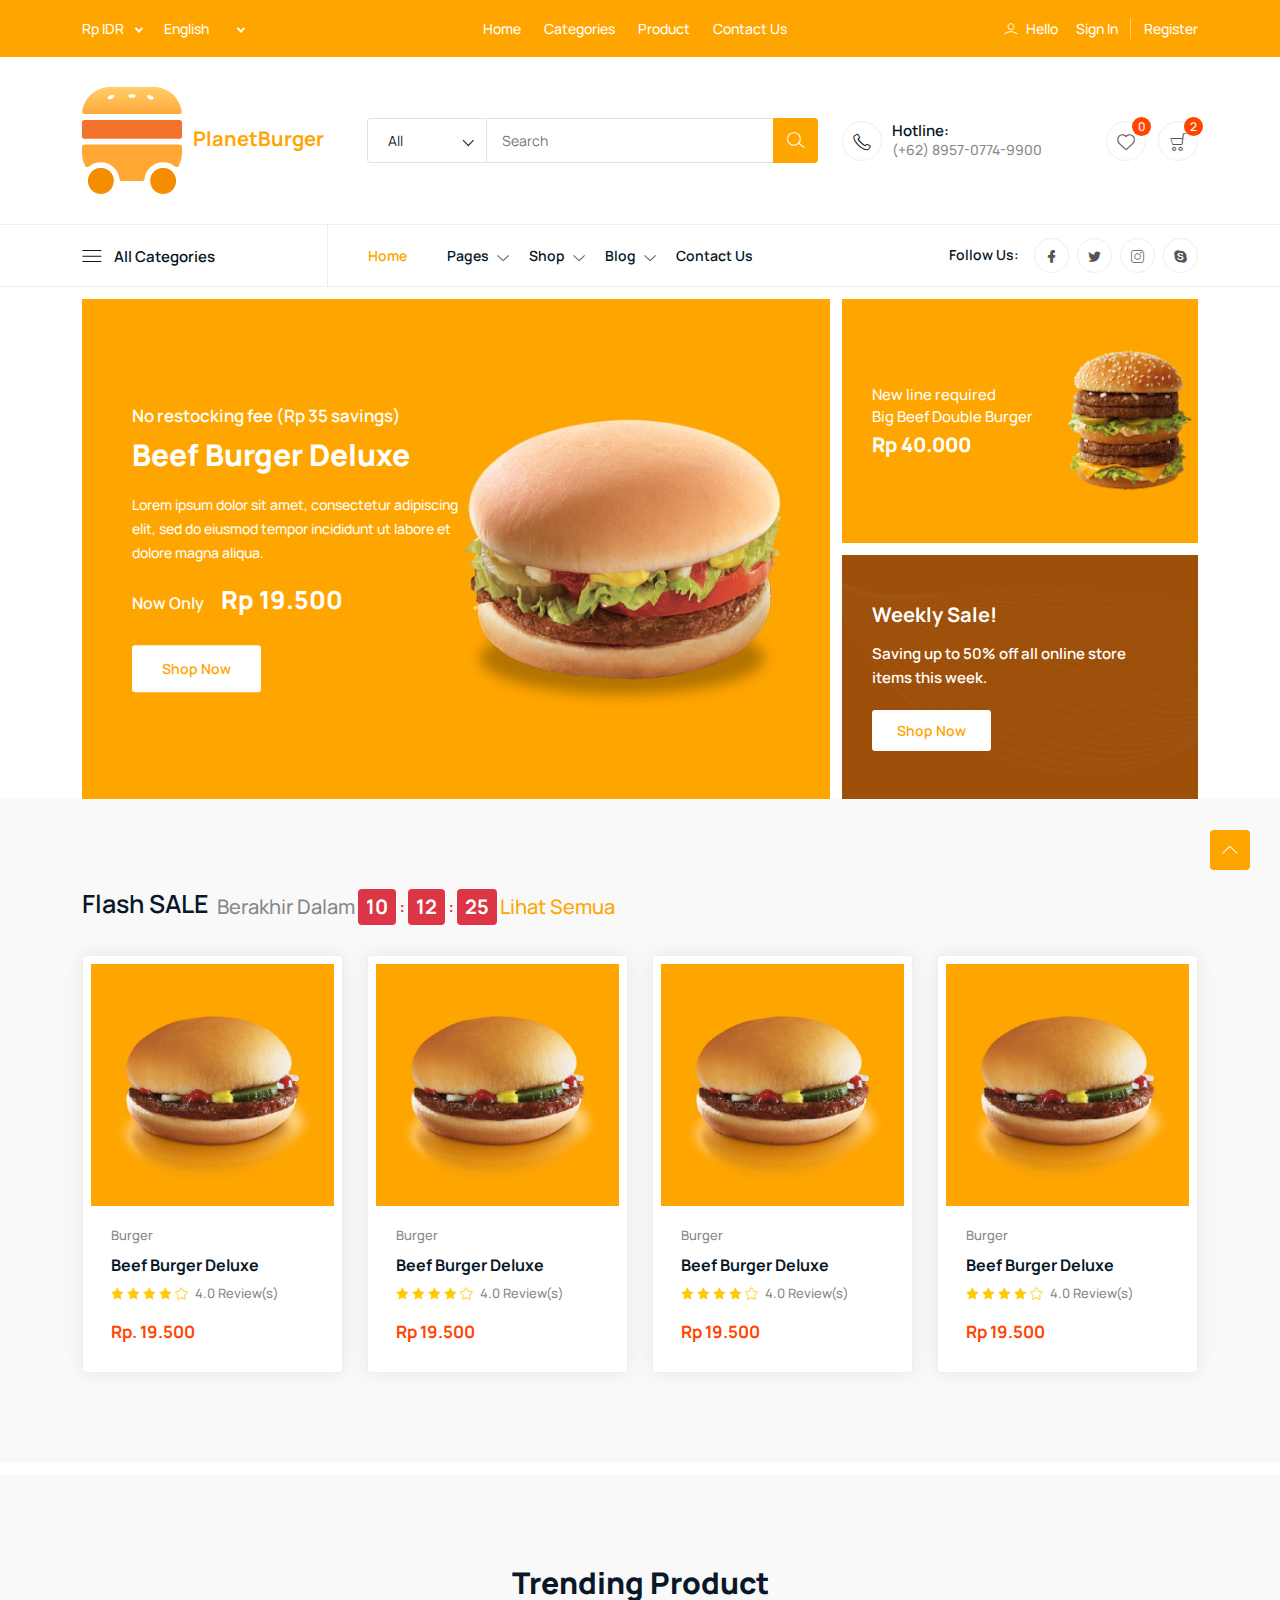
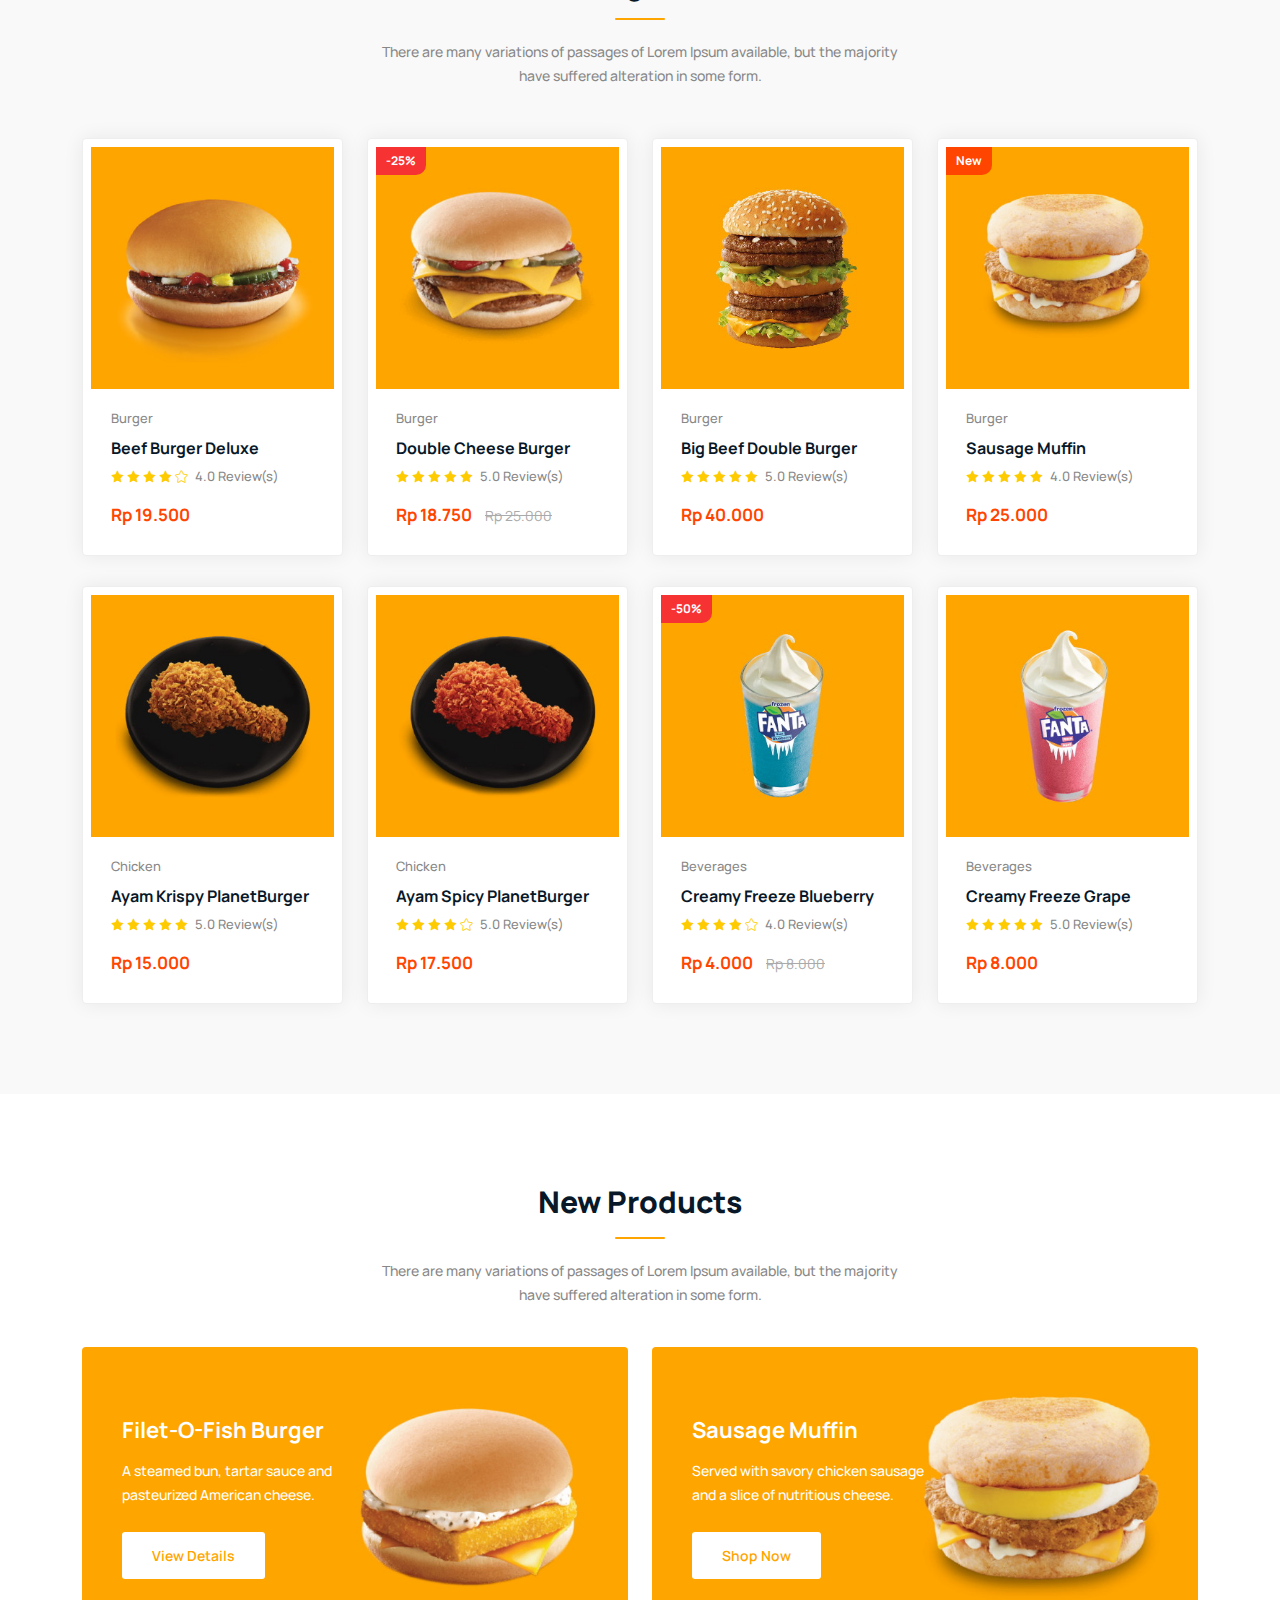
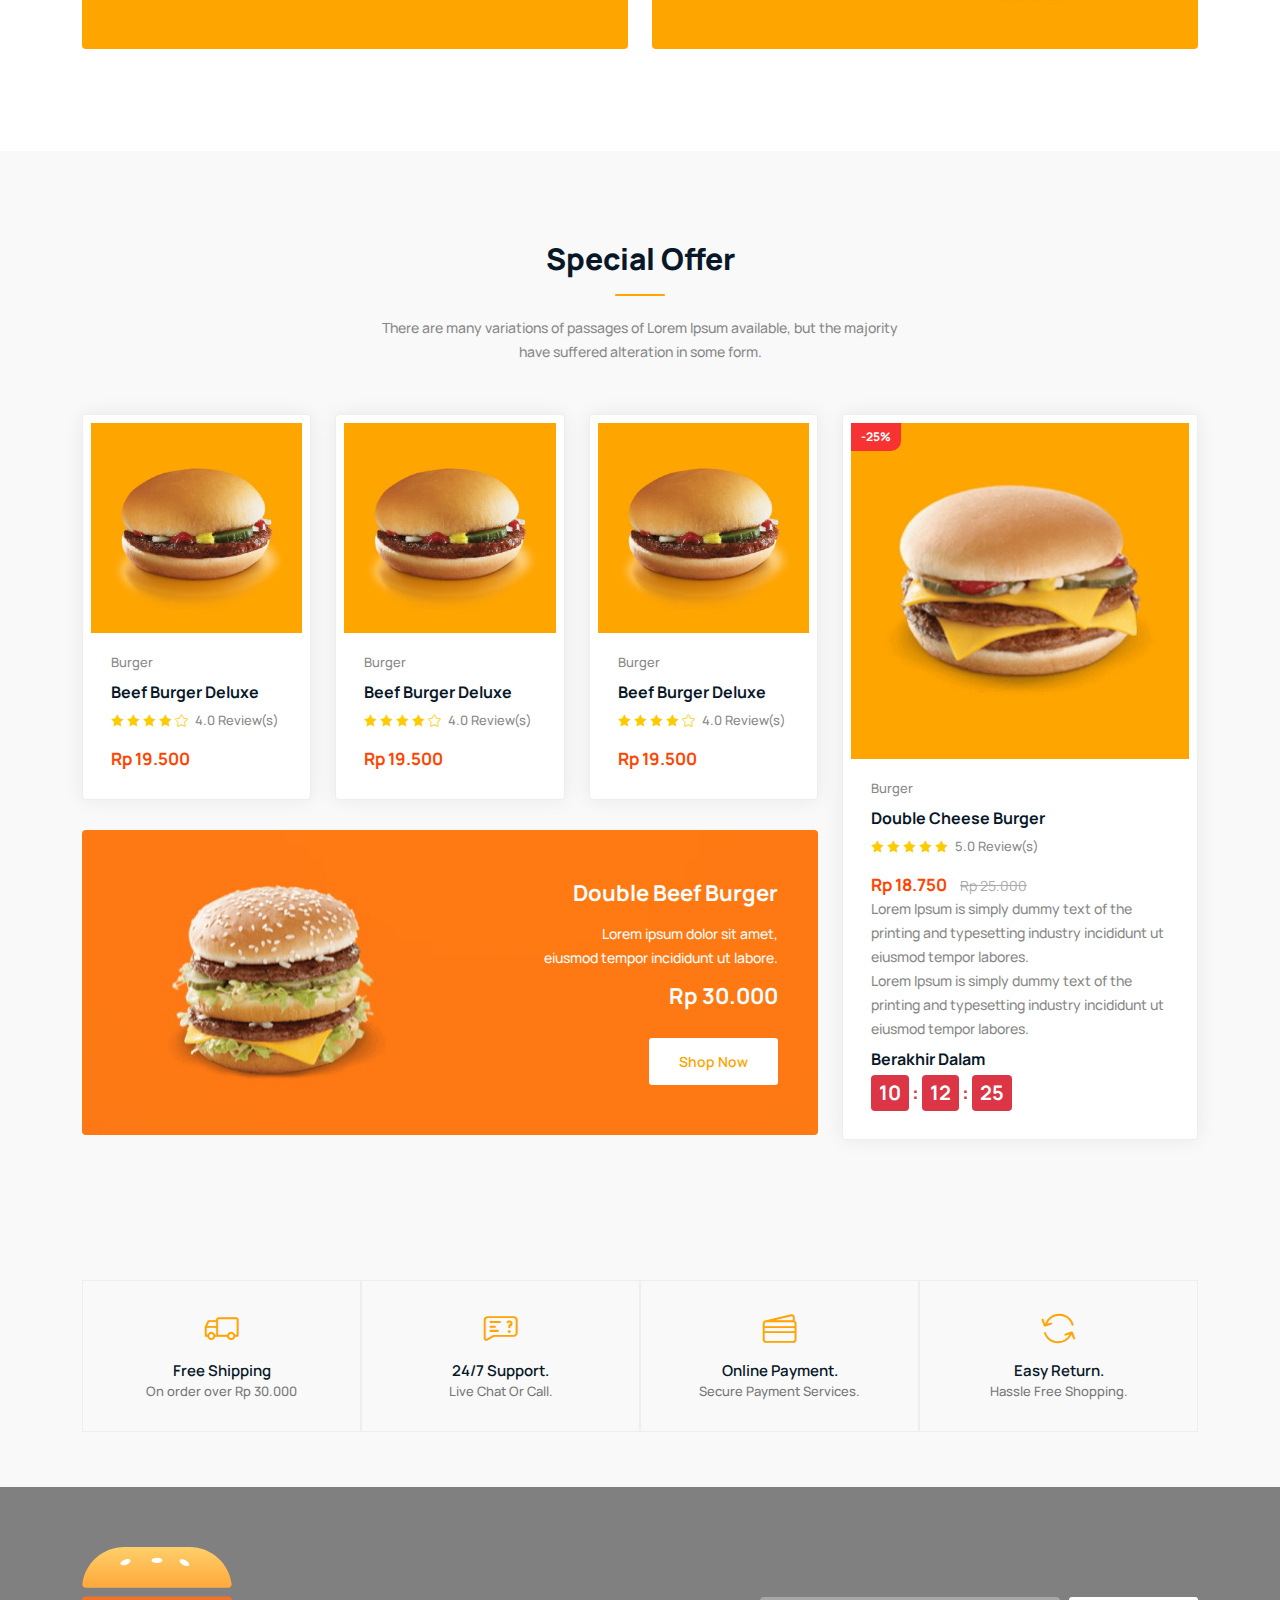
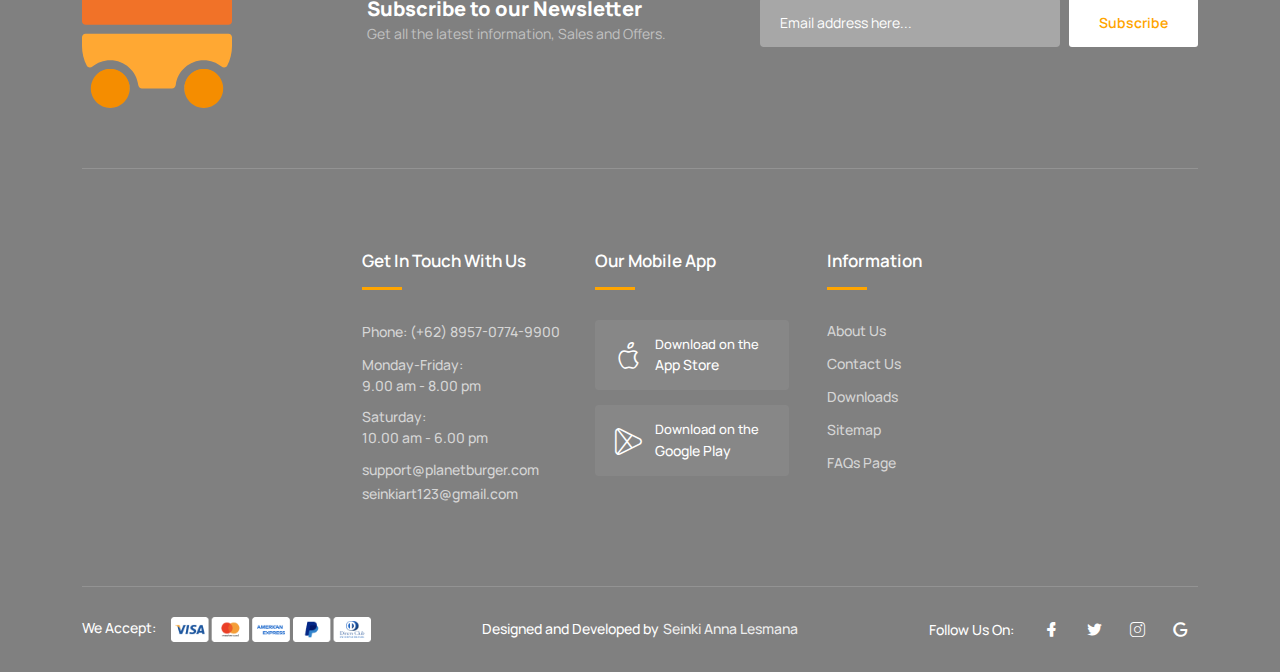
<file: index.html>
<!DOCTYPE html>
<html class="no-js" lang="zxx">

<head>
    <meta charset="utf-8" />
    <meta http-equiv="x-ua-compatible" content="ie=edge" />
    <title>PlanetBurger Home Page</title>
    <meta name="description" content="" />
    <meta name="viewport" content="width=device-width, initial-scale=1" />
    <link rel="shortcut icon" type="image/x-icon" href="materi-UI-UX/logo.svg" />

    <!-- ========================= CSS here ========================= -->
    <link rel="stylesheet" href="assets/css/bootstrap.min.css" />
    <link rel="stylesheet" href="assets/css/LineIcons.3.0.css" />
    <link rel="stylesheet" href="assets/css/tiny-slider.css" />
    <link rel="stylesheet" href="assets/css/glightbox.min.css" />
    <link rel="stylesheet" href="assets/css/main.css" />
</head>

<body>
    <!--[if lte IE 9]>
      <p class="browserupgrade">
        You are using an <strong>outdated</strong> browser. Please
        <a href="https://browsehappy.com/">upgrade your browser</a> to improve
        your experience and security.
      </p>
    <![endif]-->

    <!-- Preloader -->
    <div class="preloader">
        <div class="preloader-inner">
            <div class="preloader-icon">
                <span></span>
                <span></span>
            </div>
        </div>
    </div>
    <!-- /End Preloader -->

    <!-- Start Header Area -->
    <header class="header navbar-area">
        <!-- Start Topbar -->
        <div class="topbar">
            <div class="container">
                <div class="row align-items-center">
                    <div class="col-lg-4 col-md-4 col-12">
                        <div class="top-left">
                            <ul class="menu-top-link">
                                <li>
                                    <div class="select-position">
                                        <select id="select4">
                                            <option value="0">$  USD</option>
                                            <option value="1">€ EURO</option>
                                            <option value="2" selected>Rp IDR</option>
                                            <option value="3">₹ INR</option>
                                            <option value="4">¥ CNY</option>
                                            <option value="5">৳ BDT</option>
                                        </select>
                                    </div>
                                </li>
                                <li>
                                    <div class="select-position">
                                        <select id="select5">
                                            <option value="0" selected>English</option>
                                            <option value="1">Indonesian</option>
                                            <option value="1">Español</option>
                                            <option value="2">Filipino</option>
                                            <option value="3">Français</option>
                                            <option value="4">العربية</option>
                                            <option value="5">हिन्दी</option>
                                            <option value="6">বাংলা</option>
                                        </select>
                                    </div>
                                </li>
                            </ul>
                        </div>
                    </div>
                    <div class="col-lg-4 col-md-4 col-12">
                        <div class="top-middle">
                            <ul class="useful-links">
                                <li><a href="index.html">Home</a></li>
                                <li><a href="categories.html">Categories</a></li>
                                <li><a href="product-details.html">Product</a></li>
                                <li><a href="contact.html">Contact Us</a></li>
                            </ul>
                        </div>
                    </div>
                    <div class="col-lg-4 col-md-4 col-12">
                        <div class="top-end">
                            <div class="user">
                                <i class="lni lni-user"></i>
                                Hello
                            </div>
                            <ul class="user-login">
                                <li>
                                    <a href="login.html">Sign In</a>
                                </li>
                                <li>
                                    <a href="register.html">Register</a>
                                </li>
                            </ul>
                        </div>
                    </div>
                </div>
            </div>
        </div>
        <!-- End Topbar -->
        <!-- Start Header Middle -->
        <div class="header-middle">
            <div class="container">
                <div class="row align-items-center">
                    <div class="col-lg-3 col-md-3 col-7">
                        <!-- Start Header Logo -->
                        <a class="navbar-brand" href="index.html">
                            <img src="materi-UI-UX/logo.svg" alt="Logo">
                        </a>
                        <a class="navbar-brand" href="#">&nbsp;&nbsp;PlanetBurger</a>

                        <!-- End Header Logo -->
                    </div>
                    <div class="col-lg-5 col-md-7 d-xs-none">
                        <!-- Start Main Menu Search -->
                        <div class="main-menu-search">
                            <!-- navbar search start -->
                            <div class="navbar-search search-style-5">
                                <div class="search-select">
                                    <div class="select-position">
                                        <select id="select1">
                                            <option selected>All</option>
                                            <option value="1">Burger</option>
                                            <option value="2">Chicken</option>
                                            <option value="3">Snack</option>
                                            <option value="5">Desserts</option>
                                            <option value="4">Beverages</option>
                                        </select>
                                    </div>
                                </div>
                                <div class="search-input">
                                    <input type="text" placeholder="Search">
                                </div>
                                <div class="search-btn">
                                    <button><i class="lni lni-search-alt"></i></button>
                                </div>
                            </div>
                            <!-- navbar search Ends -->
                        </div>
                        <!-- End Main Menu Search -->
                    </div>
                    <div class="col-lg-4 col-md-2 col-5">
                        <div class="middle-right-area">
                            <div class="nav-hotline">
                                <i class="lni lni-phone"></i>
                                <h3>Hotline:
                                    <span>(+62) 8957-0774-9900</span>
                                </h3>
                            </div>
                            <div class="navbar-cart">
                                <div class="wishlist">
                                    <a href="javascript:void(0)">
                                        <i class="lni lni-heart"></i>
                                        <span class="total-items">0</span>
                                    </a>
                                </div>
                                <div class="cart-items">
                                    <a href="javascript:void(0)" class="main-btn">
                                        <i class="lni lni-cart"></i>
                                        <span class="total-items">2</span>
                                    </a>
                                    <!-- Shopping Item -->
                                    <div class="shopping-item">
                                        <div class="dropdown-cart-header">
                                            <span>2 Items</span>
                                            <a href="cart.html">View Cart</a>
                                        </div>
                                        <ul class="shopping-list">
                                            <li>
                                                <a href="javascript:void(0)" class="remove" title="Remove this item"><i
                                                        class="lni lni-close"></i></a>
                                                <div class="cart-img-head">
                                                    <a class="cart-img" href="product-details.html"><img
                                                            src="materi-UI-UX/Header-Banner/flash-sale.jpg" alt="#"></a>
                                                </div>

                                                <div class="content">
                                                    <h4><a href="product-details.html">
                                                            Beef Burger Deluxe</a></h4>
                                                    <p class="quantity">1x - <span class="amount">Rp 19.500</span></p>
                                                </div>
                                            </li>
                                            <li>
                                                <a href="javascript:void(0)" class="remove" title="Remove this item"><i
                                                        class="lni lni-close"></i></a>
                                                <div class="cart-img-head">
                                                    <a class="cart-img" href="product-details.html"><img
                                                            src="materi-UI-UX/Header-Banner/trending-product5.jpg" alt="#"></a>
                                                </div>
                                                <div class="content">
                                                    <h4><a href="product-details.html">Ayam Spicy</a></h4>
                                                    <p class="quantity">1x - <span class="amount">Rp 17.500</span></p>
                                                </div>
                                            </li>
                                        </ul>
                                        <div class="bottom">
                                            <div class="total">
                                                <span>Total</span>
                                                <span class="total-amount">Rp 37.000</span>
                                            </div>
                                            <div class="button">
                                                <a href="checkout.html" class="btn animate">Checkout</a>
                                            </div>
                                        </div>
                                    </div>
                                    <!--/ End Shopping Item -->
                                </div>
                            </div>
                        </div>
                    </div>
                </div>
            </div>
        </div>
        <!-- End Header Middle -->
        <!-- Start Header Bottom -->
        <div class="container">
            <div class="row align-items-center">
                <div class="col-lg-8 col-md-6 col-12">
                    <div class="nav-inner">
                        <!-- Start Mega Category Menu -->
                        <div class="mega-category-menu">
                            <span class="cat-button"><i class="lni lni-menu"></i>All Categories</span>
                            <ul class="sub-category">
                                <li><a href="product-grids.html">Burger <i class="lni lni-chevron-right"></i></a>
                                    <ul class="inner-sub-category">
                                        <li><a href="product-grids.html">Cheese Burger</a></li>
                                        <li><a href="product-grids.html">Beef Burger</a></li>
                                        <li><a href="product-grids.html">Fish Burger</a></li>
                                        <li><a href="product-grids.html">Chicken Burger</a></li>
                                        <li><a href="product-grids.html">Spicy Burger</a></li>
                                        <li><a href="product-grids.html">More</a></li>
                                    </ul>
                                </li>
                                <li><a href="product-grids.html">Beverages</a></li>
                                <li><a href="product-grids.html">Desserts</a></li>
                                <li><a href="product-grids.html">Snack</a></li>
                                <li><a href="product-grids.html">top 100 offer</a></li>
                            </ul>
                        </div>
                        <!-- End Mega Category Menu -->
                        <!-- Start Navbar -->
                        <nav class="navbar navbar-expand-lg">
                            <button class="navbar-toggler mobile-menu-btn" type="button" data-bs-toggle="collapse"
                                data-bs-target="#navbarSupportedContent" aria-controls="navbarSupportedContent"
                                aria-expanded="false" aria-label="Toggle navigation">
                                <span class="toggler-icon"></span>
                                <span class="toggler-icon"></span>
                                <span class="toggler-icon"></span>
                            </button>
                            <div class="collapse navbar-collapse sub-menu-bar" id="navbarSupportedContent">
                                <ul id="nav" class="navbar-nav ms-auto">
                                    <li class="nav-item">
                                        <a href="index.html" class="active" aria-label="Toggle navigation">Home</a>
                                    </li>
                                    <li class="nav-item">
                                        <a class="dd-menu collapsed" href="javascript:void(0)" data-bs-toggle="collapse"
                                            data-bs-target="#submenu-1-2" aria-controls="navbarSupportedContent"
                                            aria-expanded="false" aria-label="Toggle navigation">Pages</a>
                                        <ul class="sub-menu collapse" id="submenu-1-2">
                                            <li class="nav-item"><a href="about-us.html">About Us</a></li>
                                            <li class="nav-item"><a href="faq.html">Faq</a></li>
                                            <li class="nav-item"><a href="login.html">Login</a></li>
                                            <li class="nav-item"><a href="register.html">Register</a></li>
                                            <li class="nav-item"><a href="mail-success.html">Mail Success</a></li>
                                        </ul>
                                    </li>
                                    <li class="nav-item">
                                        <a class="dd-menu collapsed" href="javascript:void(0)" data-bs-toggle="collapse"
                                            data-bs-target="#submenu-1-3" aria-controls="navbarSupportedContent"
                                            aria-expanded="false" aria-label="Toggle navigation">Shop</a>
                                        <ul class="sub-menu collapse" id="submenu-1-3">
                                            <li class="nav-item"><a href="product-grids.html">Food</a></li>
                                            <li class="nav-item"><a href="product-list.html">Beverages</a></li>
                                            <li class="nav-item"><a href="product-details.html">Shop Single</a></li>
                                            <li class="nav-item"><a href="cart.html">Cart</a></li>
                                            <li class="nav-item"><a href="checkout.html">Checkout</a></li>
                                        </ul>
                                    </li>
                                    <li class="nav-item">
                                        <a class="dd-menu collapsed" href="javascript:void(0)" data-bs-toggle="collapse"
                                            data-bs-target="#submenu-1-4" aria-controls="navbarSupportedContent"
                                            aria-expanded="false" aria-label="Toggle navigation">Blog</a>
                                        <ul class="sub-menu collapse" id="submenu-1-4">
                                            <li class="nav-item"><a href="blog-grid-sidebar.html">Blog PlanetBurger Sidebar</a>
                                            </li>
                                            <li class="nav-item"><a href="blog-single.html">Blog Single</a></li>
                                            <li class="nav-item"><a href="blog-single-sidebar.html">Blog Single
                                                    Sibebar</a></li>
                                        </ul>
                                    </li>
                                    <li class="nav-item">
                                        <a href="contact.html" aria-label="Toggle navigation">Contact Us</a>
                                    </li>
                                </ul>
                            </div> <!-- navbar collapse -->
                        </nav>
                        <!-- End Navbar -->
                    </div>
                </div>
                <div class="col-lg-4 col-md-6 col-12">
                    <!-- Start Nav Social -->
                    <div class="nav-social">
                        <h5 class="title">Follow Us:</h5>
                        <ul>
                            <li>
                                <a href="javascript:void(0)"><i class="lni lni-facebook-filled"></i></a>
                            </li>
                            <li>
                                <a href="javascript:void(0)"><i class="lni lni-twitter-original"></i></a>
                            </li>
                            <li>
                                <a href="javascript:void(0)"><i class="lni lni-instagram"></i></a>
                            </li>
                            <li>
                                <a href="javascript:void(0)"><i class="lni lni-skype"></i></a>
                            </li>
                        </ul>
                    </div>
                    <!-- End Nav Social -->
                </div>
            </div>
        </div>
        <!-- End Header Bottom -->
    </header>
    <!-- End Header Area -->

    <!-- Start Hero Area -->
    <section class="hero-area">
        <div class="container">
            <div class="row">
                <div class="col-lg-8 col-12 custom-padding-right">
                    <div class="slider-head">
                        <!-- Start Hero Slider -->
                        <div class="hero-slider">
                            <!-- Start Single Slider -->
                            <div class="single-slider"
                                style="background-image: url(materi-UI-UX/Header-Banner/hero-header1.jpg);">
                                <div class="content">
                                    <h2><span>No restocking fee (Rp 35 savings)</span>
                                        Beef Burger Deluxe
                                    </h2>
                                    <p>Lorem ipsum dolor sit amet, consectetur adipiscing elit, sed do eiusmod tempor
                                        incididunt ut labore et dolore magna aliqua.</p>
                                    <h3><span>Now Only</span> Rp 19.500</h3>
                                    <div class="button">
                                        <a href="product-grids.html" class="btn">Shop Now</a>
                                    </div>
                                </div>
                            </div>
                            <!-- End Single Slider -->
                            <!-- Start Single Slider -->
                            <div class="single-slider"
                                style="background-image: url(materi-UI-UX/Header-Banner/hero-header2.jpg);">
                                <div class="content">
                                    <h2><span>Big Sale Offer</span>
                                        Double Cheese Burger
                                    </h2>
                                    <p>Lorem ipsum dolor sit amet, consectetur adipiscing elit, sed do eiusmod tempor
                                        incididunt ut labore et dolore magna aliqua.</p>
                                    <h3><span>Combo Only:</span> Rp 25.000</h3>
                                    <div class="button">
                                        <a href="product-grids.html" class="btn">Shop Now</a>
                                    </div>
                                </div>
                            </div>
                            <!-- End Single Slider -->
                        </div>
                        <!-- End Hero Slider -->
                    </div>
                </div>
                <div class="col-lg-4 col-12">
                    <div class="row">
                        <div class="col-lg-12 col-md-6 col-12 md-custom-padding">
                            <!-- Start Small Banner -->
                            <div class="hero-small-banner"
                                style="background-image: url('materi-UI-UX/Header-Banner/hero-headerSMALL1.jpg');">
                                <div class="content">
                                    <h2>
                                        <span>New line required</span>
                                        <span>Big Beef Double Burger</span>
                                    </h2>
                                    <h3>Rp 40.000</h3>
                                </div>
                            </div>
                            <!-- End Small Banner -->
                        </div>
                        <div class="col-lg-12 col-md-6 col-12">
                            <!-- Start Small Banner -->
                            <div class="hero-small-banner style2">
                                <div class="content">
                                    <h2>Weekly Sale!</h2>
                                    <p>Saving up to 50% off all online store items this week.</p>
                                    <div class="button">
                                        <a class="btn" href="product-grids.html">Shop Now</a>
                                    </div>
                                </div>
                            </div>
                            <!-- Start Small Banner -->
                        </div>
                    </div>
                </div>
            </div>
        </div>
    </section>
    <!-- End Hero Area -->


    
    <!-- Start Trending Product Area -->
    <section class="trending-product section">
        <div class="container">
            <h4 class="float-start me-2">Flash SALE</h4> 
            <div class="">
                <small class="fs-5">Berakhir Dalam</small> <span class="badge bg-danger text-white fs-5 p-2">10</span> 
                <span class="fs-5 text-danger">:</span> <span class="badge bg-danger text-white fs-5 p-2">12</span> 
                <span class="fs-5 text-danger">:</span> <span class="badge bg-danger text-white fs-5 p-2">25</span> 
                <a href="" class="fs-5 text-decoration-none">Lihat Semua</a>
            </div>    
            <div class="row">
                <div class="col-lg-3 col-md-6 col-12">
                    <!-- Start Single Product -->
                    <div class="single-product">
                        <div class="product-image">
                            <img src="materi-UI-UX/Header-Banner/flash-sale.jpg" alt="#">
                            <div class="button">
                                <a href="product-details.html" class="btn"><i class="lni lni-cart"></i> Add to Cart</a>
                            </div>
                        </div>
                        <div class="product-info">
                            <span class="category">Burger</span>
                            <h4 class="title">
                                <a href="product-grids.html">Beef Burger Deluxe</a>
                            </h4>
                            <ul class="review">
                                <li><i class="lni lni-star-filled"></i></li>
                                <li><i class="lni lni-star-filled"></i></li>
                                <li><i class="lni lni-star-filled"></i></li>
                                <li><i class="lni lni-star-filled"></i></li>
                                <li><i class="lni lni-star"></i></li>
                                <li><span>4.0 Review(s)</span></li>
                            </ul>
                            <div class="price">
                                <span>Rp. 19.500</span>
                            </div>
                        </div>
                    </div>
                    <!-- End Single Product -->
                </div>
                <div class="col-lg-3 col-md-6 col-12">
                    <!-- Start Single Product -->
                    <div class="single-product">
                        <div class="product-image">
                            <img src="materi-UI-UX/Header-Banner/flash-sale.jpg" alt="#">
                            <div class="button">
                                <a href="product-details.html" class="btn"><i class="lni lni-cart"></i> Add to Cart</a>
                            </div>
                        </div>
                        <div class="product-info">
                            <span class="category">Burger</span>
                            <h4 class="title">
                                <a href="product-grids.html">Beef Burger Deluxe</a>
                            </h4>
                            <ul class="review">
                                <li><i class="lni lni-star-filled"></i></li>
                                <li><i class="lni lni-star-filled"></i></li>
                                <li><i class="lni lni-star-filled"></i></li>
                                <li><i class="lni lni-star-filled"></i></li>
                                <li><i class="lni lni-star"></i></li>
                                <li><span>4.0 Review(s)</span></li>
                            </ul>
                            <div class="price">
                                <span>Rp 19.500</span>
                            </div>
                        </div>
                    </div>
                    <!-- End Single Product -->
                </div>
                <div class="col-lg-3 col-md-6 col-12">
                    <!-- Start Single Product -->
                    <div class="single-product">
                        <div class="product-image">
                            <img src="materi-UI-UX/Header-Banner/flash-sale.jpg" alt="#">
                            <div class="button">
                                <a href="product-details.html" class="btn"><i class="lni lni-cart"></i> Add to Cart</a>
                            </div>
                        </div>
                        <div class="product-info">
                            <span class="category">Burger</span>
                            <h4 class="title">
                                <a href="product-grids.html">Beef Burger Deluxe</a>
                            </h4>
                            <ul class="review">
                                <li><i class="lni lni-star-filled"></i></li>
                                <li><i class="lni lni-star-filled"></i></li>
                                <li><i class="lni lni-star-filled"></i></li>
                                <li><i class="lni lni-star-filled"></i></li>
                                <li><i class="lni lni-star"></i></li>
                                <li><span>4.0 Review(s)</span></li>
                            </ul>
                            <div class="price">
                                <span>Rp 19.500</span>
                            </div>
                        </div>
                    </div>
                    <!-- End Single Product -->
                </div>
                <div class="col-lg-3 col-md-6 col-12">
                    <!-- Start Single Product -->
                    <div class="single-product">
                        <div class="product-image">
                            <img src="materi-UI-UX/Header-Banner/flash-sale.jpg" alt="#">
                            <div class="button">
                                <a href="product-details.html" class="btn"><i class="lni lni-cart"></i> Add to Cart</a>
                            </div>
                        </div>
                        <div class="product-info">
                            <span class="category">Burger</span>
                            <h4 class="title">
                                <a href="product-grids.html">Beef Burger Deluxe</a>
                            </h4>
                            <ul class="review">
                                <li><i class="lni lni-star-filled"></i></li>
                                <li><i class="lni lni-star-filled"></i></li>
                                <li><i class="lni lni-star-filled"></i></li>
                                <li><i class="lni lni-star-filled"></i></li>
                                <li><i class="lni lni-star"></i></li>
                                <li><span>4.0 Review(s)</span></li>
                            </ul>
                            <div class="price">
                                <span>Rp 19.500</span>
                            </div>
                        </div>
                    </div>
                    <!-- End Single Product -->
                </div>
                
            </div>
        </div>
    </section>
    <!-- End Trending Product Area -->

    <!-- Start Trending Product Area -->
    <section class="trending-product section" style="margin-top: 12px;">
        <div class="container">
            <div class="row">
                <div class="col-12">
                    <div class="section-title">
                        <h2>Trending Product</h2>
                        <p>There are many variations of passages of Lorem Ipsum available, but the majority have
                            suffered alteration in some form.</p>
                    </div>
                </div>
            </div>
            <div class="row">
                <div class="col-lg-3 col-md-6 col-12">
                    <!-- Start Single Product -->
                    <div class="single-product">
                        <div class="product-image">
                            <img src="materi-UI-UX/Header-Banner/flash-sale.jpg" alt="#">
                            <div class="button">
                                <a href="product-details.html" class="btn"><i class="lni lni-cart"></i> Add to Cart</a>
                            </div>
                        </div>
                        <div class="product-info">
                            <span class="category">Burger</span>
                            <h4 class="title">
                                <a href="product-grids.html">Beef Burger Deluxe</a>
                            </h4>
                            <ul class="review">
                                <li><i class="lni lni-star-filled"></i></li>
                                <li><i class="lni lni-star-filled"></i></li>
                                <li><i class="lni lni-star-filled"></i></li>
                                <li><i class="lni lni-star-filled"></i></li>
                                <li><i class="lni lni-star"></i></li>
                                <li><span>4.0 Review(s)</span></li>
                            </ul>
                            <div class="price">
                                <span>Rp 19.500</span>
                            </div>
                        </div>
                    </div>
                    <!-- End Single Product -->
                </div>
                <div class="col-lg-3 col-md-6 col-12">
                    <!-- Start Single Product -->
                    <div class="single-product">
                        <div class="product-image">
                            <img src="materi-UI-UX/Header-Banner/trending-product1.jpg" alt="#">
                            <span class="sale-tag">-25%</span>
                            <div class="button">
                                <a href="product-details.html" class="btn"><i class="lni lni-cart"></i> Add to Cart</a>
                            </div>
                        </div>
                        <div class="product-info">
                            <span class="category">Burger</span>
                            <h4 class="title">
                                <a href="product-grids.html">Double Cheese Burger</a>
                            </h4>
                            <ul class="review">
                                <li><i class="lni lni-star-filled"></i></li>
                                <li><i class="lni lni-star-filled"></i></li>
                                <li><i class="lni lni-star-filled"></i></li>
                                <li><i class="lni lni-star-filled"></i></li>
                                <li><i class="lni lni-star-filled"></i></li>
                                <li><span>5.0 Review(s)</span></li>
                            </ul>
                            <div class="price">
                                <span>Rp 18.750</span>
                                <span class="discount-price">Rp 25.000</span>
                            </div>
                        </div>
                    </div>
                    <!-- End Single Product -->
                </div>
                <div class="col-lg-3 col-md-6 col-12">
                    <!-- Start Single Product -->
                    <div class="single-product">
                        <div class="product-image">
                            <img src="materi-UI-UX/Header-Banner/trending-product2.jpg" alt="#">
                            <div class="button">
                                <a href="product-details.html" class="btn"><i class="lni lni-cart"></i> Add to Cart</a>
                            </div>
                        </div>
                        <div class="product-info">
                            <span class="category">Burger</span>
                            <h4 class="title">
                                <a href="product-grids.html">Big Beef Double Burger</a>
                            </h4>
                            <ul class="review">
                                <li><i class="lni lni-star-filled"></i></li>
                                <li><i class="lni lni-star-filled"></i></li>
                                <li><i class="lni lni-star-filled"></i></li>
                                <li><i class="lni lni-star-filled"></i></li>
                                <li><i class="lni lni-star-filled"></i></li>
                                <li><span>5.0 Review(s)</span></li>
                            </ul>
                            <div class="price">
                                <span>Rp 40.000</span>
                            </div>
                        </div>
                    </div>
                    <!-- End Single Product -->
                </div>
                <div class="col-lg-3 col-md-6 col-12">
                    <!-- Start Single Product -->
                    <div class="single-product">
                        <div class="product-image">
                            <img src="materi-UI-UX/Header-Banner/trending-product3.jpg" alt="#">
                            <span class="new-tag">New</span>
                            <div class="button">
                                <a href="product-details.html" class="btn"><i class="lni lni-cart"></i> Add to Cart</a>
                            </div>
                        </div>
                        <div class="product-info">
                            <span class="category">Burger</span>
                            <h4 class="title">
                                <a href="product-grids.html">Sausage Muffin</a>
                            </h4>
                            <ul class="review">
                                <li><i class="lni lni-star-filled"></i></li>
                                <li><i class="lni lni-star-filled"></i></li>
                                <li><i class="lni lni-star-filled"></i></li>
                                <li><i class="lni lni-star-filled"></i></li>
                                <li><i class="lni lni-star-filled"></i></li>
                                <li><span>4.0 Review(s)</span></li>
                            </ul>
                            <div class="price">
                                <span>Rp 25.000</span>
                            </div>
                        </div>
                    </div>
                    <!-- End Single Product -->
                </div>
                <div class="col-lg-3 col-md-6 col-12">
                    <!-- Start Single Product -->
                    <div class="single-product">
                        <div class="product-image">
                            <img src="materi-UI-UX/Header-Banner/trending-product4.jpg" alt="#">
                            <div class="button">
                                <a href="product-details.html" class="btn"><i class="lni lni-cart"></i> Add to Cart</a>
                            </div>
                        </div>
                        <div class="product-info">
                            <span class="category">Chicken</span>
                            <h4 class="title">
                                <a href="product-grids.html">Ayam Krispy PlanetBurger</a>
                            </h4>
                            <ul class="review">
                                <li><i class="lni lni-star-filled"></i></li>
                                <li><i class="lni lni-star-filled"></i></li>
                                <li><i class="lni lni-star-filled"></i></li>
                                <li><i class="lni lni-star-filled"></i></li>
                                <li><i class="lni lni-star-filled"></i></li>
                                <li><span>5.0 Review(s)</span></li>
                            </ul>
                            <div class="price">
                                <span>Rp 15.000</span>
                            </div>
                        </div>
                    </div>
                    <!-- End Single Product -->
                </div>
                <div class="col-lg-3 col-md-6 col-12">
                    <!-- Start Single Product -->
                    <div class="single-product">
                        <div class="product-image">
                            <img src="materi-UI-UX/Header-Banner/trending-product5.jpg" alt="#">
                            <div class="button">
                                <a href="product-details.html" class="btn"><i class="lni lni-cart"></i> Add to Cart</a>
                            </div>
                        </div>
                        <div class="product-info">
                            <span class="category">Chicken</span>
                            <h4 class="title">
                                <a href="product-grids.html">Ayam Spicy PlanetBurger</a>
                            </h4>
                            <ul class="review">
                                <li><i class="lni lni-star-filled"></i></li>
                                <li><i class="lni lni-star-filled"></i></li>
                                <li><i class="lni lni-star-filled"></i></li>
                                <li><i class="lni lni-star-filled"></i></li>
                                <li><i class="lni lni-star"></i></li>
                                <li><span>5.0 Review(s)</span></li>
                            </ul>
                            <div class="price">
                                <span>Rp 17.500</span>
                            </div>
                        </div>
                    </div>
                    <!-- End Single Product -->
                </div>
                <div class="col-lg-3 col-md-6 col-12">
                    <!-- Start Single Product -->
                    <div class="single-product">
                        <div class="product-image">
                            <img src="materi-UI-UX/Header-Banner/trending-product6.jpg" alt="#">
                            <span class="sale-tag">-50%</span>
                            <div class="button">
                                <a href="product-details.html" class="btn"><i class="lni lni-cart"></i> Add to Cart</a>
                            </div>
                        </div>
                        <div class="product-info">
                            <span class="category">Beverages</span>
                            <h4 class="title">
                                <a href="product-grids.html">Creamy Freeze Blueberry</a>
                            </h4>
                            <ul class="review">
                                <li><i class="lni lni-star-filled"></i></li>
                                <li><i class="lni lni-star-filled"></i></li>
                                <li><i class="lni lni-star-filled"></i></li>
                                <li><i class="lni lni-star-filled"></i></li>
                                <li><i class="lni lni-star"></i></li>
                                <li><span>4.0 Review(s)</span></li>
                            </ul>
                            <div class="price">
                                <span>Rp 4.000</span>
                                <span class="discount-price">Rp 8.000</span>
                            </div>
                        </div>
                    </div>
                    <!-- End Single Product -->
                </div>
                <div class="col-lg-3 col-md-6 col-12">
                    <!-- Start Single Product -->
                    <div class="single-product">
                        <div class="product-image">
                            <img src="materi-UI-UX/Header-Banner/trending-product7.jpg" alt="#">
                            <div class="button">
                                <a href="product-details.html" class="btn"><i class="lni lni-cart"></i> Add to Cart</a>
                            </div>
                        </div>
                        <div class="product-info">
                            <span class="category">Beverages</span>
                            <h4 class="title">
                                <a href="product-grids.html">Creamy Freeze Grape</a>
                            </h4>
                            <ul class="review">
                                <li><i class="lni lni-star-filled"></i></li>
                                <li><i class="lni lni-star-filled"></i></li>
                                <li><i class="lni lni-star-filled"></i></li>
                                <li><i class="lni lni-star-filled"></i></li>
                                <li><i class="lni lni-star-filled"></i></li>
                                <li><span>5.0 Review(s)</span></li>
                            </ul>
                            <div class="price">
                                <span>Rp 8.000</span>
                            </div>
                        </div>
                    </div>
                    <!-- End Single Product -->
                </div>
            </div>
        </div>
    </section>
    <!-- End Trending Product Area -->



    <!-- Start Banner Area -->
    <section class="banner section">
        <div class="container">
            <div class="row">
                <div class="col-12">
                    <div class="section-title">
                        <h2>New Products</h2>
                        <p>There are many variations of passages of Lorem Ipsum available, but the majority have suffered alteration in some form.</p>
                    </div>
                </div>
            </div>
            <div class="row">
                <div class="col-lg-6 col-md-6 col-12">
                    <div class="single-banner" style="background-image:url('materi-UI-UX/Header-Banner/banner-newproduct1.jpg')">
                        <div class="content">
                            <h2>Filet-O-Fish Burger</h2>
                            <p>A steamed bun, tartar sauce and <br>pasteurized American cheese. </p>
                            <div class="button">
                                <a href="product-grids.html" class="btn">View Details</a>
                            </div>
                        </div>
                    </div>
                </div>
                <div class="col-lg-6 col-md-6 col-12">
                    <div class="single-banner custom-responsive-margin"
                        style="background-image:url('materi-UI-UX/Header-Banner/banner-newproduct2.jpg')">
                        <div class="content">
                            <h2>Sausage Muffin</h2>
                            <p>Served with savory chicken sausage<br>and a slice of nutritious cheese.</p>
                            <div class="button">
                                <a href="product-grids.html" class="btn">Shop Now</a>
                            </div>
                        </div>
                    </div>
                </div>
            </div>
        </div>
    </section>
    <!-- End Banner Area -->

    
    <!-- Start Trending Product Area -->
    <section class="trending-product section" style="margin-top: 12px;">
        <div class="container">
            <div class="row">
                <div class="col-12">
                    <div class="section-title">
                        <h2>Special Offer</h2>
                        <p>There are many variations of passages of Lorem Ipsum available, but the majority have suffered alteration in some form.</p>
                    </div>
                </div>
            </div>
            <div class="row">
                <div class="col-md-8">
                    <div class="row">
                        <div class="col-lg-4 col-md-6 col-12">
                            <!-- Start Single Product -->
                            <div class="single-product">
                                <div class="product-image">
                                    <img src="materi-UI-UX/Header-Banner/flash-sale.jpg" alt="#">
                                    <div class="button">
                                        <a href="product-details.html" class="btn"><i class="lni lni-cart"></i> Add to Cart</a>
                                    </div>
                                </div>
                                <div class="product-info">
                                    <span class="category">Burger</span>
                                    <h4 class="title">
                                        <a href="product-grids.html">Beef Burger Deluxe</a>
                                    </h4>
                                    <ul class="review">
                                        <li><i class="lni lni-star-filled"></i></li>
                                        <li><i class="lni lni-star-filled"></i></li>
                                        <li><i class="lni lni-star-filled"></i></li>
                                        <li><i class="lni lni-star-filled"></i></li>
                                        <li><i class="lni lni-star"></i></li>
                                        <li><span>4.0 Review(s)</span></li>
                                    </ul>
                                    <div class="price">
                                        <span>Rp 19.500</span>
                                    </div>
                                </div>
                            </div>
                            <!-- End Single Product -->
                        </div>
                        <div class="col-lg-4 col-md-6 col-12">
                            <!-- Start Single Product -->
                            <div class="single-product">
                                <div class="product-image">
                                    <img src="materi-UI-UX/Header-Banner/flash-sale.jpg" alt="#">
                                    <div class="button">
                                        <a href="product-details.html" class="btn"><i class="lni lni-cart"></i> Add to Cart</a>
                                    </div>
                                </div>
                                <div class="product-info">
                                    <span class="category">Burger</span>
                                    <h4 class="title">
                                        <a href="product-grids.html">Beef Burger Deluxe</a>
                                    </h4>
                                    <ul class="review">
                                        <li><i class="lni lni-star-filled"></i></li>
                                        <li><i class="lni lni-star-filled"></i></li>
                                        <li><i class="lni lni-star-filled"></i></li>
                                        <li><i class="lni lni-star-filled"></i></li>
                                        <li><i class="lni lni-star"></i></li>
                                        <li><span>4.0 Review(s)</span></li>
                                    </ul>
                                    <div class="price">
                                        <span>Rp 19.500</span>
                                    </div>
                                </div>
                            </div>
                            <!-- End Single Product -->
                        </div>
                        <div class="col-lg-4 col-md-6 col-12">
                            <!-- Start Single Product -->
                            <div class="single-product">
                                <div class="product-image">
                                    <img src="materi-UI-UX/Header-Banner/flash-sale.jpg" alt="#">
                                    <div class="button">
                                        <a href="product-details.html" class="btn"><i class="lni lni-cart"></i> Add to Cart</a>
                                    </div>
                                </div>
                                <div class="product-info">
                                    <span class="category">Burger</span>
                                    <h4 class="title">
                                        <a href="product-grids.html">Beef Burger Deluxe</a>
                                    </h4>
                                    <ul class="review">
                                        <li><i class="lni lni-star-filled"></i></li>
                                        <li><i class="lni lni-star-filled"></i></li>
                                        <li><i class="lni lni-star-filled"></i></li>
                                        <li><i class="lni lni-star-filled"></i></li>
                                        <li><i class="lni lni-star"></i></li>
                                        <li><span>4.0 Review(s)</span></li>
                                    </ul>
                                    <div class="price">
                                        <span>Rp 19.500</span>
                                    </div>
                                </div>
                            </div>
                            <!-- End Single Product -->
                        </div>
                    </div>
                    <div class="row">
                        <div class="col-md-12 col-12">
                            <div class="single-banner bg-danger right" style="background-image:url('materi-UI-UX/Header-Banner/banner-footer.jpg');margin-top: 30px;">
                                <div class="content">
                                        <h2>Double Beef Burger</h2>
                                        <p>Lorem ipsum dolor sit amet, <br>eiusmod tempor
                                    incididunt ut labore.</p>
                                    <div class="price">
                                        <span>Rp 30.000</span>
                                    </div>
                                    <div class="button">
                                        <a href="product-grids.html" class="btn">Shop Now</a>
                                    </div>
                                </div>
                            </div>
                        </div>
                    </div>
                </div>
                <div class="col-md-4">
                    <div class="single-product">
                        <div class="product-image">
                            <img src="materi-UI-UX/Header-Banner/trending-product1.jpg" alt="#">
                            <span class="sale-tag">-25%</span>
                            <div class="button">
                                <a href="product-details.html" class="btn"><i class="lni lni-cart"></i> Add to Cart</a>
                            </div>
                        </div>
                        <div class="product-info">
                            <span class="category">Burger</span>
                            <h4 class="title">
                                <a href="product-grids.html">Double Cheese Burger</a>
                            </h4>
                            <ul class="review">
                                <li><i class="lni lni-star-filled"></i></li>
                                <li><i class="lni lni-star-filled"></i></li>
                                <li><i class="lni lni-star-filled"></i></li>
                                <li><i class="lni lni-star-filled"></i></li>
                                <li><i class="lni lni-star-filled"></i></li>
                                <li><span>5.0 Review(s)</span></li>
                            </ul>
                            <div class="price">
                                <span>Rp 18.750</span>
                                <span class="discount-price">Rp 25.000</span>
                                <p>
                                    Lorem Ipsum is simply dummy text of the printing and typesetting industry incididunt ut eiusmod tempor labores.
                                </p>
                                <p>
                                    Lorem Ipsum is simply dummy text of the printing and typesetting industry incididunt ut eiusmod tempor labores.
                                </p>
                                <h4 class="title">
                                    <a href="product-grids.html">Berakhir Dalam</a>
                                </h4>
                                <span class="badge bg-danger text-white fs-5 p-2 mt-1">10</span> <span class="fs-5 text-danger">:</span> <span class="badge bg-danger text-white fs-5 p-2">12</span> <span class="fs-5 text-danger">:</span> <span class="badge bg-danger text-white fs-5 p-2">25</span></h2>
                            </div>
                        </div>
                    </div>
                </div>
            </div>
        </div>
    </section>
    <!-- End Trending Product Area -->
    
    <!-- Start Shipping Info -->
    <section class="shipping-info">
        <div class="container">
            <ul>
                <!-- Free Shipping -->
                <li>
                    <div class="media-icon">
                        <i class="lni lni-delivery"></i>
                    </div>
                    <div class="media-body">
                        <h5>Free Shipping</h5>
                        <span>On order over Rp 30.000</span>
                    </div>
                </li>
                <!-- Money Return -->
                <li>
                    <div class="media-icon">
                        <i class="lni lni-support"></i>
                    </div>
                    <div class="media-body">
                        <h5>24/7 Support.</h5>
                        <span>Live Chat Or Call.</span>
                    </div>
                </li>
                <!-- Support 24/7 -->
                <li>
                    <div class="media-icon">
                        <i class="lni lni-credit-cards"></i>
                    </div>
                    <div class="media-body">
                        <h5>Online Payment.</h5>
                        <span>Secure Payment Services.</span>
                    </div>
                </li>
                <!-- Safe Payment -->
                <li>
                    <div class="media-icon">
                        <i class="lni lni-reload"></i>
                    </div>
                    <div class="media-body">
                        <h5>Easy Return.</h5>
                        <span>Hassle Free Shopping.</span>
                    </div>
                </li>
            </ul>
        </div>
    </section>
    <!-- End Shipping Info -->

    <!-- Start Footer Area -->
    <footer class="footer">
        <!-- Start Footer Top -->
        <div class="footer-top">
            <div class="container">
                <div class="inner-content">
                    <div class="row">
                        <div class="col-lg-3 col-md-4 col-12">
                            <div class="footer-logo">
                                <a href="index.html">
                                    <img src="materi-UI-UX/logo.svg" alt="#">
                                </a>
                            </div>
                        </div>
                        <div class="col-lg-9 col-md-8 col-12">
                            <div class="footer-newsletter">
                                <h4 class="title">
                                    Subscribe to our Newsletter
                                    <span>Get all the latest information, Sales and Offers.</span>
                                </h4>
                                <div class="newsletter-form-head">
                                    <form action="#" method="get" target="_blank" class="newsletter-form">
                                        <input name="EMAIL" placeholder="Email address here..." type="email">
                                        <div class="button">
                                            <button class="btn">Subscribe<span class="dir-part"></span></button>
                                        </div>
                                    </form>
                                </div>
                            </div>
                        </div>
                    </div>
                </div>
            </div>
        </div>
        <!-- End Footer Top -->
        <!-- Start Footer Middle -->
        <div class="footer-middle">
            <div class="container">
                <div class="bottom-inner">
                    <div class="row">
                        <div class="col-lg-3 col-md-6 col-12">
                            <!-- Single Widget -->
                            <div class="single-footer f-contact">
                                <h3>Get In Touch With Us</h3>
                                <p class="phone">Phone: (+62) 8957-0774-9900</p>
                                <ul>
                                    <li><span>Monday-Friday: </span> 9.00 am - 8.00 pm</li>
                                    <li><span>Saturday: </span> 10.00 am - 6.00 pm</li>
                                </ul>
                                <p class="mail">
                                    <a href="mailto:support@planetburger.com">support@planetburger.com</a>
                                </p>
                                <p class="mail">
                                    <a href="mailto:seinkiart123@gmail.com">seinkiart123@gmail.com</a>
                                </p>
                            </div>
                            <!-- End Single Widget -->
                        </div>
                        <div class="col-lg-3 col-md-6 col-12">
                            <!-- Single Widget -->
                            <div class="single-footer our-app">
                                <h3>Our Mobile App</h3>
                                <ul class="app-btn">
                                    <li>
                                        <a href="javascript:void(0)">
                                            <i class="lni lni-apple"></i>
                                            <span class="small-title">Download on the</span>
                                            <span class="big-title">App Store</span>
                                        </a>
                                    </li>
                                    <li>
                                        <a href="javascript:void(0)">
                                            <i class="lni lni-play-store"></i>
                                            <span class="small-title">Download on the</span>
                                            <span class="big-title">Google Play</span>
                                        </a>
                                    </li>
                                </ul>
                            </div>
                            <!-- End Single Widget -->
                        </div>
                        <div class="col-lg-3 col-md-6 col-12">
                            <!-- Single Widget -->
                            <div class="single-footer f-link">
                                <h3>Information</h3>
                                <ul>
                                    <li><a href="javascript:void(0)">About Us</a></li>
                                    <li><a href="javascript:void(0)">Contact Us</a></li>
                                    <li><a href="javascript:void(0)">Downloads</a></li>
                                    <li><a href="javascript:void(0)">Sitemap</a></li>
                                    <li><a href="javascript:void(0)">FAQs Page</a></li>
                                </ul>
                            </div>
                            <!-- End Single Widget -->
                        </div>

                    </div>
                </div>
            </div>
        </div>
        <!-- End Footer Middle -->
        <!-- Start Footer Bottom -->
        <div class="footer-bottom">
            <div class="container">
                <div class="inner-content">
                    <div class="row align-items-center">
                        <div class="col-lg-4 col-12">
                            <div class="payment-gateway">
                                <span>We Accept:</span>
                                <img src="assets/images/footer/credit-cards-footer.png" alt="#">
                            </div>
                        </div>
                        <div class="col-lg-4 col-12">
                            <div class="copyright">
                                <p>Designed and Developed by<a href="#" rel="nofollow"
                                        target="_blank">Seinki Anna Lesmana</a></p>
                            </div>
                        </div>
                        <div class="col-lg-4 col-12">
                            <ul class="socila">
                                <li>
                                    <span>Follow Us On:</span>
                                </li>
                                <li><a href="javascript:void(0)"><i class="lni lni-facebook-filled"></i></a></li>
                                <li><a href="javascript:void(0)"><i class="lni lni-twitter-original"></i></a></li>
                                <li><a href="javascript:void(0)"><i class="lni lni-instagram"></i></a></li>
                                <li><a href="javascript:void(0)"><i class="lni lni-google"></i></a></li>
                            </ul>
                        </div>
                    </div>
                </div>
            </div>
        </div>
        <!-- End Footer Bottom -->
    </footer>
    <!--/ End Footer Area -->

    <!-- ========================= scroll-top ========================= -->
    <a href="#" class="scroll-top">
        <i class="lni lni-chevron-up"></i>
    </a>

    <!-- ========================= JS here ========================= -->
    <script src="assets/js/bootstrap.min.js"></script>
    <script src="assets/js/tiny-slider.js"></script>
    <script src="assets/js/glightbox.min.js"></script>
    <script src="assets/js/main.js"></script>
    <script type="text/javascript">
        //========= Hero Slider 
        tns({
            container: '.hero-slider',
            slideBy: 'page',
            autoplay: true,
            autoplayButtonOutput: false,
            mouseDrag: true,
            gutter: 0,
            items: 1,
            nav: false,
            controls: true,
            controlsText: ['<i class="lni lni-chevron-left"></i>', '<i class="lni lni-chevron-right"></i>'],
        });

        //======== Brand Slider
        tns({
            container: '.brands-logo-carousel',
            autoplay: true,
            autoplayButtonOutput: false,
            mouseDrag: true,
            gutter: 15,
            nav: false,
            controls: false,
            responsive: {
                0: {
                    items: 1,
                },
                540: {
                    items: 3,
                },
                768: {
                    items: 5,
                },
                992: {
                    items: 6,
                }
            }
        });
    </script>
</body>

</html>
</file>
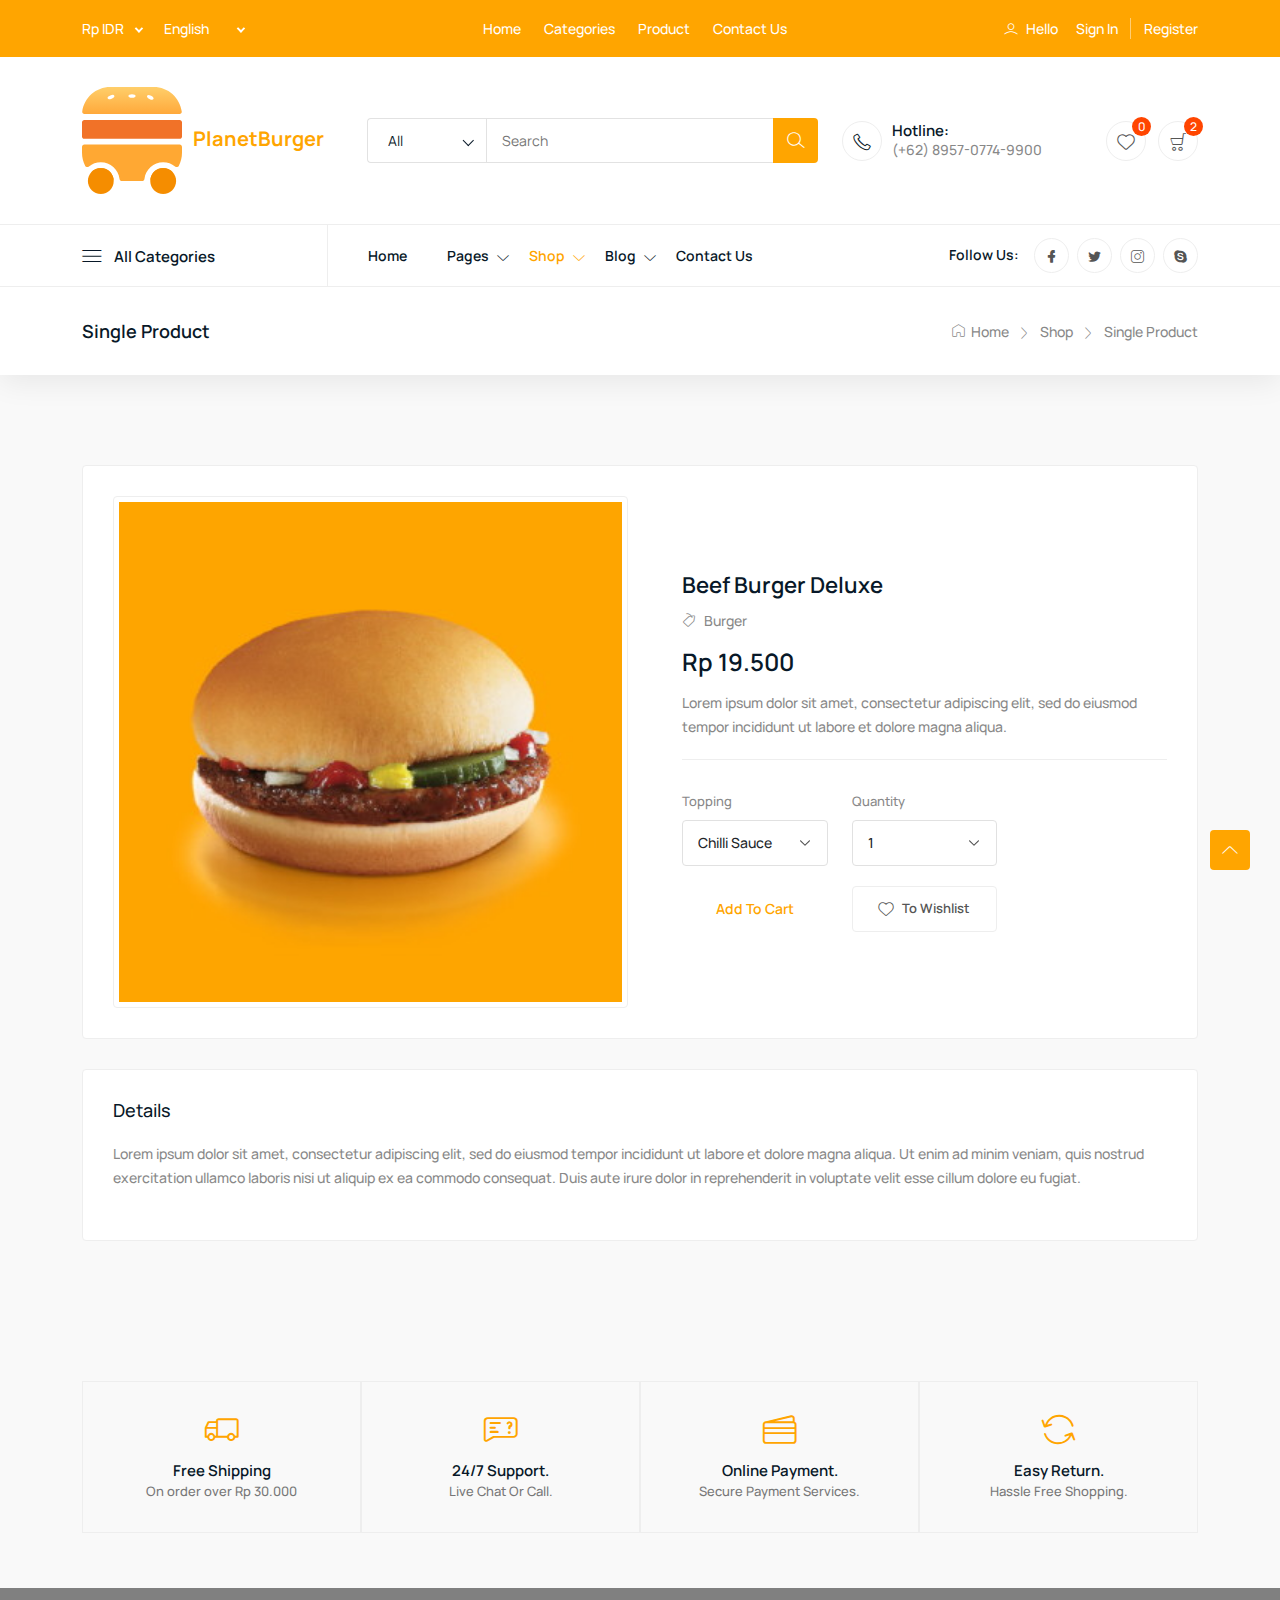
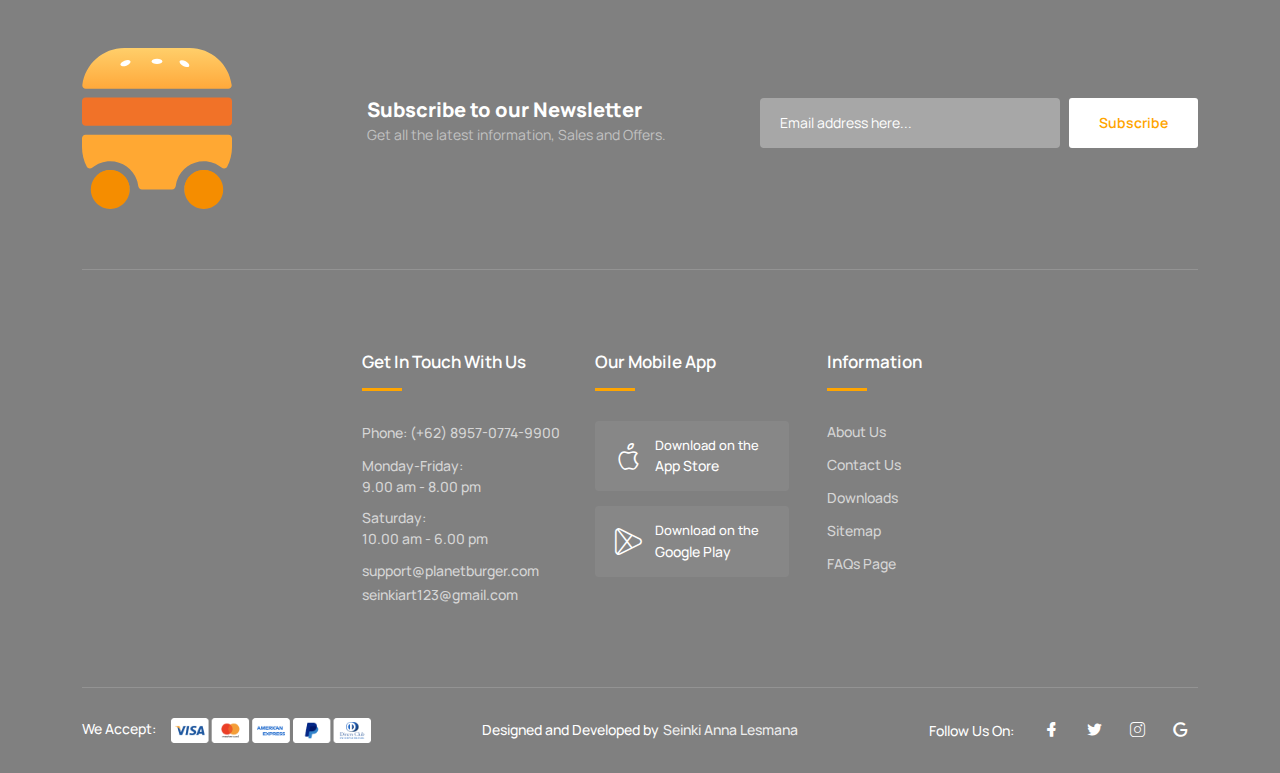
<file: product-details.html>
<!DOCTYPE html>
<html class="no-js" lang="zxx">

<head>
    <meta charset="utf-8" />
    <meta http-equiv="x-ua-compatible" content="ie=edge" />
    <title>Product Detail</title>
    <meta name="description" content="" />
    <meta name="viewport" content="width=device-width, initial-scale=1" />
    <link rel="shortcut icon" type="image/x-icon" href="materi-UI-UX/logo.svg" />

    <!-- ========================= CSS here ========================= -->
    <link rel="stylesheet" href="assets/css/bootstrap.min.css" />
    <link rel="stylesheet" href="assets/css/LineIcons.3.0.css" />
    <link rel="stylesheet" href="assets/css/tiny-slider.css" />
    <link rel="stylesheet" href="assets/css/glightbox.min.css" />
    <link rel="stylesheet" href="assets/css/main.css" />

</head>

<body>
    <!--[if lte IE 9]>
      <p class="browserupgrade">
        You are using an <strong>outdated</strong> browser. Please
        <a href="https://browsehappy.com/">upgrade your browser</a> to improve
        your experience and security.
      </p>
    <![endif]-->

    <!-- Preloader -->
    <div class="preloader">
        <div class="preloader-inner">
            <div class="preloader-icon">
                <span></span>
                <span></span>
            </div>
        </div>
    </div>
    <!-- /End Preloader -->

    <!-- Start Header Area -->
    <header class="header navbar-area">
        <!-- Start Topbar -->
        <div class="topbar">
            <div class="container">
                <div class="row align-items-center">
                    <div class="col-lg-4 col-md-4 col-12">
                        <div class="top-left">
                            <ul class="menu-top-link">
                                <li>
                                    <div class="select-position">
                                        <select id="select4">
                                            <option value="0" selected>Rp IDR</option>
                                            <option value="1">€ EURO</option>
                                            <option value="2">Rp CAD</option>
                                            <option value="3">₹ INR</option>
                                            <option value="4">¥ CNY</option>
                                            <option value="5">৳ BDT</option>
                                        </select>
                                    </div>
                                </li>
                                <li>
                                    <div class="select-position">
                                        <select id="select5">
                                            <option value="0" selected>English</option>
                                            <option value="1">Indonesian</option>
                                            <option value="1">Español</option>
                                            <option value="2">Filipino</option>
                                            <option value="3">Français</option>
                                            <option value="4">العربية</option>
                                            <option value="5">हिन्दी</option>
                                            <option value="6">বাংলা</option>
                                        </select>
                                    </div>
                                </li>
                            </ul>
                        </div>
                    </div>
                    <div class="col-lg-4 col-md-4 col-12">
                        <div class="top-middle">
                            <ul class="useful-links">
                                <li><a href="index.html">Home</a></li>
                                <li><a href="categories.html">Categories</a></li>
                                <li><a href="product-details.html">Product</a></li>
                                <li><a href="contact.html">Contact Us</a></li>
                            </ul>
                        </div>
                    </div>
                    <div class="col-lg-4 col-md-4 col-12">
                        <div class="top-end">
                            <div class="user">
                                <i class="lni lni-user"></i>
                                Hello
                            </div>
                            <ul class="user-login">
                                <li>
                                    <a href="login.html">Sign In</a>
                                </li>
                                <li>
                                    <a href="register.html">Register</a>
                                </li>
                            </ul>
                        </div>
                    </div>
                </div>
            </div>
        </div>
        <!-- End Topbar -->
        <!-- Start Header Middle -->
        <div class="header-middle">
            <div class="container">
                <div class="row align-items-center">
                    <div class="col-lg-3 col-md-3 col-7">
                        <!-- Start Header Logo -->
                        <a class="navbar-brand" href="index.html">
                            <img src="materi-UI-UX/logo.svg" alt="Logo">
                        </a>
                        <a class="navbar-brand" href="#">&nbsp;&nbsp;PlanetBurger</a>
                        <!-- End Header Logo -->
                    </div>
                    <div class="col-lg-5 col-md-7 d-xs-none">
                        <!-- Start Main Menu Search -->
                        <div class="main-menu-search">
                            <!-- navbar search start -->
                            <div class="navbar-search search-style-5">
                                <div class="search-select">
                                    <div class="select-position">
                                        <select id="select1">
                                            <option selected>All</option>
                                            <option value="1">Burger</option>
                                            <option value="2">Chicken</option>
                                            <option value="3">Snack</option>
                                            <option value="5">Desserts</option>
                                            <option value="4">Beverages</option>
                                        </select>
                                    </div>
                                </div>
                                <div class="search-input">
                                    <input type="text" placeholder="Search">
                                </div>
                                <div class="search-btn">
                                    <button><i class="lni lni-search-alt"></i></button>
                                </div>
                            </div>
                            <!-- navbar search Ends -->
                        </div>
                        <!-- End Main Menu Search -->
                    </div>
                    <div class="col-lg-4 col-md-2 col-5">
                        <div class="middle-right-area">
                            <div class="nav-hotline">
                                <i class="lni lni-phone"></i>
                                <h3>Hotline:
                                    <span>(+62) 8957-0774-9900</span>
                                </h3>
                            </div>
                            <div class="navbar-cart">
                                <div class="wishlist">
                                    <a href="javascript:void(0)">
                                        <i class="lni lni-heart"></i>
                                        <span class="total-items">0</span>
                                    </a>
                                </div>
                                <div class="cart-items">
                                    <a href="javascript:void(0)" class="main-btn">
                                        <i class="lni lni-cart"></i>
                                        <span class="total-items">2</span>
                                    </a>
                                    <!-- Shopping Item -->
                                    <div class="shopping-item">
                                        <div class="dropdown-cart-header">
                                            <span>2 Items</span>
                                            <a href="cart.html">View Cart</a>
                                        </div>
                                        <ul class="shopping-list">
                                            <li>
                                                <a href="javascript:void(0)" class="remove" title="Remove this item"><i
                                                        class="lni lni-close"></i></a>
                                                <div class="cart-img-head">
                                                    <a class="cart-img" href="product-details.html"><img
                                                            src="materi-UI-UX/Header-Banner/flash-sale.jpg" alt="#"></a>
                                                </div>

                                                <div class="content">
                                                    <h4><a href="product-details.html">
                                                        Beef Burger Deluxe</a></h4>
                                                        <p class="quantity">1x - <span class="amount">Rp 19.500</span></p>
                                                    </div>
                                                </li>
                                                <li>
                                                    <a href="javascript:void(0)" class="remove" title="Remove this item"><i
                                                            class="lni lni-close"></i></a>
                                                    <div class="cart-img-head">
                                                        <a class="cart-img" href="product-details.html"><img
                                                                src="materi-UI-UX/Header-Banner/trending-product5.jpg" alt="#"></a>
                                                    </div>
                                                    <div class="content">
                                                        <h4><a href="product-details.html">Ayam Spicy</a></h4>
                                                        <p class="quantity">1x - <span class="amount">Rp 17.500</span></p>
                                                    </div>
                                                </li>
                                            </ul>
                                            <div class="bottom">
                                                <div class="total">
                                                    <span>Total</span>
                                                    <span class="total-amount">Rp 37.000</span>
                                                </div>
                                            <div class="button">
                                                <a href="checkout.html" class="btn animate">Checkout</a>
                                            </div>
                                        </div>
                                    </div>
                                    <!--/ End Shopping Item -->
                                </div>
                            </div>
                        </div>
                    </div>
                </div>
            </div>
        </div>
        <!-- End Header Middle -->
        <!-- Start Header Bottom -->
        <div class="container">
            <div class="row align-items-center">
                <div class="col-lg-8 col-md-6 col-12">
                    <div class="nav-inner">
                        <!-- Start Mega Category Menu -->
                        <div class="mega-category-menu">
                            <span class="cat-button"><i class="lni lni-menu"></i>All Categories</span>
                            <ul class="sub-category">
                                <li><a href="product-grids.html">Burger<i class="lni lni-chevron-right"></i></a>
                                    <ul class="inner-sub-category">
                                        <li><a href="product-grids.html">Cheese Burger</a></li>
                                        <li><a href="product-grids.html">Beef Burger</a></li>
                                        <li><a href="product-grids.html">Fish Burger</a></li>
                                        <li><a href="product-grids.html">Chicken Burger</a></li>
                                        <li><a href="product-grids.html">Spicy Burger</a></li>
                                        <li><a href="product-grids.html">More</a></li>
                                    </ul>
                                </li>
                                <li><a href="product-grids.html">Beverages</a></li>
                                <li><a href="product-grids.html">Desserts</a></li>
                                <li><a href="product-grids.html">Snack</a></li>
                                <li><a href="product-grids.html">top 100 offer</a></li>
                            </ul>
                        </div>
                        <!-- End Mega Category Menu -->
                        <!-- Start Navbar -->
                        <nav class="navbar navbar-expand-lg">
                            <button class="navbar-toggler mobile-menu-btn" type="button" data-bs-toggle="collapse"
                                data-bs-target="#navbarSupportedContent" aria-controls="navbarSupportedContent"
                                aria-expanded="false" aria-label="Toggle navigation">
                                <span class="toggler-icon"></span>
                                <span class="toggler-icon"></span>
                                <span class="toggler-icon"></span>
                            </button>
                            <div class="collapse navbar-collapse sub-menu-bar" id="navbarSupportedContent">
                                <ul id="nav" class="navbar-nav ms-auto">
                                    <li class="nav-item">
                                        <a href="index.html" aria-label="Toggle navigation">Home</a>
                                    </li>
                                    <li class="nav-item">
                                        <a class="dd-menu collapsed" href="javascript:void(0)" data-bs-toggle="collapse"
                                            data-bs-target="#submenu-1-2" aria-controls="navbarSupportedContent"
                                            aria-expanded="false" aria-label="Toggle navigation">Pages</a>
                                        <ul class="sub-menu collapse" id="submenu-1-2">
                                            <li class="nav-item"><a href="about-us.html">About Us</a></li>
                                            <li class="nav-item"><a href="faq.html">Faq</a></li>
                                            <li class="nav-item"><a href="login.html">Login</a></li>
                                            <li class="nav-item"><a href="register.html">Register</a></li>
                                            <li class="nav-item"><a href="mail-success.html">Mail Success</a></li>

                                        </ul>
                                    </li>
                                    <li class="nav-item">
                                        <a class="dd-menu active collapsed" href="javascript:void(0)"
                                            data-bs-toggle="collapse" data-bs-target="#submenu-1-3"
                                            aria-controls="navbarSupportedContent" aria-expanded="false"
                                            aria-label="Toggle navigation">Shop</a>
                                        <ul class="sub-menu collapse" id="submenu-1-3">
                                            <li class="nav-item"><a href="product-grids.html">Food</a></li>
                                            <li class="nav-item"><a href="product-list.html">Beverages</a></li>
                                            <li class="nav-item"><a href="product-details.html">Shop Single</a></li>
                                            <li class="nav-item"><a href="cart.html">Cart</a></li>
                                            <li class="nav-item"><a href="checkout.html">Checkout</a></li>
                                        </ul>
                                    </li>
                                    <li class="nav-item">
                                        <a class="dd-menu collapsed" href="javascript:void(0)" data-bs-toggle="collapse"
                                            data-bs-target="#submenu-1-4" aria-controls="navbarSupportedContent"
                                            aria-expanded="false" aria-label="Toggle navigation">Blog</a>
                                        <ul class="sub-menu collapse" id="submenu-1-4">
                                            <li class="nav-item"><a href="blog-grid-sidebar.html">Blog PlanetBurger Sidebar</a>
                                            </li>
                                            <li class="nav-item"><a href="blog-single.html">Blog Single</a></li>
                                            <li class="nav-item"><a href="blog-single-sidebar.html">Blog Single
                                                    Sibebar</a></li>
                                        </ul>
                                    </li>
                                    <li class="nav-item">
                                        <a href="contact.html" aria-label="Toggle navigation">Contact Us</a>
                                    </li>
                                </ul>
                            </div> <!-- navbar collapse -->
                        </nav>
                        <!-- End Navbar -->
                    </div>
                </div>
                <div class="col-lg-4 col-md-6 col-12">
                    <!-- Start Nav Social -->
                    <div class="nav-social">
                        <h5 class="title">Follow Us:</h5>
                        <ul>
                            <li>
                                <a href="javascript:void(0)"><i class="lni lni-facebook-filled"></i></a>
                            </li>
                            <li>
                                <a href="javascript:void(0)"><i class="lni lni-twitter-original"></i></a>
                            </li>
                            <li>
                                <a href="javascript:void(0)"><i class="lni lni-instagram"></i></a>
                            </li>
                            <li>
                                <a href="javascript:void(0)"><i class="lni lni-skype"></i></a>
                            </li>
                        </ul>
                    </div>
                    <!-- End Nav Social -->
                </div>
            </div>
        </div>
        <!-- Start Header Bottom -->
    </header>
    <!-- End Header Area -->

    <!-- Start Breadcrumbs -->
    <div class="breadcrumbs">
        <div class="container">
            <div class="row align-items-center">
                <div class="col-lg-6 col-md-6 col-12">
                    <div class="breadcrumbs-content">
                        <h1 class="page-title">Single Product</h1>
                    </div>
                </div>
                <div class="col-lg-6 col-md-6 col-12">
                    <ul class="breadcrumb-nav">
                        <li><a href="index.html"><i class="lni lni-home"></i> Home</a></li>
                        <li><a href="index.html">Shop</a></li>
                        <li>Single Product</li>
                    </ul>
                </div>
            </div>
        </div>
    </div>
    <!-- End Breadcrumbs -->

    <!-- Start Item Details -->
    <section class="item-details section">
        <div class="container">
            <div class="top-area">
                <div class="row align-items-center">
                    <div class="col-lg-6 col-md-12 col-12">
                        <div class="product-images">
                            <main id="gallery">
                                <div class="main-img">
                                    <img src="materi-UI-UX/Header-Banner/flash-sale.jpg" id="current" alt="#">
                                </div>
                                <!-- <div class="images">
                                    <img src="assets/images/product-details/01.jpg" class="img" alt="#">
                                    <img src="assets/images/product-details/02.jpg" class="img" alt="#">
                                    <img src="assets/images/product-details/03.jpg" class="img" alt="#">
                                    <img src="assets/images/product-details/04.jpg" class="img" alt="#">
                                    <img src="assets/images/product-details/05.jpg" class="img" alt="#">
                                </div> -->
                            </main>
                        </div>
                    </div>
                    <div class="col-lg-6 col-md-12 col-12">
                        <div class="product-info">
                            <h2 class="title">Beef Burger Deluxe</h2>
                            <p class="category"><i class="lni lni-tag"></i> Burger<a href="javascript:void(0)">
                                    </a></p>
                            <h3 class="price">Rp 19.500</h3>
                            <p class="info-text">Lorem ipsum dolor sit amet, consectetur adipiscing elit, sed do eiusmod
                                tempor incididunt
                                ut labore et dolore magna aliqua.</p>
                            <div class="row">
                                <!-- <div class="col-lg-4 col-md-4 col-12">
                                    <div class="form-group color-option">
                                        <label class="title-label" for="size">Choose Size</label>
                                        <div class="single-checkbox checkbox-style-1">
                                            <input type="checkbox" id="checkbox-1" checked>
                                            <label for="checkbox-1"><span></span></label>
                                        </div>
                                        <div class="single-checkbox checkbox-style-2">
                                            <input type="checkbox" id="checkbox-2">
                                            <label for="checkbox-2"><span></span></label>
                                        </div>
                                        <div class="single-checkbox checkbox-style-3">
                                            <input type="checkbox" id="checkbox-3">
                                            <label for="checkbox-3"><span></span></label>
                                        </div>
                                        <div class="single-checkbox checkbox-style-4">
                                            <input type="checkbox" id="checkbox-4">
                                            <label for="checkbox-4"><span></span></label>
                                        </div>
                                    </div>
                                </div> -->
                                <div class="col-lg-4 col-md-4 col-12">
                                    <div class="form-group">
                                        <label for="color">Topping </label>
                                        <select class="form-control" id="color">
                                            <option>Chilli Sauce</option>
                                            <option>Mayonnaise Sauce</option>
                                            <option>Tomato Sauce</option>
                                        </select>
                                    </div>
                                </div>
                                <div class="col-lg-4 col-md-4 col-12">
                                    <div class="form-group quantity">
                                        <label for="color">Quantity</label>
                                        <select class="form-control">
                                            <option>1</option>
                                            <option>2</option>
                                            <option>3</option>
                                            <option>4</option>
                                            <option>5</option>
                                        </select>
                                    </div>
                                </div>
                            </div>
                            <div class="bottom-content">
                                <div class="row align-items-end">
                                    <div class="col-lg-4 col-md-4 col-12">
                                        <div class="button cart-button">
                                            <button class="btn" style="width: 100%;">Add to Cart</button>
                                        </div>
                                    </div>
                                    <!-- <div class="col-lg-4 col-md-4 col-12">
                                        <div class="wish-button">
                                            <button class="btn"><i class="lni lni-reload"></i> Compare</button>
                                        </div>
                                    </div> -->
                                    <div class="col-lg-4 col-md-4 col-12">
                                        <div class="wish-button">
                                            <button class="btn"><i class="lni lni-heart"></i> To Wishlist</button>
                                        </div>
                                    </div>
                                </div>
                            </div>
                        </div>
                    </div>
                </div>
            </div>
            <div class="product-details-info">
                <div class="single-block">
                    <div class="row">
                        <div class="col-lg-20 col-12">
                            <div class="info-body custom-responsive-margin">
                                <h4>Details</h4>
                                <p>Lorem ipsum dolor sit amet, consectetur adipiscing elit, sed do eiusmod tempor
                                    incididunt ut labore et dolore magna aliqua. Ut enim ad minim veniam, quis nostrud
                                    exercitation ullamco laboris nisi ut aliquip ex ea commodo consequat. Duis aute
                                    irure dolor in reprehenderit in voluptate velit esse cillum dolore eu fugiat.</p>
                                <!-- <h4>Features</h4>
                                <ul class="features">
                                    <li>Capture 4K30 Video and 12MP Photos</li>
                                    <li>Game-Style Controller with Touchscreen</li>
                                    <li>View Live Camera Feed</li>
                                    <li>Full Control of HERO6 Black</li>
                                    <li>Use App for Dedicated Camera Operation</li>
                                </ul> -->
                            </div>
                        </div>
                        <!-- <div class="col-lg-6 col-12">
                            <div class="info-body"> -->
                                <!-- <h4>Specifications</h4>
                                <ul class="normal-list">
                                    <li><span>Weight:</span> 35.5oz (1006g)</li>
                                    <li><span>Maximum Speed:</span> 35 mph (15 m/s)</li>
                                    <li><span>Maximum Distance:</span> Up to 9,840ft (3,000m)</li>
                                    <li><span>Operating Frequency:</span> 2.4GHz</li>
                                    <li><span>Manufacturer:</span> GoPro, USA</li>
                                </ul> -->
                                <!-- <h4>Shipping Options:</h4>
                                <ul class="normal-list">
                                    <li><span>Courier:</span> 2 - 4 days, Rp 22.50</li>
                                    <li><span>Local Shipping:</span> up to one week, Rp 10.00</li>
                                    <li><span>UPS Ground Shipping:</span> 4 - 6 days, Rp 18.00</li>
                                    <li><span>Unishop Global Export:</span> 3 - 4 days, Rp 25.00</li>
                                </ul> -->
                            <!-- </div>
                        </div> -->
                    </div>
                </div>
            </div>
        </div>
    </section>
    <!-- End Item Details -->

    <!-- Review Modal -->
    <div class="modal fade review-modal" id="exampleModal" tabindex="-1" aria-labelledby="exampleModalLabel"
        aria-hidden="true">
        <div class="modal-dialog">
            <div class="modal-content">
                <div class="modal-header">
                    <h5 class="modal-title" id="exampleModalLabel">Leave a Review</h5>
                    <button type="button" class="btn-close" data-bs-dismiss="modal" aria-label="Close"></button>
                </div>
                <div class="modal-body">
                    <div class="row">
                        <div class="col-sm-6">
                            <div class="form-group">
                                <label for="review-name">Your Name</label>
                                <input class="form-control" type="text" id="review-name" required>
                            </div>
                        </div>
                        <div class="col-sm-6">
                            <div class="form-group">
                                <label for="review-email">Your Email</label>
                                <input class="form-control" type="email" id="review-email" required>
                            </div>
                        </div>
                    </div>
                    <div class="row">
                        <div class="col-sm-6">
                            <div class="form-group">
                                <label for="review-subject">Subject</label>
                                <input class="form-control" type="text" id="review-subject" required>
                            </div>
                        </div>
                        <div class="col-sm-6">
                            <div class="form-group">
                                <label for="review-rating">Rating</label>
                                <select class="form-control" id="review-rating">
                                    <option>5 Stars</option>
                                    <option>4 Stars</option>
                                    <option>3 Stars</option>
                                    <option>2 Stars</option>
                                    <option>1 Star</option>
                                </select>
                            </div>
                        </div>
                    </div>
                    <div class="form-group">
                        <label for="review-message">Review</label>
                        <textarea class="form-control" id="review-message" rows="8" required></textarea>
                    </div>
                </div>
                <div class="modal-footer button">
                    <button type="button" class="btn">Submit Review</button>
                </div>
            </div>
        </div>
    </div>
    <!-- End Review Modal -->

        <!-- Start Shipping Info -->
        <section class="shipping-info">
            <div class="container">
                <ul>
                    <!-- Free Shipping -->
                    <li>
                        <div class="media-icon">
                            <i class="lni lni-delivery"></i>
                        </div>
                        <div class="media-body">
                            <h5>Free Shipping</h5>
                            <span>On order over Rp 30.000</span>
                        </div>
                    </li>
                    <!-- Money Return -->
                    <li>
                        <div class="media-icon">
                            <i class="lni lni-support"></i>
                        </div>
                        <div class="media-body">
                            <h5>24/7 Support.</h5>
                            <span>Live Chat Or Call.</span>
                        </div>
                    </li>
                    <!-- Support 24/7 -->
                    <li>
                        <div class="media-icon">
                            <i class="lni lni-credit-cards"></i>
                        </div>
                        <div class="media-body">
                            <h5>Online Payment.</h5>
                            <span>Secure Payment Services.</span>
                        </div>
                    </li>
                    <!-- Safe Payment -->
                    <li>
                        <div class="media-icon">
                            <i class="lni lni-reload"></i>
                        </div>
                        <div class="media-body">
                            <h5>Easy Return.</h5>
                            <span>Hassle Free Shopping.</span>
                        </div>
                    </li>
                </ul>
            </div>
        </section>
        <!-- End Shipping Info -->

    <!-- Start Footer Area -->
    <footer class="footer">
        <!-- Start Footer Top -->
        <div class="footer-top">
            <div class="container">
                <div class="inner-content">
                    <div class="row">
                        <div class="col-lg-3 col-md-4 col-12">
                            <div class="footer-logo">
                                <a href="index.html">
                                    <img src="materi-UI-UX/logo.svg" alt="#">
                                </a>
                            </div>
                        </div>
                        <div class="col-lg-9 col-md-8 col-12">
                            <div class="footer-newsletter">
                                <h4 class="title">
                                    Subscribe to our Newsletter
                                    <span>Get all the latest information, Sales and Offers.</span>
                                </h4>
                                <div class="newsletter-form-head">
                                    <form action="#" method="get" target="_blank" class="newsletter-form">
                                        <input name="EMAIL" placeholder="Email address here..." type="email">
                                        <div class="button">
                                            <button class="btn">Subscribe<span class="dir-part"></span></button>
                                        </div>
                                    </form>
                                </div>
                            </div>
                        </div>
                    </div>
                </div>
            </div>
        </div>
        <!-- End Footer Top -->
        <!-- Start Footer Middle -->
        <div class="footer-middle">
            <div class="container">
                <div class="bottom-inner">
                    <div class="row">
                        <div class="col-lg-3 col-md-6 col-12">
                            <!-- Single Widget -->
                            <div class="single-footer f-contact">
                                <h3>Get In Touch With Us</h3>
                                <p class="phone">Phone: (+62) 8957-0774-9900</p>
                                <ul>
                                    <li><span>Monday-Friday: </span> 9.00 am - 8.00 pm</li>
                                    <li><span>Saturday: </span> 10.00 am - 6.00 pm</li>
                                </ul>
                                <p class="mail">
                                    <a href="mailto:support@planetburger.com">support@planetburger.com</a>
                                    <a href="mailto:seinkiart123@gmail.com">seinkiart123@gmail.com</a>
                                </p>
                            </div>
                            <!-- End Single Widget -->
                        </div>
                        <div class="col-lg-3 col-md-6 col-12">
                            <!-- Single Widget -->
                            <div class="single-footer our-app">
                                <h3>Our Mobile App</h3>
                                <ul class="app-btn">
                                    <li>
                                        <a href="javascript:void(0)">
                                            <i class="lni lni-apple"></i>
                                            <span class="small-title">Download on the</span>
                                            <span class="big-title">App Store</span>
                                        </a>
                                    </li>
                                    <li>
                                        <a href="javascript:void(0)">
                                            <i class="lni lni-play-store"></i>
                                            <span class="small-title">Download on the</span>
                                            <span class="big-title">Google Play</span>
                                        </a>
                                    </li>
                                </ul>
                            </div>
                            <!-- End Single Widget -->
                        </div>
                        <div class="col-lg-3 col-md-6 col-12">
                            <!-- Single Widget -->
                            <div class="single-footer f-link">
                                <h3>Information</h3>
                                <ul>
                                    <li><a href="javascript:void(0)">About Us</a></li>
                                    <li><a href="javascript:void(0)">Contact Us</a></li>
                                    <li><a href="javascript:void(0)">Downloads</a></li>
                                    <li><a href="javascript:void(0)">Sitemap</a></li>
                                    <li><a href="javascript:void(0)">FAQs Page</a></li>
                                </ul>
                            </div>
                            <!-- End Single Widget -->
                        </div>
                        <div class="col-lg-3 col-md-6 col-12">
                            <!-- Single Widget -->
                            <!-- <div class="single-footer f-link">
                                <h3>Shop Departments</h3>
                                <ul>
                                    <li><a href="javascript:void(0)">Computers & Accessories</a></li>
                                    <li><a href="javascript:void(0)">Smartphones & Tablets</a></li>
                                    <li><a href="javascript:void(0)">TV, Video & Audio</a></li>
                                    <li><a href="javascript:void(0)">Cameras, Photo & Video</a></li>
                                    <li><a href="javascript:void(0)">Headphones</a></li>
                                </ul>
                            </div> -->
                            <!-- End Single Widget -->
                        </div>
                    </div>
                </div>
            </div>
        </div>
        <!-- End Footer Middle -->
        <!-- Start Footer Bottom -->
        <div class="footer-bottom">
            <div class="container">
                <div class="inner-content">
                    <div class="row align-items-center">
                        <div class="col-lg-4 col-12">
                            <div class="payment-gateway">
                                <span>We Accept:</span>
                                <img src="assets/images/footer/credit-cards-footer.png" alt="#">
                            </div>
                        </div>
                        <div class="col-lg-4 col-12">
                            <div class="copyright">
                                <p>Designed and Developed by<a href="#" rel="nofollow"
                                        target="_blank">Seinki Anna Lesmana</a></p>
                            </div>
                        </div>
                        <div class="col-lg-4 col-12">
                            <ul class="socila">
                                <li>
                                    <span>Follow Us On:</span>
                                </li>
                                <li><a href="javascript:void(0)"><i class="lni lni-facebook-filled"></i></a></li>
                                <li><a href="javascript:void(0)"><i class="lni lni-twitter-original"></i></a></li>
                                <li><a href="javascript:void(0)"><i class="lni lni-instagram"></i></a></li>
                                <li><a href="javascript:void(0)"><i class="lni lni-google"></i></a></li>
                            </ul>
                        </div>
                    </div>
                </div>
            </div>
        </div>
        <!-- End Footer Bottom -->
    </footer>
    <!--/ End Footer Area -->

    <!-- ========================= scroll-top ========================= -->
    <a href="#" class="scroll-top">
        <i class="lni lni-chevron-up"></i>
    </a>

    <!-- ========================= JS here ========================= -->
    <script src="assets/js/bootstrap.min.js"></script>
    <script src="assets/js/tiny-slider.js"></script>
    <script src="assets/js/glightbox.min.js"></script>
    <script src="assets/js/main.js"></script>
    <script type="text/javascript">
        const current = document.getElementById("current");
        const opacity = 0.6;
        const imgs = document.querySelectorAll(".img");
        imgs.forEach(img => {
            img.addEventListener("click", (e) => {
                //reset opacity
                imgs.forEach(img => {
                    img.style.opacity = 1;
                });
                current.src = e.target.src;
                //adding class 
                //current.classList.add("fade-in");
                //opacity
                e.target.style.opacity = opacity;
            });
        });
    </script>
</body>

</html>
</file>
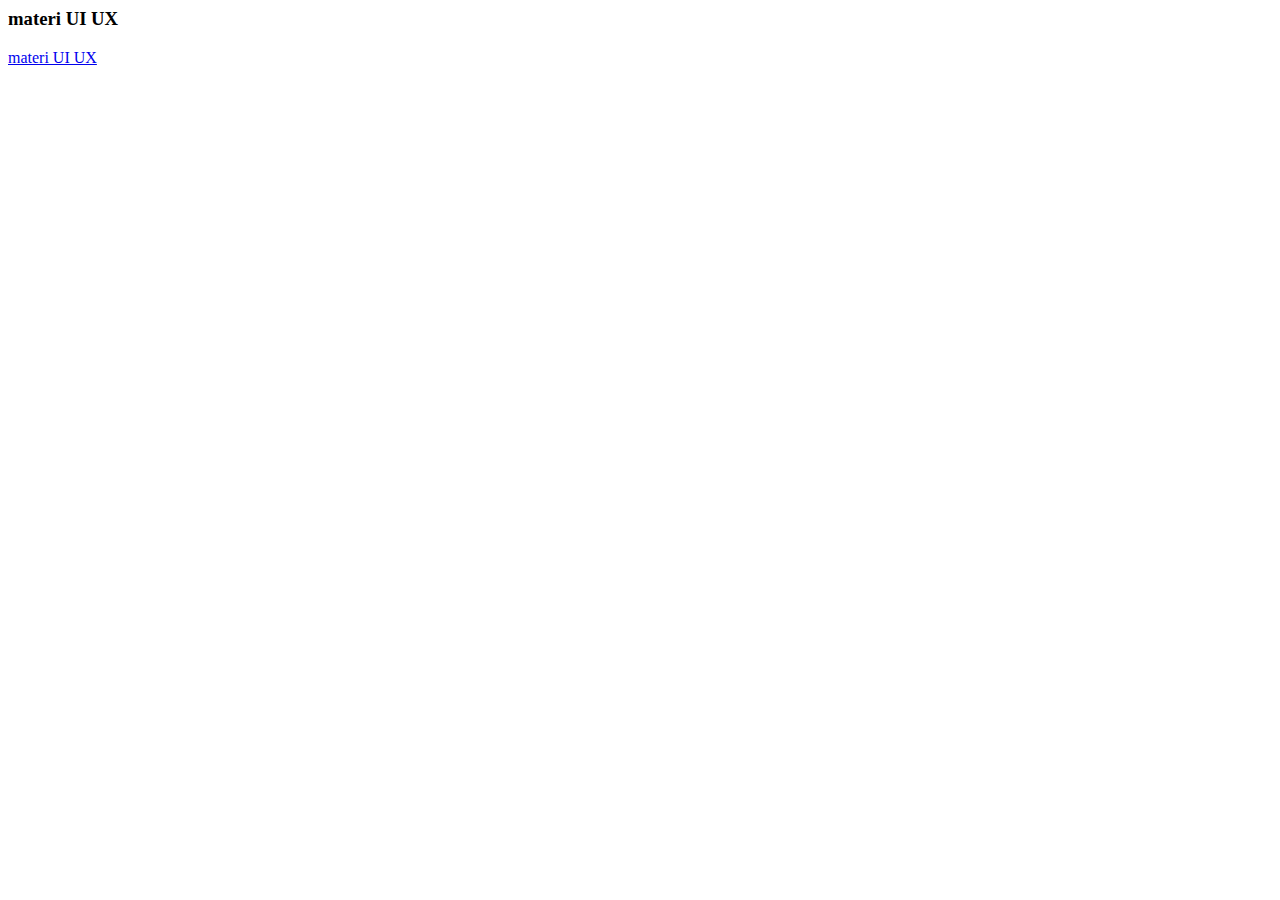
<file: materi-UI-UX/materi UI UX.html>
<!DOCTYPE NETSCAPE-Bookmark-file-1>
<!-- This is an automatically generated file.
It will be read and overwritten.
DO NOT EDIT! -->
<META HTTP-EQUIV="Content-Type" CONTENT="text/html; charset=UTF-8">
<TITLE>Shortcut</TITLE>
<DL><p>
  <DT><H3>materi UI UX</H3>
  <DL><p>
    <DT><A HREF="https://drive.google.com/open?id=1uATeioEzvrzyeDdRQZ7cw8eRntNxSU_N" ADD_DATE="1667225111">materi UI UX</A>
  </DL><p>
</DL><p>
</file>
<file: assets/css/tiny-slider.css>
.tns-outer{padding:0!important}.tns-outer [hidden]{display:none!important}.tns-outer [aria-controls],.tns-outer [data-action]{cursor:pointer}.tns-slider{-webkit-transition:all 0s;-moz-transition:all 0s;transition:all 0s}.tns-slider>.tns-item{-webkit-box-sizing:border-box;-moz-box-sizing:border-box;box-sizing:border-box}.tns-horizontal.tns-subpixel{white-space:nowrap}.tns-horizontal.tns-subpixel>.tns-item{display:inline-block;vertical-align:top;white-space:normal}.tns-horizontal.tns-no-subpixel:after{content:'';display:table;clear:both}.tns-horizontal.tns-no-subpixel>.tns-item{float:left}.tns-horizontal.tns-carousel.tns-no-subpixel>.tns-item{margin-right:-100%}.tns-no-calc{position:relative;left:0}.tns-gallery{position:relative;left:0;min-height:1px}.tns-gallery>.tns-item{position:absolute;left:-100%;-webkit-transition:transform 0s,opacity 0s;-moz-transition:transform 0s,opacity 0s;transition:transform 0s,opacity 0s}.tns-gallery>.tns-slide-active{position:relative;left:auto!important}.tns-gallery>.tns-moving{-webkit-transition:all .25s;-moz-transition:all .25s;transition:all .25s}.tns-autowidth{display:inline-block}.tns-lazy-img{-webkit-transition:opacity .6s;-moz-transition:opacity .6s;transition:opacity .6s;opacity:.6}.tns-lazy-img.tns-complete{opacity:1}.tns-ah{-webkit-transition:height 0s;-moz-transition:height 0s;transition:height 0s}.tns-ovh{overflow:hidden}.tns-visually-hidden{position:absolute;left:-10000em}.tns-transparent{opacity:0;visibility:hidden}.tns-fadeIn{opacity:1;filter:alpha(opacity=100);z-index:0}.tns-normal,.tns-fadeOut{opacity:0;filter:alpha(opacity=0);z-index:-1}.tns-vpfix{white-space:nowrap}.tns-vpfix>div,.tns-vpfix>li{display:inline-block}.tns-t-subp2{margin:0 auto;width:310px;position:relative;height:10px;overflow:hidden}.tns-t-ct{width:2333.3333333%;width:-webkit-calc(100% * 70/3);width:-moz-calc(100% * 70/3);width:calc(100% * 70/3);position:absolute;right:0}.tns-t-ct:after{content:'';display:table;clear:both}.tns-t-ct>div{width:1.4285714%;width:-webkit-calc(100%/70);width:-moz-calc(100%/70);width:calc(100%/70);height:10px;float:left}
</file>
<file: assets/css/main.css>
/*======================================
    Variables
========================================*/
/*======================================
    Normalize CSS
========================================*/
@import url("https://fonts.googleapis.com/css2?family=Manrope:wght@200;300;400;500;600;700;800&display=swap");

html {
  scroll-behavior: smooth;
}

body {
  font-family: "Manrope", sans-serif;
  font-weight: 500;
  font-style: normal;
  color: #888;
  overflow-x: hidden;
  font-size: 14px;
}

p {
  margin: 0;
  padding: 0;
  font-size: 14px;
  line-height: 24px;
}

* {
  margin: 0;
  padding: 0;
}

.navbar-toggler:focus,
a:focus,
input:focus,
textarea:focus,
button:focus,
.btn:focus,
.btn.focus,
.btn:not(:disabled):not(.disabled).active,
.btn:not(:disabled):not(.disabled):active {
  text-decoration: none;
  outline: none;
  outline: none !important;
  border-color: none !important;
  -webkit-box-shadow: none !important;
  box-shadow: none !important;
}

.form-check-input:checked {
  background-color: #0167F3;
  border-color: #0167F3;
}

select {
  -webkit-writing-mode: horizontal-tb !important;
  text-rendering: auto;
  color: #081828;
  letter-spacing: normal;
  word-spacing: normal;
  text-transform: none;
  text-indent: 0px;
  text-shadow: none;
  display: inline-block;
  text-align: start;
  -webkit-appearance: menulist;
  -moz-appearance: menulist;
  appearance: menulist;
  -webkit-box-sizing: border-box;
  box-sizing: border-box;
  -webkit-box-align: center;
  -ms-flex-align: center;
  align-items: center;
  white-space: pre;
  -webkit-rtl-ordering: logical;
  background-color: -internal-light-dark(white, #3b3b3b);
  cursor: default;
  margin: 0em;
  font: 400 14px;
  border-radius: 0px;
  border-width: 1px;
  border-style: solid;
  border-color: -internal-light-dark(#767676, #858585);
  -o-border-image: initial;
  border-image: initial;
}

span,
a {
  display: inline-block;
  text-decoration: none;
  color: orange;
  transition: all 0.4s ease;
  -webkit-transition: all 0.4s ease;
  -moz-transition: all 0.4s ease;
}

audio,
canvas,
iframe,
img,
svg,
video {
  vertical-align: middle;
}

img {
  max-width: 100%;
}

h1,
h2,
h3,
h4,
h5,
h6 {
  font-weight: 600;
  margin: 0px;
  color: #081828;
}

h1 a,
h2 a,
h3 a,
h4 a,
h5 a,
h6 a {
  color: inherit;
}

h1 {
  font-size: 50px;
}

h2 {
  font-size: 40px;
}

h3 {
  font-size: 30px;
}

h4 {
  font-size: 25px;
}

h5 {
  font-size: 20px;
}

h6 {
  font-size: 16px;
}

ul,
ol {
  margin: 0px;
  padding: 0px;
  list-style-type: none;
}

.mt-5 {
  margin-top: 5px;
}

.mt-10 {
  margin-top: 10px;
}

.mt-15 {
  margin-top: 15px;
}

.mt-20 {
  margin-top: 20px;
}

.mt-25 {
  margin-top: 25px;
}

.mt-30 {
  margin-top: 30px;
}

.mt-35 {
  margin-top: 35px;
}

.mt-40 {
  margin-top: 40px;
}

.mt-45 {
  margin-top: 45px;
}

.mt-50 {
  margin-top: 50px;
}

.mt-55 {
  margin-top: 55px;
}

.mt-60 {
  margin-top: 60px;
}

.mt-65 {
  margin-top: 65px;
}

.mt-70 {
  margin-top: 70px;
}

.mt-75 {
  margin-top: 75px;
}

.mt-80 {
  margin-top: 80px;
}

.mt-85 {
  margin-top: 85px;
}

.mt-90 {
  margin-top: 90px;
}

.mt-95 {
  margin-top: 95px;
}

.mt-100 {
  margin-top: 100px;
}

.mt-105 {
  margin-top: 105px;
}

.mt-110 {
  margin-top: 110px;
}

.mt-115 {
  margin-top: 115px;
}

.mt-120 {
  margin-top: 120px;
}

.mt-125 {
  margin-top: 125px;
}

.mt-130 {
  margin-top: 130px;
}

.mt-135 {
  margin-top: 135px;
}

.mt-140 {
  margin-top: 140px;
}

.mt-145 {
  margin-top: 145px;
}

.mt-150 {
  margin-top: 150px;
}

.mt-155 {
  margin-top: 155px;
}

.mt-160 {
  margin-top: 160px;
}

.mt-165 {
  margin-top: 165px;
}

.mt-170 {
  margin-top: 170px;
}

.mt-175 {
  margin-top: 175px;
}

.mt-180 {
  margin-top: 180px;
}

.mt-185 {
  margin-top: 185px;
}

.mt-190 {
  margin-top: 190px;
}

.mt-195 {
  margin-top: 195px;
}

.mt-200 {
  margin-top: 200px;
}

.mt-205 {
  margin-top: 205px;
}

.mt-210 {
  margin-top: 210px;
}

.mt-215 {
  margin-top: 215px;
}

.mt-220 {
  margin-top: 220px;
}

.mt-225 {
  margin-top: 225px;
}

.mb-5 {
  margin-bottom: 5px;
}

.mb-10 {
  margin-bottom: 10px;
}

.mb-15 {
  margin-bottom: 15px;
}

.mb-20 {
  margin-bottom: 20px;
}

.mb-25 {
  margin-bottom: 25px;
}

.mb-30 {
  margin-bottom: 30px;
}

.mb-35 {
  margin-bottom: 35px;
}

.mb-40 {
  margin-bottom: 40px;
}

.mb-45 {
  margin-bottom: 45px;
}

.mb-50 {
  margin-bottom: 50px;
}

.mb-55 {
  margin-bottom: 55px;
}

.mb-60 {
  margin-bottom: 60px;
}

.mb-65 {
  margin-bottom: 65px;
}

.mb-70 {
  margin-bottom: 70px;
}

.mb-75 {
  margin-bottom: 75px;
}

.mb-80 {
  margin-bottom: 80px;
}

.mb-85 {
  margin-bottom: 85px;
}

.mb-90 {
  margin-bottom: 90px;
}

.mb-95 {
  margin-bottom: 95px;
}

.mb-100 {
  margin-bottom: 100px;
}

.mb-105 {
  margin-bottom: 105px;
}

.mb-110 {
  margin-bottom: 110px;
}

.mb-115 {
  margin-bottom: 115px;
}

.mb-120 {
  margin-bottom: 120px;
}

.mb-125 {
  margin-bottom: 125px;
}

.mb-130 {
  margin-bottom: 130px;
}

.mb-135 {
  margin-bottom: 135px;
}

.mb-140 {
  margin-bottom: 140px;
}

.mb-145 {
  margin-bottom: 145px;
}

.mb-150 {
  margin-bottom: 150px;
}

.mb-155 {
  margin-bottom: 155px;
}

.mb-160 {
  margin-bottom: 160px;
}

.mb-165 {
  margin-bottom: 165px;
}

.mb-170 {
  margin-bottom: 170px;
}

.mb-175 {
  margin-bottom: 175px;
}

.mb-180 {
  margin-bottom: 180px;
}

.mb-185 {
  margin-bottom: 185px;
}

.mb-190 {
  margin-bottom: 190px;
}

.mb-195 {
  margin-bottom: 195px;
}

.mb-200 {
  margin-bottom: 200px;
}

.mb-205 {
  margin-bottom: 205px;
}

.mb-210 {
  margin-bottom: 210px;
}

.mb-215 {
  margin-bottom: 215px;
}

.mb-220 {
  margin-bottom: 220px;
}

.mb-225 {
  margin-bottom: 225px;
}

.pt-5 {
  padding-top: 5px;
}

.pt-10 {
  padding-top: 10px;
}

.pt-15 {
  padding-top: 15px;
}

.pt-20 {
  padding-top: 20px;
}

.pt-25 {
  padding-top: 25px;
}

.pt-30 {
  padding-top: 30px;
}

.pt-35 {
  padding-top: 35px;
}

.pt-40 {
  padding-top: 40px;
}

.pt-45 {
  padding-top: 45px;
}

.pt-50 {
  padding-top: 50px;
}

.pt-55 {
  padding-top: 55px;
}

.pt-60 {
  padding-top: 60px;
}

.pt-65 {
  padding-top: 65px;
}

.pt-70 {
  padding-top: 70px;
}

.pt-75 {
  padding-top: 75px;
}

.pt-80 {
  padding-top: 80px;
}

.pt-85 {
  padding-top: 85px;
}

.pt-90 {
  padding-top: 90px;
}

.pt-95 {
  padding-top: 95px;
}

.pt-100 {
  padding-top: 100px;
}

.pt-105 {
  padding-top: 105px;
}

.pt-110 {
  padding-top: 110px;
}

.pt-115 {
  padding-top: 115px;
}

.pt-120 {
  padding-top: 120px;
}

.pt-125 {
  padding-top: 125px;
}

.pt-130 {
  padding-top: 130px;
}

.pt-135 {
  padding-top: 135px;
}

.pt-140 {
  padding-top: 140px;
}

.pt-145 {
  padding-top: 145px;
}

.pt-150 {
  padding-top: 150px;
}

.pt-155 {
  padding-top: 155px;
}

.pt-160 {
  padding-top: 160px;
}

.pt-165 {
  padding-top: 165px;
}

.pt-170 {
  padding-top: 170px;
}

.pt-175 {
  padding-top: 175px;
}

.pt-180 {
  padding-top: 180px;
}

.pt-185 {
  padding-top: 185px;
}

.pt-190 {
  padding-top: 190px;
}

.pt-195 {
  padding-top: 195px;
}

.pt-200 {
  padding-top: 200px;
}

.pt-205 {
  padding-top: 205px;
}

.pt-210 {
  padding-top: 210px;
}

.pt-215 {
  padding-top: 215px;
}

.pt-220 {
  padding-top: 220px;
}

.pt-225 {
  padding-top: 225px;
}

.pb-5 {
  padding-bottom: 5px;
}

.pb-10 {
  padding-bottom: 10px;
}

.pb-15 {
  padding-bottom: 15px;
}

.pb-20 {
  padding-bottom: 20px;
}

.pb-25 {
  padding-bottom: 25px;
}

.pb-30 {
  padding-bottom: 30px;
}

.pb-35 {
  padding-bottom: 35px;
}

.pb-40 {
  padding-bottom: 40px;
}

.pb-45 {
  padding-bottom: 45px;
}

.pb-50 {
  padding-bottom: 50px;
}

.pb-55 {
  padding-bottom: 55px;
}

.pb-60 {
  padding-bottom: 60px;
}

.pb-65 {
  padding-bottom: 65px;
}

.pb-70 {
  padding-bottom: 70px;
}

.pb-75 {
  padding-bottom: 75px;
}

.pb-80 {
  padding-bottom: 80px;
}

.pb-85 {
  padding-bottom: 85px;
}

.pb-90 {
  padding-bottom: 90px;
}

.pb-95 {
  padding-bottom: 95px;
}

.pb-100 {
  padding-bottom: 100px;
}

.pb-105 {
  padding-bottom: 105px;
}

.pb-110 {
  padding-bottom: 110px;
}

.pb-115 {
  padding-bottom: 115px;
}

.pb-120 {
  padding-bottom: 120px;
}

.pb-125 {
  padding-bottom: 125px;
}

.pb-130 {
  padding-bottom: 130px;
}

.pb-135 {
  padding-bottom: 135px;
}

.pb-140 {
  padding-bottom: 140px;
}

.pb-145 {
  padding-bottom: 145px;
}

.pb-150 {
  padding-bottom: 150px;
}

.pb-155 {
  padding-bottom: 155px;
}

.pb-160 {
  padding-bottom: 160px;
}

.pb-165 {
  padding-bottom: 165px;
}

.pb-170 {
  padding-bottom: 170px;
}

.pb-175 {
  padding-bottom: 175px;
}

.pb-180 {
  padding-bottom: 180px;
}

.pb-185 {
  padding-bottom: 185px;
}

.pb-190 {
  padding-bottom: 190px;
}

.pb-195 {
  padding-bottom: 195px;
}

.pb-200 {
  padding-bottom: 200px;
}

.pb-205 {
  padding-bottom: 205px;
}

.pb-210 {
  padding-bottom: 210px;
}

.pb-215 {
  padding-bottom: 215px;
}

.pb-220 {
  padding-bottom: 220px;
}

.pb-225 {
  padding-bottom: 225px;
}

.img-bg {
  background-position: center center;
  background-size: cover;
  background-repeat: no-repeat;
  width: 100%;
  height: 100%;
}

@media only screen and (min-width: 480px) and (max-width: 767px) {
  .container {
    width: 450px;
  }
}

/* Bread Crumbs */
.breadcrumbs {
  position: relative;
  padding: 30px 0;
  z-index: 2;
  text-align: left;
  background-color: #fff;
  -webkit-box-shadow: 0px 7px 30px rgba(0, 0, 0, 0.075);
  box-shadow: 0px 7px 30px rgba(0, 0, 0, 0.075);
}

@media only screen and (min-width: 768px) and (max-width: 991px) {
  .breadcrumbs {
    padding: 30px;
  }
}

@media (max-width: 767px) {
  .breadcrumbs {
    padding: 30px;
  }
}

.breadcrumbs .breadcrumbs-content {
  position: relative;
  text-align: left;
}

.breadcrumbs .breadcrumbs-content .page-title {
  font-size: 18px;
  color: #081828;
  font-weight: 600;
  position: relative;
  line-height: 28px;
  text-transform: capitalize;
}

@media only screen and (min-width: 768px) and (max-width: 991px) {
  .breadcrumbs .breadcrumbs-content .page-title {
    font-size: 17px;
    line-height: 28px;
  }
}

@media (max-width: 767px) {
  .breadcrumbs .breadcrumbs-content .page-title {
    font-size: 16px;
    text-align: center;
    line-height: 26px;
  }
}

.breadcrumbs .breadcrumbs-content .breadcrumb-nav {
  background: transparent;
  border-radius: 0;
  margin-bottom: 0;
  padding: 0;
  display: inline-block;
}

.breadcrumbs .breadcrumb-nav {
  text-align: right;
}

@media (max-width: 767px) {
  .breadcrumbs .breadcrumb-nav {
    text-align: center;
    margin-top: 15px;
  }
}

.breadcrumbs .breadcrumb-nav li {
  display: inline-block;
  position: relative;
  padding-right: 14px;
  margin-right: 14px;
  text-transform: capitalize;
}

.breadcrumbs .breadcrumb-nav li:after {
  content: "\ea62";
font-family: lineIcons;
font-size: 12px;
position: absolute;
top: 3px;
right: -7px;
}

.breadcrumbs .breadcrumb-nav li:last-child {
  margin: 0;
  padding: 0;
}

.breadcrumbs .breadcrumb-nav li:last-child::after {
  display: none;
}

.breadcrumbs .breadcrumb-nav li,
.breadcrumbs .breadcrumb-nav li a {
  color: #888;
  font-size: 14px;
  font-weight: 500;
}

.breadcrumbs .breadcrumb-nav li i,
.breadcrumbs .breadcrumb-nav li a i {
  font-size: 13px;
display: inline-block;
margin-right: 3px;
position: relative;
top: -1px;
}

.breadcrumbs .breadcrumb-nav li a {
  position: relative;
}

.breadcrumbs .breadcrumb-nav li a:hover {
  color: orange;
}

.section {
  padding-top: 90px;
  padding-bottom: 90px;
  position: relative;
}

@media only screen and (min-width: 768px) and (max-width: 991px) {
  .section {
    padding-top: 60px;
    padding-bottom: 60px;
  }
}

@media (max-width: 767px) {
  .section {
    padding-top: 50px;
    padding-bottom: 50px;
  }
}

/* Section Title */
.section-title {
  text-align: center;
  margin-bottom: 40px;
  padding: 0px 300px;
  position: relative;
  z-index: 5;
  position: relative;
}

.section-title h2 {
  font-size: 30px;
  line-height: 35px;
  text-transform: capitalize;
  position: relative;
  font-weight: 800;
  padding-bottom: 20px;
  margin-bottom: 20px;
  position: relative;
}

.section-title h2::before {
  position: absolute;
  left: 50%;
  bottom: 0;
  content: "";
  background-color: orange;
  height: 2px;
  width: 50px;
  margin-left: -25px;
  border-radius: 2px;
}

.section-title p {
  font-size: 14px;
}

@media only screen and (min-width: 992px) and (max-width: 1199px) {
  .section-title {
    padding: 0px 250px;
  }
}

@media only screen and (min-width: 768px) and (max-width: 991px) {
  .section-title {
    padding: 0px 20px;
    margin-bottom: 30px;
  }

  .section-title h3 {
    font-size: 14px;
  }

  .section-title h2 {
    font-size: 24px;
    line-height: 32px;
    margin-bottom: 20px;
  }

  .section-title p {
    font-size: 14px;
  }
}

@media (max-width: 767px) {
  .section-title {
    padding: 0px 10px;
    margin-bottom: 25px;
  }

  .section-title h3 {
    font-size: 14px;
  }

  .section-title h2 {
    font-size: 20px;
    line-height: 30px;
    margin-bottom: 18px;
  }

  .section-title p {
    font-size: 14px;
  }
}

.section-title.align-right {
  padding: 0;
  padding-left: 600px;
}

.section-title.align-right h2:before {
  display: none;
}

.section-title.align-right h2:after {
  position: absolute;
  right: 0;
  bottom: -1px;
  height: 2px;
  width: 50px;
  background: #0167F3;
  content: "";
}

.section-title.align-left {
  padding: 0;
  padding-right: 600px;
}

.section-title.align-left h2:before {
  left: 0;
  margin-left: 0;
}

/* One Click Scrool Top Button*/
.scroll-top {
  width: 40px;
  height: 40px;
  line-height: 40px;
  background: orange;
  display: -webkit-box;
  display: -ms-flexbox;
  display: flex;
  -webkit-box-pack: center;
  -ms-flex-pack: center;
  justify-content: center;
  -webkit-box-align: center;
  -ms-flex-align: center;
  align-items: center;
  font-size: 16px;
  color: #fff !important;
  position: fixed;
  bottom: 30px;
  right: 30px;
  z-index: 9;
  cursor: pointer;
  -webkit-transition: all .3s ease-out 0s;
  transition: all .3s ease-out 0s;
  border-radius: 4px;
}

.scroll-top:hover {
  -webkit-box-shadow: 0 1rem 3rem rgba(35, 38, 45, 0.15) !important;
  box-shadow: 0 1rem 3rem rgba(35, 38, 45, 0.15) !important;
  -webkit-transform: translate3d(0, -5px, 0);
  transform: translate3d(0, -5px, 0);
  background-color: #081828;
}

/* Overlay */
.overlay {
  position: relative;
  z-index: 1;
}

.overlay::before {
  position: absolute;
  top: 0;
  left: 0;
  width: 100%;
  height: 100%;
  opacity: 0.4;
  background: #081828;
  content: "";
  -webkit-transition: all 0.4s ease;
  transition: all 0.4s ease;
  z-index: -1;
}

/* Pagination CSS */
.pagination {
  text-align: left;
  margin: 40px 0 0 0;
  display: block;
}

.pagination.center {
  text-align: center;
}

.pagination.right {
  text-align: right;
}

.pagination.left {
  text-align: left;
}

.pagination .pagination-list {
  display: inline-block;
  overflow: hidden;
}

.pagination .pagination-list li {
  margin-right: 5px;
  display: inline-block;
  margin-top: 10px;
}

.pagination .pagination-list li:last-child {
  margin-right: 0px;
}

.pagination .pagination-list li a {
  background: #fff;
  color: #081828;
  font-weight: 500;
  font-size: 14px;
  border-radius: 4px;
  padding: 6px 18px;
  text-align: center;
  border: 1px solid #eee;
}

.pagination .pagination-list li.active a,
.pagination .pagination-list li:hover a {
  background: orange;
  color: #fff;
  border-color: transparent;
}

.pagination .pagination-list li a i {
  font-size: 12px;
}

.blog-grids.pagination {
  margin-top: 50px;
  text-align: center;
}

.button .btn {
  display: inline-block;
  text-transform: capitalize;
  font-size: 14px;
  font-weight: 600;
  padding: 13px 30px;
  background-color: white;
  color: orange;
  border: none;
  -webkit-transition: 0.2s;
  transition: 0.2s;
  border-radius: 3px;
  position: relative;
  z-index: 1;
  margin-right: 7px;
  overflow: hidden;
}

@media only screen and (min-width: 768px) and (max-width: 991px) {
  .button .btn {
    padding: 12px 25px;
    font-size: 14px;
    font-weight: 500;
  }
}

@media (max-width: 767px) {
  .button .btn {
    padding: 12px 25px;
    font-size: 14px;
    font-weight: 500;
  }
}

.button .btn i {
  display: inline-block;
  margin-right: 5px;
}

.button .btn:last-child {
  margin: 0;
}

.button .btn:hover {
  color: #fff;
  background-color: #081828;
  -webkit-box-shadow: 0px 4px 4px #0000000f;
  box-shadow: 0px 4px 4px #0000000f;
}

.button .btn-alt {
  background-color: #081828 !important;
  color: #fff !important;
}

@media only screen and (min-width: 768px) and (max-width: 991px) {
  .button .btn-alt {
    padding: 12px 25px;
    font-size: 14px;
    font-weight: 500;
  }
}

@media (max-width: 767px) {
  .button .btn-alt {
    padding: 12px 25px;
    font-size: 14px;
    font-weight: 500;
  }
}

.button .btn-alt:hover {
  background-color: orange !important;
  color: #fff !important;
}

.align-left {
  text-align: left;
}

.align-right {
  text-align: right;
}

.align-center {
  text-align: center;
}

/* Preloader */
.preloader {
  position: fixed;
  top: 0;
  left: 0;
  z-index: 999999999;
  width: 100%;
  height: 100%;
  background-color: #fff;
  overflow: hidden;
}

.preloader-inner {
  position: absolute;
  top: 50%;
  left: 50%;
  -webkit-transform: translate(-50%, -50%);
  transform: translate(-50%, -50%);
}

.preloader-icon {
  width: 100px;
  height: 100px;
  display: inline-block;
  padding: 0px;
}

.preloader-icon span {
  position: absolute;
  display: inline-block;
  width: 100px;
  height: 100px;
  border-radius: 100%;
  background: #0167F3;
  -webkit-animation: preloader-fx 1.6s linear infinite;
  animation: preloader-fx 1.6s linear infinite;
}

.preloader-icon span:last-child {
  animation-delay: -0.8s;
  -webkit-animation-delay: -0.8s;
}

@keyframes preloader-fx {
  0% {
    -webkit-transform: scale(0, 0);
    transform: scale(0, 0);
    opacity: 0.5;
  }

  100% {
    -webkit-transform: scale(1, 1);
    transform: scale(1, 1);
    opacity: 0;
  }
}

@-webkit-keyframes preloader-fx {
  0% {
    -webkit-transform: scale(0, 0);
    opacity: 0.5;
  }

  100% {
    -webkit-transform: scale(1, 1);
    opacity: 0;
  }
}

/*======================================
	01. Start Header CSS
========================================*/
.header {
  width: 100%;
  background: #fff;
  position: relative;
  width: 100%;
  /* Start Topbar */
  /* End Topbar */
  /* Start Main Menu Search */
  /* End Main Menu Search */
}

.header .topbar {
  background-color: orange;
  padding: 18px 0;
}

@media (max-width: 767px) {
  .header .topbar .top-left {
    text-align: center;
  }
}

.header .topbar .top-left .menu-top-link .select-position {
  position: relative;
}

.header .topbar .top-left .menu-top-link .select-position select {
  border: none;
  -webkit-appearance: none;
  -moz-appearance: none;
  appearance: none;
  position: relative;
  border: none;
  padding: 0 10px 0 0px;
  color: #fff !important;
  font-weight: 500;
  font-size: 14px;
  background-color: orange !important;
}

.header .topbar .top-left .menu-top-link .select-position select:focus {
  text-decoration: none;
  outline: none;
  -webkit-box-shadow: none;
  box-shadow: none;
}

.header .topbar .top-left .menu-top-link .select-position::after {
  border-bottom: 2px solid #fff;
  border-right: 2px solid #fff;
  content: '';
  display: block;
  height: 6px;
  margin-top: -3px;
  pointer-events: none;
  position: absolute;
  right: 0px;
  top: 50%;
  -webkit-transform-origin: 66% 66%;
  transform-origin: 66% 66%;
  -webkit-transform: rotate(45deg);
  transform: rotate(45deg);
  -webkit-transition: all 0.15s ease-in-out;
  transition: all 0.15s ease-in-out;
  width: 6px;
}

.header .topbar .top-left .menu-top-link li {
  display: inline-block;
  margin-right: 20px;
}

.header .topbar .top-left .menu-top-link li:last-child {
  margin: 0;
}

.header .topbar .top-middle {
  text-align: center;
}

@media (max-width: 767px) {
  .header .topbar .top-middle {
    display: none;
  }
}

.header .topbar .top-middle .useful-links li {
  display: inline-block;
  margin-right: 10px;
  padding-right: 10px;
}

.header .topbar .top-middle .useful-links li:last-child {
  margin: 0;
  border: none;
}

.header .topbar .top-middle .useful-links li a {
  color: #fff;
  font-size: 14px;
  font-weight: 500;
}

.header .topbar .top-middle .useful-links li a:hover {
  color: orangered;
}

.header .topbar .top-end {
  float: right;
  display: inline-block;
}

@media (max-width: 767px) {
  .header .topbar .top-end {
    float: none;
    text-align: center;
    display: block;
    margin-top: 15px;
  }
}

.header .topbar .top-end .user {
  color: #fff;
  display: inline-block;
  margin-right: 5px;
  font-weight: 500;
  font-size: 14px;
}

.header .topbar .top-end .user i {
  color: #fff;
  display: inline-block;
  margin-right: 5px;
}

.header .topbar .top-end .user-login {
  display: inline-block;
  white-space: nowrap;
}

.header .topbar .top-end .user-login li {
  display: inline-block;
  border-right: 1px solid rgba(255, 255, 255, 0.459);
  padding: 0px 10px;
  white-space: nowrap;
}

.header .topbar .top-end .user-login li:first-child {
  padding-right: 12px;
}

.header .topbar .top-end .user-login li:last-child {
  margin-right: 0;
  padding-right: 0;
  border-right: none;
}

.header .topbar .top-end .user-login li a {
  color: #fff;
  font-weight: 500;
  font-size: 14px;
  white-space: nowrap;
}

.header .topbar .top-end .user-login li a:hover {
  color: orange;
}

.header .header-middle {
  display: -webkit-box;
  display: -ms-flexbox;
  display: flex;
  -webkit-box-pack: justify;
  -ms-flex-pack: justify;
  justify-content: space-between;
  -webkit-box-align: center;
  -ms-flex-align: center;
  align-items: center;
  padding: 25px 0;
  border-bottom: 1px solid #eee;
}

@media (max-width: 767px) {
  .header .header-middle .d-xs-none {
    display: none;
  }
}

.header .middle-right-area {
  display: -webkit-box;
  display: -ms-flexbox;
  display: flex;
  -webkit-box-align: center;
  -ms-flex-align: center;
  align-items: center;
  -webkit-box-pack: justify;
  -ms-flex-pack: justify;
  justify-content: space-between;
}

@media (max-width: 767px) {
  .header .middle-right-area {
    -webkit-box-pack: right;
    -ms-flex-pack: right;
    justify-content: right;
    float: right;
  }
}

.header .nav-hotline {
  position: relative;
  padding-left: 50px;
  margin-right: 35px;
}

@media (max-width: 767px) {
  .header .nav-hotline {
    display: none;
  }
}

@media only screen and (min-width: 768px) and (max-width: 991px) {
  .header .nav-hotline {
    display: none;
  }
}

.header .nav-hotline i {
  color: #081828;
  font-size: 18px;
  position: absolute;
  left: 0;
  top: 50%;
  -webkit-transform: translateY(-50%);
  transform: translateY(-50%);
  height: 40px;
  width: 40px;
  line-height: 40px;
  text-align: center;
  display: block;
  border: 1px solid #eee;
  border-radius: 50%;
}

.header .nav-hotline h3 {
  font-size: 15px;
  font-weight: 600;
  color: #081828;
}

.header .nav-hotline h3 span {
  color: #888;
  font-weight: 500;
  font-size: 14px;
  display: block;
  margin-top: 2px;
}

@media only screen and (min-width: 992px) and (max-width: 1199px) {
  .header .nav-hotline h3 span {
    font-size: 12px;
    font-weight: 600;
  }
}

.header .navbar-cart {
  display: -webkit-box;
  display: -ms-flexbox;
  display: flex;
  -webkit-box-pack: end;
  -ms-flex-pack: end;
  justify-content: end;
}

.header .navbar-cart .wishlist {
  margin-right: 12px;
}

.header .navbar-cart .wishlist a {
  height: 40px;
  width: 40px;
  line-height: 40px;
  display: inline-block;
  border-radius: 50%;
  border: 1px solid #eee;
  color: #555;
  font-size: 18px;
  text-align: center;
  position: relative;
}

.header .navbar-cart .wishlist a:hover {
  color: #fff;
  background-color: orange;
  border-color: transparent;
}

.header .navbar-cart .wishlist a .total-items {
  position: absolute;
  right: -6px;
  top: -5px;
  height: 19px;
  width: 19px;
  line-height: 19px;
  background-color: orangered;
  color: #fff;
  font-size: 12px;
  font-weight: 500;
  text-align: center;
  border-radius: 50%;
}

.header .navbar-cart .cart-items {
  position: relative;
}

.header .navbar-cart .cart-items:hover .main-btn {
  color: #fff;
  background-color: orange;
  border-color: transparent;
}

.header .navbar-cart .cart-items .main-btn {
  height: 40px;
  width: 40px;
  line-height: 40px;
  display: inline-block;
  border-radius: 50%;
  border: 1px solid #eee;
  color: #555;
  font-size: 18px;
  text-align: center;
  position: relative;
}

.header .navbar-cart .cart-items .main-btn .total-items {
  position: absolute;
  right: -6px;
  top: -5px;
  height: 19px;
  width: 19px;
  line-height: 19px;
  background-color: orangered;
  color: #fff;
  font-size: 12px;
  font-weight: 500;
  text-align: center;
  border-radius: 50%;
}

.header .navbar-cart .cart-items:hover .shopping-item {
  opacity: 1;
  visibility: visible;
}

.header .navbar-cart .cart-items .shopping-item {
  position: absolute;
  top: 72px;
  right: 0;
  width: 300px;
  background: #fff;
  padding: 20px 25px;
  -webkit-transition: all 0.3s ease 0s;
  transition: all 0.3s ease 0s;
  z-index: 99;
  border-radius: 4px;
  -webkit-box-shadow: 0px 0px 5px rgba(0, 0, 0, 0.137);
  box-shadow: 0px 0px 5px rgba(0, 0, 0, 0.137);
  opacity: 0;
  visibility: hidden;
}

@media (max-width: 767px) {
  .header .navbar-cart .cart-items .shopping-item {
    width: 250px;
  }
}

@media only screen and (min-width: 768px) and (max-width: 991px) {
  .header .navbar-cart .cart-items .shopping-item {
    top: 68px;
  }
}

@media (max-width: 767px) {
  .header .navbar-cart .cart-items .shopping-item {
    top: 66px;
  }
}

.header .navbar-cart .cart-items .shopping-item .dropdown-cart-header {
  padding-bottom: 10px;
  margin-bottom: 15px;
  border-bottom: 1px solid #e6e6e6;
}

.header .navbar-cart .cart-items .shopping-item .dropdown-cart-header span {
  text-transform: capitalize;
  color: #222;
  font-size: 14px;
  font-weight: 600;
}

.header .navbar-cart .cart-items .shopping-item .dropdown-cart-header a {
  float: right;
  text-transform: capitalize;
  color: #222;
  font-size: 14px;
  font-weight: 600;
}

.header .navbar-cart .cart-items .shopping-item .dropdown-cart-header a:hover {
  color: orange;
}

.header .navbar-cart .cart-items .shopping-item .shopping-list li {
  overflow: hidden;
  border-bottom: 1px solid #e6e6e6;
  padding-bottom: 15px;
  margin-bottom: 15px;
  position: relative;
  display: -webkit-box;
  display: -ms-flexbox;
  display: flex;
}

.header .navbar-cart .cart-items .shopping-item .shopping-list li .remove {
  position: absolute;
  right: 0;
  top: 0;
  height: 18px;
  width: 18px;
  line-height: 16px;
  text-align: center;
  background: #fff;
  color: #222;
  border-radius: 50%;
  font-size: 8px;
  border: 1px solid #ededed;
  padding-left: 1px;
}

.header .navbar-cart .cart-items .shopping-item .shopping-list li .remove:hover {
  border-color: transparent;
  color: #fff;
  background-color: orange;
}

.header .navbar-cart .cart-items .shopping-item .shopping-list li .cart-img-head {
  width: 40%;
}

@media (max-width: 767px) {
  .header .navbar-cart .cart-items .shopping-item .shopping-list li .cart-img-head {
    width: 30%;
    margin-right: 12px;
  }
}

.header .navbar-cart .cart-items .shopping-item .shopping-list li .cart-img {
  border: 1px solid #ededed;
  overflow: hidden;
  height: 80px;
  width: 80px;
  border-radius: 4px;
  float: left;
  margin-right: 20px;
}

@media (max-width: 767px) {
  .header .navbar-cart .cart-items .shopping-item .shopping-list li .cart-img {
    height: 60px;
    width: 60px;
    margin-right: 10px;
  }
}

.header .navbar-cart .cart-items .shopping-item .shopping-list li .content {
  padding-right: 25px;
  width: 60%;
}

@media (max-width: 767px) {
  .header .navbar-cart .cart-items .shopping-item .shopping-list li .content {
    width: 70%;
  }
}

.header .navbar-cart .cart-items .shopping-item .shopping-list li .content h4 {
  margin-bottom: 5px;
  line-height: 22px;
}

.header .navbar-cart .cart-items .shopping-item .shopping-list li .content h4 a {
  font-size: 14px;
  font-weight: 600;
  color: #081828;
}

@media (max-width: 767px) {
  .header .navbar-cart .cart-items .shopping-item .shopping-list li .content h4 a {
    font-size: 13px;
  }
}

.header .navbar-cart .cart-items .shopping-item .shopping-list li .content h4 a:hover {
  color: orange;
}

.header .navbar-cart .cart-items .shopping-item .shopping-list li .content .quantity {
  line-height: 22px;
  font-size: 14px;
}

.header .navbar-cart .cart-items .shopping-item .bottom {
  text-align: center;
}

.header .navbar-cart .cart-items .shopping-item .bottom .total {
  overflow: hidden;
  display: block;
  padding-bottom: 10px;
}

.header .navbar-cart .cart-items .shopping-item .bottom .total span {
  text-transform: capitalize;
  color: #222;
  font-size: 14px;
  font-weight: 600;
  float: left;
}

.header .navbar-cart .cart-items .shopping-item .bottom .total .total-amount {
  float: right;
  font-size: 14px;
}

.header .navbar-cart .cart-items .shopping-item .bottom .button {
  margin-top: 10px;
  width: 100%;
}

.header .navbar-cart .cart-items .shopping-item .bottom .button .btn {
  width: 100%;
}

@media (max-width: 767px) {
  .header .main-menu-search {
    display: none;
  }
}

.header .main-menu-search .navbar-search {
  position: relative;
  display: -moz-flex;
  display: -ms-flex;
  display: -o-flex;
  display: -webkit-box;
  display: -ms-flexbox;
  display: flex;
}

.header .main-menu-search .select-position {
  position: relative;
}

.header .main-menu-search .select-position:after {
  border-bottom: 1.5px solid #081828;
  border-right: 1.5px solid #081828;
  content: '';
  display: block;
  height: 8px;
  margin-top: -4px;
  pointer-events: none;
  position: absolute;
  right: 15px;
  top: 50%;
  -webkit-transform-origin: 66% 66%;
  transform-origin: 66% 66%;
  -webkit-transform: rotate(45deg);
  transform: rotate(45deg);
  -webkit-transition: all 0.15s ease-in-out;
  transition: all 0.15s ease-in-out;
  width: 8px;
}

.header .main-menu-search .select-position select {
  height: 45px;
  border: 1px solid #e2e2e2;
  border-right: 0px;
  padding: 0 20px;
  background: transparent;
  border-radius: 4px 0 0 4px;
  position: relative;
  padding-right: 30px;
  -moz-appearance: none;
  appearance: none;
  -webkit-appearance: none;
  font-size: 14px;
}

.header .main-menu-search .select-position select:focus {
  text-decoration: none;
  outline: none;
  -webkit-box-shadow: none;
  box-shadow: none;
}

.header .main-menu-search .search-input {
  width: 100%;
}

.header .main-menu-search .search-input input {
  width: 100%;
  height: 45px;
  border: 1px solid #e2e2e2;
  background-color: #fff;
  color: #000;
  border-radius: 0;
  padding: 0 15px;
  -webkit-transition: all 0.3s linear;
  transition: all 0.3s linear;
  font-size: 14px;
}

.header .main-menu-search .search-btn button {
  background-color: orange;
  color: #fff;
  width: 45px;
  height: 45px;
  padding: 0;
  font-size: 20px;
  border: 0;
  border-radius: 0 4px 4px 0;
  margin-left: -2px;
  -webkit-transition: all 0.4s ease;
  transition: all 0.4s ease;
  font-size: 18px;
}

.header .main-menu-search .search-btn button:hover {
  color: #fff;
  background-color: #081828;
}

@media only screen and (min-width: 768px) and (max-width: 991px) {
  .header .mobile-menu-btn .toggler-icon {
    background-color: #081828;
  }

  .header .button {
    margin: 0 !important;
  }

  .header .nav-inner {
    display: block !important;
    padding: 18px 0;
  }

  .header .navbar-collapse {
    position: absolute;
    top: 46px !important;
    left: 0;
    width: 100%;
    background-color: #fff;
    z-index: 9;
    -webkit-box-shadow: 0px 15px 20px 0px rgba(0, 0, 0, 0.1);
    box-shadow: 0px 15px 20px 0px rgba(0, 0, 0, 0.1);
    padding: 10px 20px;
    max-height: 350px;
    overflow-y: scroll;
    border-top: 1px solid #eee;
    border-radius: 6px;
  }

  .header .navbar .navbar-nav .nav-item a:hover {
    color: orange !important;
  }

  .header .navbar .navbar-nav .nav-item a.active {
    color: orange !important;
  }

  .header .navbar-nav .nav-item {
    margin: 0;
  }

  .header .navbar-nav .nav-item:hover a {
    color: orange;
  }

  .header .navbar-nav .nav-item a {
    padding: 12px 16px !important;
  }

  .header .navbar-nav .nav-item a::before {
    display: none;
  }

  .header .navbar-nav .nav-item .sub-menu {
    position: static;
    width: 100%;
    opacity: 1;
    visibility: visible;
    -webkit-box-shadow: none;
    box-shadow: none;
    padding: 0;
    border: none;
    margin-left: 15px;
    margin-right: 15px;
  }

  .header .navbar-nav .nav-item .sub-menu .nav-item a {
    padding: 12px 12px;
  }

  .header .navbar-nav .nav-item .sub-menu .nav-item a:hover {
    color: orange !important;
  }

  .header .navbar-nav .nav-item a {
    color: #051441;
    display: -webkit-box;
    display: -ms-flexbox;
    display: flex;
    -webkit-box-pack: justify;
    -ms-flex-pack: justify;
    justify-content: space-between;
    padding: 10px 0;
  }

  .header .navbar-nav .nav-item a::after {
    opacity: 1;
    visibility: visible;
  }

  .header .navbar-nav .nav-item .sub-menu li.active {
    background: #fff !important;
    color: orange !important;
  }

  .header .navbar-nav .nav-item .sub-menu .nav-item {
    margin: 0 !important;
  }

  .header .navbar-nav .nav-item .sub-menu .nav-item a {
    padding: 10px 12px !important;
  }

  .header .navbar-nav .nav-item .sub-menu li:hover {
    background: #fff !important;
    color: orange !important;
  }

  .header .navbar-nav .nav-item a {
    font-size: 14px;
  }

  .header .navbar-nav .nav-item a:hover {
    color: orange;
  }
}

@media (max-width: 767px) {
  .header .mobile-menu-btn .toggler-icon {
    background-color: #081828;
  }

  .header .button {
    margin: 0 !important;
  }

  .header .nav-inner {
    display: block !important;
    padding: 18px 0;
  }

  .header .navbar-collapse {
    position: absolute;
    top: 46px !important;
    left: 0;
    width: 100%;
    background-color: #fff;
    z-index: 9;
    -webkit-box-shadow: 0px 15px 20px 0px rgba(0, 0, 0, 0.1);
    box-shadow: 0px 15px 20px 0px rgba(0, 0, 0, 0.1);
    padding: 10px 20px;
    max-height: 350px;
    overflow-y: scroll;
    border-top: 1px solid #eee;
    border-radius: 6px;
  }

  .header .navbar .navbar-nav .nav-item a:hover {
    color: orange !important;
  }

  .header .navbar .navbar-nav .nav-item a.active {
    color: orange !important;
  }

  .header .navbar-nav .nav-item {
    margin: 0;
  }

  .header .navbar-nav .nav-item:hover a {
    color: orange;
  }

  .header .navbar-nav .nav-item a {
    padding: 12px 16px !important;
  }

  .header .navbar-nav .nav-item a::before {
    display: none;
  }

  .header .navbar-nav .nav-item .sub-menu {
    position: static;
    width: 100%;
    opacity: 1;
    visibility: visible;
    -webkit-box-shadow: none;
    box-shadow: none;
    padding: 0;
    border: none;
    margin-left: 15px;
    margin-right: 15px;
  }

  .header .navbar-nav .nav-item .sub-menu .nav-item a {
    padding: 12px 12px;
  }

  .header .navbar-nav .nav-item .sub-menu .nav-item a:hover {
    color: orange !important;
  }

  .header .navbar-nav .nav-item a {
    color: #051441;
    display: -webkit-box;
    display: -ms-flexbox;
    display: flex;
    -webkit-box-pack: justify;
    -ms-flex-pack: justify;
    justify-content: space-between;
    padding: 10px 0;
  }

  .header .navbar-nav .nav-item a::after {
    opacity: 1;
    visibility: visible;
  }

  .header .navbar-nav .nav-item .sub-menu li.active {
    background: #fff !important;
    color: orange !important;
  }

  .header .navbar-nav .nav-item .sub-menu .nav-item {
    margin: 0 !important;
  }

  .header .navbar-nav .nav-item .sub-menu .nav-item a {
    padding: 10px 12px !important;
  }

  .header .navbar-nav .nav-item .sub-menu li:hover {
    background: #fff !important;
    color: orange !important;
  }

  .header .navbar-nav .nav-item a {
    font-size: 14px;
  }

  .header .navbar-nav .nav-item a:hover {
    color: orange;
  }
}

.header .nav-inner {
  display: -webkit-box;
  display: -ms-flexbox;
  display: flex;
}

.header .mega-category-menu {
  position: relative;
  -webkit-box-align: center;
  -ms-flex-align: center;
  align-items: center;
  display: -webkit-box;
  display: -ms-flexbox;
  display: flex;
  border-right: 1px solid #eee;
  margin-right: 40px;
  padding-right: 112px;
  cursor: pointer;
}

@media only screen and (min-width: 992px) and (max-width: 1199px) {
  .header .mega-category-menu {
    padding-right: 35px;
  }
}

@media only screen and (min-width: 768px) and (max-width: 991px) {
  .header .mega-category-menu {
    display: none;
  }
}

@media (max-width: 767px) {
  .header .mega-category-menu {
    display: none;
  }
}

.header .mega-category-menu .cat-button {
  display: inline-block;
  color: #081828;
  font-size: 15px;
  font-weight: 600;
}

.header .mega-category-menu .cat-button i {
  display: inline-block;
margin-right: 12px;
font-size: 20px;
position: relative;
top: 2px;
}

.header .mega-category-menu:hover .sub-category {
  opacity: 1;
  visibility: visible;
  top: 61px;
}

.header .mega-category-menu .sub-category {
  position: absolute;
  left: 0;
  top: 68px;
  width: 241px;
  height: auto;
  border: 1px solid #eee;
  background-color: #fff;
  opacity: 0;
  visibility: hidden;
  border-radius: 0;
  -webkit-transition: all 0.4s ease;
  transition: all 0.4s ease;
  padding: 15px 0;
}

.header .mega-category-menu .sub-category li {
  display: block;
  position: relative;
}

.header .mega-category-menu .sub-category li:hover .inner-sub-category {
  opacity: 1;
  visibility: visible;
  top: 0;
}

.header .mega-category-menu .sub-category li .inner-sub-category {
  padding: 15px 0;
  position: absolute;
  top: 8px;
  width: 240px;
  height: auto;
  border: 1px solid #eee;
  background-color: #fff;
  border-radius: 0;
  left: 239px;
  opacity: 0;
  visibility: hidden;
  -webkit-transition: all 0.4s ease;
  transition: all 0.4s ease;
}

.header .mega-category-menu .sub-category li .inner-sub-category li {
  display: block;
  position: relative;
}

.header .mega-category-menu .sub-category li .inner-sub-category li:last-child {
  margin: 0;
}

.header .mega-category-menu .sub-category li .inner-sub-category li a {
  color: #081828;
  text-transform: capitalize;
  font-size: 14px;
  position: relative;
  width: 100%;
  padding: 8px 30px;
}

.header .mega-category-menu .sub-category li .inner-sub-category li a:hover {
  color: orange;
}

.header .mega-category-menu .sub-category li:last-child {
  margin: 0;
}

.header .mega-category-menu .sub-category li a {
  color: #081828;
  text-transform: capitalize;
  font-size: 14px;
  position: relative;
  width: 100%;
  padding: 8px 30px;
}

.header .mega-category-menu .sub-category li a i {
  font-size: 10px;
  float: right;
  position: relative;
  top: 6px;
}

.header .mega-category-menu .sub-category li a:hover {
  color: orange;
}

.header .nav-social {
  float: right;
  display: -webkit-box;
  display: -ms-flexbox;
  display: flex;
  -webkit-box-align: center;
  -ms-flex-align: center;
  align-items: center;
}

@media (max-width: 767px) {
  .header .nav-social {
    position: relative;
    margin-top: -50px;
  }
}

.header .nav-social .title {
  font-size: 14px;
  font-weight: 600;
  color: #081828;
  display: inline-block;
  margin-right: 15px;
}

@media (max-width: 767px) {
  .header .nav-social .title {
    display: none;
  }
}

.header .nav-social ul li {
  display: inline-block;
  margin-right: 5px;
}

.header .nav-social ul li:last-child {
  margin: 0;
}

.header .nav-social ul li a {
  height: 35px;
  width: 35px;
  line-height: 35px;
  text-align: center;
  display: block;
  border: 1px solid #eee;
  border-radius: 50%;
  font-size: 13px;
  color: #555;
}

.header .nav-social ul li a:hover {
  color: #fff;
  background-color: orange;
  border-color: transparent;
}

.header .navbar-brand {
  margin: 0;
  /* background-color: #000; */
  color: orange;
  font-weight: bolder;
  font-size: 20px;
  /* text-shadow: 1px 1px 4px grey; */
}

@media (max-width: 767px) {
  .header .navbar-brand {
    display: block;
    text-align: left;
    padding: 0;
  }
}

.header .navbar-brand img {
  width: 100px;
}

@media only screen and (min-width: 768px) and (max-width: 991px) {
  .header .navbar-brand img {
    width: 190px;
  }
}

@media (max-width: 767px) {
  .header .navbar-brand img {
    width: 180px;
  }
}

.header.sticky .navbar-brand .white-logo {
  opacity: 0;
  visibility: hidden;
}

.header.sticky .navbar-brand .dark-logo {
  opacity: 1;
  visibility: visible;
}

.header.sticky .button .btn {
  background-color: orange;
  color: #fff;
  border-color: transparent;
}

.header.sticky .button .btn:hover {
  background-color: #081828;
  color: #fff;
}

.sticky {
  position: fixed;
  z-index: 99;
  background-color: #fff;
  -webkit-box-shadow: 0px 20px 50px 0px rgba(0, 0, 0, 0.05);
  box-shadow: 0px 20px 50px 0px rgba(0, 0, 0, 0.05);
  -webkit-transition: all 0.3s ease-out 0s;
  transition: all 0.3s ease-out 0s;
  top: 0;
  width: 100%;
}

.navbar-expand-lg .navbar-nav {
  margin: 0;
  margin-left: 0 !important;
  margin-right: auto !important;
}

.header .navbar .navbar-nav .nav-item a.active {
  color: orange;
}

.sticky .navbar .navbar-nav .nav-item a.active {
  color: #0167F3;
}

.sticky .navbar .mobile-menu-btn .toggler-icon {
  background: #333;
}

/*===== NAVBAR =====*/
.navbar-area {
  width: 100%;
  z-index: 99;
  -webkit-transition: all 0.3s ease-out 0s;
  transition: all 0.3s ease-out 0s;
  padding: 0;
  border-bottom: 1px solid #eee;
}

.navbar-area.sticky {
  position: fixed;
  z-index: 99;
  background: orange;
  -webkit-box-shadow: 0px 20px 50px 0px rgba(0, 0, 0, 0.05);
  box-shadow: 0px 20px 50px 0px rgba(0, 0, 0, 0.05);
  -webkit-transition: all 0.3s ease-out 0s;
  transition: all 0.3s ease-out 0s;
  background: #fff;
  padding: 0px 0;
}

.navbar {
  padding: 0;
  position: relative;
  -webkit-transition: all 0.3s ease-out 0s;
  transition: all 0.3s ease-out 0s;
}

.navbar-brand {
  padding-left: 0;
  border-radius: 0;
}

.mobile-menu-btn {
  padding: 0px;
}

.mobile-menu-btn:focus {
  text-decoration: none;
  outline: none;
  -webkit-box-shadow: none;
  box-shadow: none;
}

.mobile-menu-btn .toggler-icon {
  width: 30px;
  height: 2px;
  background-color: #222;
  display: block;
  margin: 5px 0;
  position: relative;
  -webkit-transition: all 0.3s ease-out 0s;
  transition: all 0.3s ease-out 0s;
}

.mobile-menu-btn.active .toggler-icon:nth-of-type(1) {
  -webkit-transform: rotate(45deg);
  transform: rotate(45deg);
  top: 7px;
}

.mobile-menu-btn.active .toggler-icon:nth-of-type(2) {
  opacity: 0;
}

.mobile-menu-btn.active .toggler-icon:nth-of-type(3) {
  -webkit-transform: rotate(135deg);
  transform: rotate(135deg);
  top: -7px;
}

.navbar-nav .nav-item {
  z-index: 1;
  position: relative;
  margin-right: 40px;
}

.navbar-nav .nav-item:last-child {
  margin-right: 0 !important;
}

.navbar-nav .nav-item:hover a {
  color: orange;
}

.sticky .navbar-nav .nav-item:hover a {
  color: orange;
}

.navbar-nav .nav-item a {
  font-size: 14px;
  color: #081828;
  -webkit-transition: all 0.3s ease-out 0s;
  transition: all 0.3s ease-out 0s;
  position: relative;
  padding: 20px 0;
  display: -webkit-inline-box;
  display: -ms-inline-flexbox;
  display: inline-flex;
  -webkit-box-align: center;
  -ms-flex-align: center;
  align-items: center;
  font-weight: 600;
  transition: all 0.3s ease-out 0s;
  position: relative;
  text-transform: capitalize;
}

.navbar-nav .nav-item:hover .dd-menu::before {
  border-bottom-color: orange;
  border-right-color: orange;
}

.navbar-nav .nav-item a.active {
  color: orange;
}

.navbar-nav .nav-item a.dd-menu::after {
  content: "\ea5e";
  font: normal normal normal 1em/1 "LineIcons";
  font-size: 1em;
  position: absolute;
  right: -20px;
  font-size: 12px;
  top: 50%;
  margin-left: 5px;
  margin-top: -4px;
  -webkit-transition: all 0.3s ease-out 0s;
  transition: all 0.3s ease-out 0s;
  height: 10px;
}

@media only screen and (min-width: 992px) and (max-width: 1199px) {
  .navbar-nav .nav-item a.dd-menu::after {
    right: -15;
  }
}

@media only screen and (min-width: 768px) and (max-width: 991px),
(max-width: 767px) {
  .navbar-nav .nav-item a.dd-menu::after {
    top: 18px;
    right: 0;
    -webkit-transform: rotate(180deg);
    transform: rotate(180deg);
  }
}

@media only screen and (min-width: 768px) and (max-width: 991px),
(max-width: 767px) {
  .navbar-nav .nav-item a.collapsed::after {
    -webkit-transform: rotate(0deg);
    transform: rotate(0deg);
  }
}

.navbar-nav .nav-item:hover>.sub-menu {
  top: 100%;
  opacity: 1;
  visibility: visible;
}

.navbar-nav .nav-item:hover>.sub-menu .sub-menu {
  left: 100%;
  top: 0;
}

.navbar-nav .nav-item .sub-menu {
  padding: 30px;
  min-width: 240px;
  background: #fff;
  border: 1px solid #eee;
  position: absolute;
  top: 110% !important;
  left: 0;
  opacity: 0;
  visibility: hidden;
  -webkit-transition: all 0.3s ease-out 0s;
  transition: all 0.3s ease-out 0s;
  border-radius: 0 0 4px 4px;
}

.navbar-nav .nav-item:hover .sub-menu {
  top: 100% !important;
}

.navbar-nav .nav-item .sub-menu .nav-item {
  width: 100%;
  margin-bottom: 15px;
}

.navbar-nav .nav-item .sub-menu .nav-item:last-child {
  margin: 0;
}

.navbar-nav .nav-item .sub-menu .nav-item a {
  padding: 0;
  color: #888;
  display: block;
  width: 100%;
  font-size: 14px;
  font-weight: 500;
  text-transform: capitalize;
  position: relative;
  z-index: 1;
  border-radius: 4px;
  overflow: hidden;
  -webkit-transition: all 0.1s ease;
  transition: all 0.1s ease;
}

.navbar-nav .nav-item .sub-menu .nav-item a:hover {
  color: #0167F3;
}

.navbar-nav .nav-item .sub-menu.left-menu {
  left: -100%;
}

.navbar-nav .nav-item .sub-menu.collapse:not(.show) {
  display: block;
}

@media only screen and (min-width: 768px) and (max-width: 991px),
(max-width: 767px) {
  .navbar-nav .nav-item .sub-menu.collapse:not(.show) {
    display: none;
  }
}

.navbar-nav .nav-item .sub-menu>li {
  display: block;
  margin-left: 0;
}

.navbar-nav .nav-item .sub-menu>li:last-child {
  border: none;
}

.navbar-nav .nav-item .sub-menu>li.active>a {
  color: #0167F3 !important;
}

.navbar-nav .nav-item .sub-menu>li>a {
  font-weight: 400;
  display: block;
  padding: 12px 15px;
  font-size: 14px;
  color: #222;
  font-weight: 400;
}

.navbar-nav .nav-item .sub-menu>li:first-child a {
  border: none;
}

.add-list-button {
  display: inline-block;
  margin-left: 10px;
}

.add-list-button .btn i {
  font-size: 14px;
  display: inline-block;
  margin-right: 5px;
}

/*======================================
     End Header CSS
  ========================================*/
/*======================================
    Hero Area CSS
========================================*/
.hero-area {
  position: relative;
  background-color: #fff;
  margin-top: 12px;
}

@media only screen and (min-width: 768px) and (max-width: 991px) {
  .hero-area .md-custom-padding {
    padding-right: 0 !important;
  }
}

.hero-area .custom-padding-right {
  padding-right: 0;
}

@media only screen and (min-width: 768px) and (max-width: 991px) {
  .hero-area .custom-padding-right {
    padding-right: calc(var(--bs-gutter-x)/ 2);
  }
}

@media (max-width: 767px) {
  .hero-area .custom-padding-right {
    padding-right: calc(var(--bs-gutter-x)/ 2);
  }
}

.hero-area .slider-head {
  position: relative;
  overflow: hidden;
}

.hero-area .slider-head:hover .tns-controls button:first-child {
  left: 0;
}

.hero-area .slider-head:hover .tns-controls button:last-child {
  right: 0;
}

.hero-area .tns-controls button {
  width: 35px;
  height: 60px;
  cursor: pointer;
  z-index: 2;
  color: orange;
  font-size: 17px;
  background: #ffffff;
  border: none;
  padding: 2px 5px;
  border-radius: 4px;
  -webkit-transition: all .3s ease-out 0s;
  transition: all .3s ease-out 0s;
  position: absolute;
  z-index: 99;
  top: 50%;
  margin-top: -30px;
  border-radius: 0;
}

.hero-area .tns-controls button:hover {
  background-color: #081828;
  color: #fff;
}

.hero-area .tns-controls button:first-child {
  left: -40px;
  border-radius: 0 4px 4px 0;
}

.hero-area .tns-controls button:last-child {
  right: -40px;
  border-radius: 4px 0px 0px 4px;
}

.hero-area .hero-slider .single-slider {
  background-size: cover;
  background-position: center;
  background-repeat: no-repeat;
  height: 500px;
  position: relative;
}

@media only screen and (min-width: 768px) and (max-width: 991px) {
  .hero-area .hero-slider .single-slider {
    height: 400px;
    margin-bottom: 12px;
  }
}

@media (max-width: 767px) {
  .hero-area .hero-slider .single-slider {
    height: 350px;
    margin-bottom: 12px;
  }
}

.hero-area .hero-slider .single-slider .content {
  padding: 20px 365px 20px 50px;
  position: absolute;
  left: 0;
  top: 50%;
  -webkit-transform: translateY(-50%);
  transform: translateY(-50%);
}

@media only screen and (min-width: 768px) and (max-width: 991px) {
  .hero-area .hero-slider .single-slider .content {
    padding-right: 300px;
  }
}

@media (max-width: 767px) {
  .hero-area .hero-slider .single-slider .content {
    padding-right: 30px;
    padding-left: 20px;
  }
}

.hero-area .hero-slider .single-slider .content h2 {
  font-size: 30px;
  font-weight: 800;
  color: #ffffff;
}

.hero-area .hero-slider .single-slider .content h2 span {
  font-size: 17px;
  font-weight: 600;
  display: block;
  color: #ffffff;
  margin-bottom: 10px;
}

@media only screen and (min-width: 768px) and (max-width: 991px) {
  .hero-area .hero-slider .single-slider .content h2 span {
    font-size: 14px;
    font-weight: 500;
  }
}

@media (max-width: 767px) {
  .hero-area .hero-slider .single-slider .content h2 span {
    font-size: 14px;
    font-weight: 500;
  }
}

@media only screen and (min-width: 768px) and (max-width: 991px) {
  .hero-area .hero-slider .single-slider .content h2 {
    font-size: 22px;
  }
}

@media (max-width: 767px) {
  .hero-area .hero-slider .single-slider .content h2 {
    font-size: 20px;
  }
}

.hero-area .hero-slider .single-slider .content p {
  margin-top: 20px;
  color: #ffffff;
}

@media only screen and (min-width: 768px) and (max-width: 991px) {
  .hero-area .hero-slider .single-slider .content p {
    margin-top: 10px;
  }
}

@media (max-width: 767px) {
  .hero-area .hero-slider .single-slider .content p {
    margin-top: 10px;
  }
}

.hero-area .hero-slider .single-slider .content h3 {
  margin-top: 20px;
  font-size: 25px;
  font-weight: 800;
  color: #ffffff;
}

.hero-area .hero-slider .single-slider .content h3 span {
  display: inline-block;
  margin-right: 12px;
  font-size: 16px;
  font-weight: 600;
  color: #ffffff;
}

@media only screen and (min-width: 768px) and (max-width: 991px) {
  .hero-area .hero-slider .single-slider .content h3 span {
    margin-right: 10px;
    font-size: 14px;
  }
}

@media (max-width: 767px) {
  .hero-area .hero-slider .single-slider .content h3 span {
    margin-right: 8px;
    font-size: 14px;
  }
}

@media only screen and (min-width: 768px) and (max-width: 991px) {
  .hero-area .hero-slider .single-slider .content h3 {
    font-size: 20px;
  }
}

@media (max-width: 767px) {
  .hero-area .hero-slider .single-slider .content h3 {
    font-size: 20px;
  }
}

.hero-area .hero-slider .single-slider .content .button {
  margin-top: 30px;
}

.hero-area .hero-small-banner {
  height: 244px;
  position: relative;
  background-repeat: no-repeat;
  background-size: contain;
  background-size: cover;
}

@media only screen and (min-width: 768px) and (max-width: 991px) {
  .hero-area .hero-small-banner {
    height: 240px;
  }
}

@media (max-width: 767px) {
  .hero-area .hero-small-banner {
    height: 240px;
  }
}

.hero-area .hero-small-banner .content {
  padding: 30px;
  position: absolute;
  left: 0;
  top: 50%;
  -webkit-transform: translateY(-50%);
  transform: translateY(-50%);
}

.hero-area .hero-small-banner .content h2 {
  font-size: 20px;
  font-weight: 700;
}

.hero-area .hero-small-banner .content h2 span {
  font-size: 15px;
  font-weight: 500;
  color: rgb(255, 255, 255);
  display: block;
  margin-bottom: 4px;
}

.hero-area .hero-small-banner .content h3 {
  color: #ffffff;
  font-size: 20px;
  font-weight: 800;
  display: block;
  margin-top: 7px;
}

.hero-area .hero-small-banner.style2 {
  margin-top: 12px;
  background-image: url("../images/hero/small-banner-bg.png");
  background-color: #9e4f0a;
}

@media only screen and (min-width: 768px) and (max-width: 991px) {
  .hero-area .hero-small-banner.style2 {
    margin-top: 0;
  }
}

.hero-area .hero-small-banner.style2 .content h2 {
  color: #fff;
}

.hero-area .hero-small-banner.style2 .content h2 span {
  color: #fff;
}

.hero-area .hero-small-banner.style2 .content p {
  font-size: 15px;
  color: #fff;
  font-weight: 600;
  margin-top: 15px;
}

.hero-area .hero-small-banner.style2 .content .button {
  margin-top: 20px;
}

.hero-area .hero-small-banner.style2 .content .button .btn {
  background-color: #fff;
  color: orange;
  padding: 10px 25px;
}

.hero-area .hero-small-banner.style2 .content .button .btn:hover {
  background-color: orange;
  color: #fff;
}

/*======================================
    Shipping Info CSS
========================================*/
.shipping-info {
  background-color: #f9f9f9;
  padding: 50px 0;
}

.shipping-info ul {
  display: inline-block;
  width: 100%;
  margin-bottom: 0px;
}

.shipping-info li {
  list-style: none;
  float: left;
  width: 25%;
  padding: 30px 40px;
  border: 1px solid #eee;
  text-align: center;
  -webkit-transition: all 0.4s ease;
  transition: all 0.4s ease;
}

@media only screen and (min-width: 768px) and (max-width: 991px) {
  .shipping-info li {
    width: 50%;
  }
}

@media (max-width: 767px) {
  .shipping-info li {
    width: 100%;
  }
}

.shipping-info li:hover {
  background-color: #fff;
}

.shipping-info .media-icon {
  margin-bottom: 15px;
}

.shipping-info .media-icon i {
  color: orange;
  font-size: 35px;
}

.shipping-info .media-body {
  padding-bottom: 0px;
}

.shipping-info .media-body h5 {
  font-size: 15px;
  margin: 0px;
  font-weight: 600;
  color: #081828;
}

.shipping-info .media-body span {
  font-size: 13px;
  margin-top: 2px;
  color: #777;
}

/*======================================
    Product CSS
========================================*/
/* Single Product*/
.single-product {
  border: 1px solid #eee;
  border-radius: 4px;
  -webkit-transition: all 0.4s ease;
  transition: all 0.4s ease;
  margin-top: 30px;
  -webkit-box-shadow: 0px 0px 20px #00000012;
  box-shadow: 0px 0px 20px #00000012;
  padding: 8px;
  background: #fff;
}

.single-product .product-image {
  overflow: hidden;
  position: relative;
}

.single-product .product-image .sale-tag {
  background: #f73232;
  border-radius: 0px 0px 10px 0px;
  font-size: 12px;
  color: #fff;
  font-weight: bold;
  position: absolute;
  top: 0;
  padding: 5px 10px;
  left: 0;
  z-index: 22;
}

.single-product .product-image .new-tag {
  background: orangered;
  border-radius: 0px 0px 10px 0px;
  font-size: 12px;
  color: #fff;
  font-weight: bold;
  position: absolute;
  top: 0;
  padding: 5px 10px;
  left: 0;
  z-index: 22;
}

.single-product .product-image .button {
  position: absolute;
  left: 50%;
  -webkit-transform: translateX(-50%);
  transform: translateX(-50%);
  bottom: -60px;
  -webkit-transition: all 0.4s ease;
  transition: all 0.4s ease;
  opacity: 0;
  visibility: hidden;
}

.single-product .product-image .button .btn {
  padding: 12px 20px;
  font-size: 13px;
  font-weight: 600;
  width: 140px;
}

.single-product .product-image .button .btn i {
  font-size: 18px;
    position: relative;
    top: 2px;
}

.single-product .product-image img {
  width: 100%;
  -webkit-transition: all 0.4s ease;
  transition: all 0.4s ease;
}

.single-product:hover .product-image .button {
  bottom: 30px;
  opacity: 1;
  visibility: visible;
}

.single-product:hover .product-image img {
  -webkit-transform: scale(1.1);
  transform: scale(1.1);
}

.single-product .product-info {
  padding: 20px;
  background-color: #fff;
}

.single-product .product-info .category {
  color: #888;
  font-size: 13px;
  display: block;
  margin-bottom: 2px;
}

.single-product .product-info .title a {
  font-size: 16px;
  font-weight: 700;
  color: #081828;
}

@media only screen and (min-width: 768px) and (max-width: 991px),
(max-width: 767px) {
  .single-product .product-info .title a {
    font-size: 15px;
  }
}

.single-product .product-info .title a:hover {
  color: #0167F3;
}

.single-product .product-info .review {
  margin-top: 5px;
}

.single-product .product-info .review li {
  display: inline-block;
}

.single-product .product-info .review li i {
  color: #fecb00;
  font-size: 13px;
}

.single-product .product-info .review li span {
  display: inline-block;
  margin-left: 4px;
  color: #888;
  font-size: 13px;
}

.single-product .product-info .price {
  margin-top: 15px;
}

.single-product .product-info .price span {
  font-size: 17px;
  font-weight: 700;
  color: orangered;
  display: inline-block;
}

.single-product .product-info .price .discount-price {
  margin: 0;
  color: #aaaaaa;
  text-decoration: line-through;
  font-weight: normal;
  margin-left: 10px;
  font-size: 14px;
  display: inline-block;
}

/* End Single Product */
.trending-product {
  background-color: #f9f9f9;
}

.trending-product .section-title {
  margin-bottom: 20px;
}

/*======================================
    Banner CSS
========================================*/
.single-banner {
  background-size: cover;
  background-position: center;
  background-repeat: no-repeat;
  border-radius: 4px;
  overflow: hidden;
}

@media (max-width: 767px) {
  .single-banner.custom-responsive-margin {
    margin-top: 30px;
  }
}

.single-banner.right {
  text-align: right;
}

.single-banner.right .content {
  padding: 50px 40px;
}

.single-banner .content {
  padding: 70px 40px;
}

@media only screen and (min-width: 768px) and (max-width: 991px) {
  .single-banner .content {
    padding: 50px 30px;
  }
}

@media (max-width: 767px) {
  .single-banner .content {
    padding: 35px;
  }
}

.single-banner .content h2 {
  font-size: 22px;
  font-weight: 700;
  color: white;
}

@media only screen and (min-width: 768px) and (max-width: 991px) {
  .single-banner .content h2 {
    font-size: 20px;
  }
}

@media (max-width: 767px) {
  .single-banner .content h2 {
    font-size: 18px;
  }
}

.single-banner .content .price span {
  color: #ffffff;
  display: block;
  margin-top: 10px;
  font-size: 22px;
  font-weight: 700;
}

.single-banner .content p {
  font-size: 14px;
  margin-top: 15px;
  color: white;
}

@media only screen and (min-width: 768px) and (max-width: 991px) {
  .single-banner .content p {
    margin-top: 10px;
  }
}

@media (max-width: 767px) {
  .single-banner .content p {
    margin-top: 8px;
  }
}

.single-banner .content .button {
  margin-top: 25px;
}

@media only screen and (min-width: 768px) and (max-width: 991px) {
  .single-banner .content .button {
    margin-top: 20px;
  }
}

@media (max-width: 767px) {
  .single-banner .content .button {
    margin-top: 15px;
  }
}

/*======================================
    Call Action CSS
========================================*/
.call-action {
  background-color: #0167F3;
}

.call-action .content {
  text-align: center;
}

.call-action .content h2 {
  font-size: 32px;
  font-weight: 800;
  line-height: 42px;
  color: #fff;
  display: block;
  margin-bottom: 20px;
}

@media only screen and (min-width: 768px) and (max-width: 991px) {
  .call-action .content h2 {
    font-size: 28px;
    line-height: 35px;
  }
}

@media (max-width: 767px) {
  .call-action .content h2 {
    font-size: 22px;
    line-height: 32px;
  }
}

.call-action .content p {
  font-size: 15px;
  font-weight: 500;
  color: #fff;
}

.call-action .content .button {
  margin-top: 30px;
}

.call-action .content .button .btn {
  background-color: #fff;
  color: #081828;
}

.call-action .content .button .btn:hover {
  color: #fff;
  background: #081828;
}

/*======================================
    Item Details CSS
========================================*/
.item-details {
  background-color: #f9f9f9;
}

.item-details .top-area {
  background-color: #fff;
  padding: 30px;
  border: 1px solid #eee;
  border-radius: 4px;
}

.item-details .product-images img {
  width: 100%;
  cursor: pointer;
  border: 1px solid #eee;
  border-radius: 4px;
  overflow: hidden;
  padding: 5px;
}

.item-details .product-images .images {
  display: -ms-grid;
  display: grid;
  Grid-template-columns: repeat(5, 1fr);
  Grid-gap: 1em 1em;
  Margin-top: 1em;
}

@media (max-width: 767px) {
  .item-details .product-images .images {
    Grid-template-columns: repeat(3, 1fr);
  }
}

@-webkit-keyframes fadeIn {
  to {
    Opacity: 1;
  }
}

@keyframes fadeIn {
  to {
    Opacity: 1;
  }
}

.item-details .product-images .fade-in {
  -webkit-animation: fadeIn 0.5s ease-in 1 forwards;
  animation: fadeIn 0.5s ease-in 1 forwards;
}

.item-details .product-info {
  padding-left: 30px;
}

@media only screen and (min-width: 768px) and (max-width: 991px),
(max-width: 767px) {
  .item-details .product-info {
    padding: 0;
    margin-top: 30px;
  }
}

.item-details .product-info .title {
  font-size: 22px;
  font-weight: 600;
  margin-bottom: 10px;
}

@media (max-width: 767px) {
  .item-details .product-info .title {
    font-size: 18px;
  }
}

.item-details .product-info .category {
  display: block;
  margin-bottom: 15px;
}

.item-details .product-info .category i {
  display: inline-block;
  margin-right: 5px;
  color: #888;
}

.item-details .product-info .category a {
  color: #888;
  font-weight: 400;
  display: inline-block;
  margin-left: 5px;
}

.item-details .product-info .category a:hover {
  color: #0167F3;
}

.item-details .product-info .price {
  color: #081828;
  display: block;
  font-size: 24px;
  font-weight: 600;
  margin-bottom: 15px;
}

@media (max-width: 767px) {
  .item-details .product-info .price {
    font-size: 20px;
  }
}

.item-details .product-info .price span {
  display: inline-block;
  margin-left: 15px;
  color: #888;
  text-decoration: line-through;
  font-size: 23px;
  font-weight: 500;
}

@media (max-width: 767px) {
  .item-details .product-info .price span {
    font-size: 20px;
  }
}

.item-details .product-info .info-text {
  margin-bottom: 10px;
  padding-bottom: 20px;
  border-bottom: 1px solid #eee;
}

.item-details .product-info .form-group {
  margin-top: 20px;
}

.item-details .product-info .form-group.color-option .title-label {
  display: block !important;
}

.item-details .product-info .form-group.color-option .single-checkbox {
  margin-top: 8px;
  display: inline-block;
  margin-right: 5px;
}

.item-details .product-info .form-group.color-option .single-checkbox:last-child {
  margin-right: 0;
}

.item-details .product-info .form-group.color-option .single-checkbox label {
  font-size: 16px;
  margin-bottom: 0;
  position: relative;
  bottom: -2px;
}

.item-details .product-info .form-group.color-option .single-checkbox input[type="checkbox"] {
  display: none;
}

.item-details .product-info .form-group.color-option .single-checkbox input[type="checkbox"]+label span {
  border-color: orange;
  width: 18px;
  height: 18px;
  border-radius: 50%;
  cursor: pointer;
  position: relative;
  display: inline-block;
  margin: 0 5px -3px 0;
  border: 1px solid #d5d5d5;
}

.item-details .product-info .form-group.color-option .single-checkbox input[type="checkbox"]+label span::before {
  position: absolute;
  content: '';
  top: 50%;
  left: 50%;
  width: 18px;
  height: 18px;
  -webkit-transition: all 0.4s ease;
  transition: all 0.4s ease;
  -webkit-transform: scale(0);
  transform: scale(0);
  font-size: 10px;
  line-height: 1.2;
  background-color: orange;
  font-family: "Lineicons";
  content: "\ea5b";
  padding-left: 0px;
  padding-top: 3px;
  border-radius: 50%;
  margin-top: -9px;
  margin-left: -9px;
  text-align: center;
}

.item-details .product-info .form-group.color-option .single-checkbox.checkbox-style-1 input[type="checkbox"]+label span {
  border: 2px solid #081828;
}

.item-details .product-info .form-group.color-option .single-checkbox.checkbox-style-1 input[type="checkbox"]+label span::before {
  background-color: #081828;
}

.item-details .product-info .form-group.color-option .single-checkbox.checkbox-style-2 input[type="checkbox"]+label span {
  border: 2px solid #0167F3;
}

.item-details .product-info .form-group.color-option .single-checkbox.checkbox-style-2 input[type="checkbox"]+label span::before {
  background-color: #0167F3;
}

.item-details .product-info .form-group.color-option .single-checkbox.checkbox-style-3 input[type="checkbox"]+label span {
  border: 2px solid #ca0f05;
}

.item-details .product-info .form-group.color-option .single-checkbox.checkbox-style-3 input[type="checkbox"]+label span::before {
  background-color: #ca0f05;
}

.item-details .product-info .form-group.color-option .single-checkbox.checkbox-style-4 input[type="checkbox"]+label span {
  border: 2px solid #029c07;
}

.item-details .product-info .form-group.color-option .single-checkbox.checkbox-style-4 input[type="checkbox"]+label span::before {
  background-color: #029c07;
}

.item-details .product-info .form-group.color-option .single-checkbox input[type="checkbox"]:checked+label span {
  border-color: transparent;
}

.item-details .product-info .form-group.color-option .single-checkbox input[type="checkbox"]:checked+label span::before {
  -webkit-transform: scale(1);
  transform: scale(1);
  border-radius: 50%;
  color: #fff;
}

.item-details .product-info .form-group input:focus {
  outline: 0;
}

.item-details .product-info .form-group select:focus {
  text-decoration: none;
  outline: none;
  -webkit-box-shadow: none;
  box-shadow: none;
}

.item-details .product-info .form-group label {
  margin-bottom: 8px;
  font-size: 13px;
  font-weight: 500;
}

.item-details .product-info .form-group select.form-control {
  padding-right: 38px;
  padding-left: 15px;
  background-position: center right 17px;
  background-image: url([data-uri]);
  background-repeat: no-repeat;
  background-size: 10px 10px;
}

.item-details .product-info .form-group select.form-control:not([size]):not([multiple]) {
  height: 46px;
  font-size: 14px;
  font-weight: 500;
  border: 1px solid #e1e1e1;
}

.item-details .product-info .quantity .inner-content {
  display: block;
  display: -webkit-box;
  display: -ms-flexbox;
  display: flex;
}

.item-details .product-info .quantity .inner-content input.text {
  width: 60px;
  height: 46px;
  border: 1px solid #e1e1e1;
  font-size: 14px;
  font-weight: 500;
  border-right: none;
  border-left: none;
}

.item-details .product-info .quantity .inner-content input.button {
  width: 35px;
  height: 46px;
  background-color: #fff;
  border: 1px solid #e1e1e1;
  font-size: 17px;
  font-weight: 500;
  -webkit-transition: all 0.4s ease;
  transition: all 0.4s ease;
}

.item-details .product-info .quantity .inner-content input.button.first {
  border-radius: 4px 0px 0px 4px;
  overflow: hidden;
}

.item-details .product-info .quantity .inner-content input.button.last {
  border-radius: 0px 4px 4px 0px;
  overflow: hidden;
}

.item-details .product-info .quantity .inner-content input.button:hover {
  background-color: #0167F3;
  border-color: transparent;
  color: #fff;
}

.item-details .product-info .cart-button {
  width: 100%;
}

.item-details .product-info .cart-button .btn {
  width: 100%;
  height: 46px;
  padding: 0;
}

.item-details .product-info .wish-button {
  display: inline-block;
  width: 100%;
}

@media (max-width: 767px) {
  .item-details .product-info .wish-button {
    margin-top: 12px;
  }
}

.item-details .product-info .wish-button .btn {
  display: inline-block;
  margin-right: 7px;
  border: 1px solid #eee;
  border-radius: 4px;
  color: #555;
  padding: 10px 18px;
  font-size: 13px;
  font-weight: 600;
  -webkit-transition: all 0.4s ease;
  transition: all 0.4s ease;
  height: 46px;
  width: 100%;
}

.item-details .product-info .wish-button .btn:hover {
  color: #fff;
  background-color: orange;
  border-color: transparent;
}

.item-details .product-info .wish-button .btn:last-child {
  margin: 0;
}

.item-details .product-info .wish-button .btn i {
  font-size: 16px;
display: inline-block;
margin-right: 5px;
position: relative;
top: 2px;
}

.item-details .product-info .list-info {
  border-top: 1px solid #eee;
  margin-top: 30px;
  padding-top: 30px;
}

.item-details .product-info .list-info h4 {
  font-size: 20px;
  font-weight: 500;
  display: block;
  margin-bottom: 15px;
}

.item-details .product-info .list-info ul li {
  display: block;
  margin-bottom: 6px;
}

.item-details .product-info .list-info ul li:last-child {
  margin: 0;
}

.item-details .product-info .list-info ul li span {
  display: inline-block;
  font-weight: 500;
  min-width: 100px;
}

.item-details .product-info .bottom-content {
  margin-top: 20px;
}

.item-details .product-info .social-share {
  display: -webkit-box;
  display: -ms-flexbox;
  display: flex;
  position: relative;
  margin-top: -5px;
}

@media (max-width: 767px) {
  .item-details .product-info .social-share {
    display: -webkit-box;
    display: -ms-flexbox;
    display: flex;
    margin-top: 10px;
  }
}

.item-details .product-info .social-share h4 {
  font-size: 13px;
  font-weight: 500;
  color: #666;
  display: inline-block;
  margin-right: 13px;
  position: relative;
  top: 11px;
}

.item-details .product-info .social-share ul {
  display: inline-block;
  float: right;
}

@media (max-width: 767px) {
  .item-details .product-info .social-share ul {
    float: none;
  }
}

.item-details .product-info .social-share ul li {
  display: inline-block;
  margin-right: 2px;
  margin-top: 5px;
}

.item-details .product-info .social-share ul li:last-child {
  margin-right: 0;
}

.item-details .product-info .social-share ul li a {
  height: 30px;
  width: 30px;
  text-align: center;
  display: block;
  border-radius: 4px;
  border: 1px solid #eee;
  background-color: #fff;
  color: #0167F3;
  line-height: 30px;
  font-size: 12px;
}

.item-details .product-info .social-share ul li a.facebook {
  color: #3b5999;
}

.item-details .product-info .social-share ul li a.facebook:hover {
  border-color: transparent;
  background-color: #3b5999;
  color: #fff;
}

.item-details .product-info .social-share ul li a.twitter {
  color: #55acee;
}

.item-details .product-info .social-share ul li a.twitter:hover {
  border-color: transparent;
  background-color: #55acee;
  color: #fff;
}

.item-details .product-info .social-share ul li a.google {
  color: #dd4b39;
}

.item-details .product-info .social-share ul li a.google:hover {
  border-color: transparent;
  background-color: #dd4b39;
  color: #fff;
}

.item-details .product-info .social-share ul li a.linkedin {
  color: #0077B5;
}

.item-details .product-info .social-share ul li a.linkedin:hover {
  border-color: transparent;
  background-color: #0077B5;
  color: #fff;
}

.item-details .product-info .social-share ul li a.pinterest {
  color: #bd081c;
}

.item-details .product-info .social-share ul li a.pinterest:hover {
  border-color: transparent;
  background-color: #bd081c;
  color: #fff;
}

/* Product Details Info */
.product-details-info .single-block {
  background-color: #fff;
  padding: 30px;
  border: 1px solid #eee;
  border-radius: 4px;
  margin-top: 30px;
}

@media only screen and (min-width: 768px) and (max-width: 991px),
(max-width: 767px) {
  .product-details-info .info-body.custom-responsive-margin {
    margin-bottom: 30px;
  }
}

.product-details-info .info-body h4 {
  font-size: 18px;
  font-weight: 500;
  margin-bottom: 20px;
}

.product-details-info .info-body p {
  margin: 20px 0;
}

.product-details-info .info-body .features li {
  display: block;
  margin-bottom: 12px;
  position: relative;
  padding-left: 15px;
}

.product-details-info .info-body .features li::before {
  position: absolute;
  content: "";
  left: 0;
  top: 8px;
  height: 6px;
  width: 6px;
  background-color: #0167F3;
  border-radius: 6px;
}

.product-details-info .info-body .features li:last-child {
  margin: 0;
}

.product-details-info .info-body .normal-list {
  margin-bottom: 30px;
}

.product-details-info .info-body .normal-list:last-child {
  margin-bottom: 0;
}

.product-details-info .info-body .normal-list li {
  display: block;
  margin-bottom: 12px;
  position: relative;
}

.product-details-info .info-body .normal-list li span {
  font-weight: 500;
  color: #555;
}

.product-details-info .info-body .normal-list li:last-child {
  margin: 0;
}

.product-details-info .give-review h4 {
  font-size: 20px;
  font-weight: 500;
  margin-bottom: 30px;
}

.product-details-info .give-review ul li {
  display: block;
  margin-bottom: 12px;
}

.product-details-info .give-review ul li span {
  color: #666;
  display: inline-block;
  margin-right: 8px;
  min-width: 80px;
}

.product-details-info .give-review ul li i {
  display: inline-block;
  color: #ffa000;
  font-size: 12px;
}

.product-details-info .give-review .review-btn {
  margin-top: 30px;
  padding: 12px 30px;
  width: 100%;
  background-color: #ffa000;
  color: #fff;
  font-size: 14px;
  font-weight: 500;
  border-radius: 4px;
  -webkit-transition: all 0.4s ease;
  transition: all 0.4s ease;
}

.product-details-info .give-review .review-btn:hover {
  color: #fff;
  background-color: #081828;
}

.product-details-info .reviews .title {
  font-size: 20px;
  font-weight: 500;
  margin-bottom: 30px;
}

.product-details-info .reviews .single-review {
  position: relative;
  padding-left: 80px;
  margin-bottom: 30px;
}

@media (max-width: 767px) {
  .product-details-info .reviews .single-review {
    padding-left: 60px;
  }
}

.product-details-info .reviews .single-review:last-child {
  margin-bottom: 0;
}

.product-details-info .reviews .single-review img {
  height: 60px;
  width: 60px;
  border-radius: 50%;
  position: absolute;
  left: 0;
  top: 0;
}

@media (max-width: 767px) {
  .product-details-info .reviews .single-review img {
    height: 40px;
    width: 40px;
  }
}

.product-details-info .reviews .single-review .review-info {
  position: relative;
  border: 1px solid #eee;
  border-radius: 4px;
  padding: 25px;
}

@media (max-width: 767px) {
  .product-details-info .reviews .single-review .review-info {
    padding: 20px;
  }
}

.product-details-info .reviews .single-review .review-info::before {
  position: absolute;
  top: 12px;
  right: 100%;
  width: 0;
  height: 0;
  border: solid transparent;
  content: '';
  pointer-events: none;
  margin-top: 9px;
  border-width: 10px;
  border-color: transparent;
  border-right-color: #e5e5e5;
}

@media (max-width: 767px) {
  .product-details-info .reviews .single-review .review-info::before {
    top: 5px;
  }
}

.product-details-info .reviews .single-review .review-info::after {
  position: absolute;
  top: 12px;
  right: 100%;
  width: 0;
  height: 0;
  border: solid transparent;
  content: '';
  pointer-events: none;
  margin-top: 10px;
  border-width: 9px;
  border-color: transparent;
  border-right-color: #fff;
}

@media (max-width: 767px) {
  .product-details-info .reviews .single-review .review-info::after {
    top: 5px;
  }
}

.product-details-info .reviews .single-review .review-info h4 {
  font-size: 16px;
  font-weight: 500;
}

@media (max-width: 767px) {
  .product-details-info .reviews .single-review .review-info h4 {
    font-size: 14px;
  }
}

.product-details-info .reviews .single-review .review-info h4 span {
  font-size: 14px;
  display: block;
  color: #888;
  margin-top: 7px;
}

.product-details-info .reviews .single-review .review-info .stars {
  margin-top: 8px;
}

.product-details-info .reviews .single-review .review-info .stars li {
  display: inline-block;
  color: #ffa000;
  font-size: 12px;
}

.product-details-info .reviews .single-review .review-info p {
  margin-top: 15px;
}

.review-modal .modal-dialog {
  max-width: 600px;
}

.review-modal .modal-header {
  padding: 25px;
}

.review-modal .modal-header h5 {
  font-size: 20px;
  font-weight: 500;
}

.review-modal .modal-body {
  padding: 25px;
}

.review-modal .modal-body .form-group {
  margin-bottom: 15px;
}

.review-modal .modal-body .form-group label {
  color: #888;
  font-size: 13px;
  margin-bottom: 5px;
  display: block;
}

.review-modal .modal-body .form-group input {
  height: 45px;
  width: 100%;
  border: 1px solid #eee;
  border-radius: 4px;
  padding: 0px 18px;
  font-size: 14px;
}

.review-modal .modal-body .form-group select {
  padding-right: 38px;
  padding-left: 15px;
  background-position: center right 17px;
  background-image: url([data-uri]);
  background-repeat: no-repeat;
  background-size: 10px 10px;
  font-size: 14px;
  font-weight: 500;
}

.review-modal .modal-body .form-group select:focus {
  text-decoration: none;
  outline: none;
  -webkit-box-shadow: none;
  box-shadow: none;
}

.review-modal .modal-body .form-group select {
  height: 45px;
  font-size: 14px;
  font-weight: 500;
  border: 1px solid #e1e1e1;
}

.review-modal .modal-body .form-group select:focus {
  text-decoration: none;
  outline: none;
  -webkit-box-shadow: none;
  box-shadow: none;
}

.review-modal .modal-body .form-group textarea {
  padding: 18px;
  font-size: 14px;
}

.review-modal .modal-footer {
  padding: 25px;
}

/*======================================
	Footer CSS
========================================*/
.footer {
  background-color: grey;
  position: relative;
  /* Single Footer */
  /* End Single Footer */
}

.footer .footer-top .inner-content {
  padding: 60px 0;
  border-bottom: 1px solid #ffffff26;
}

@media only screen and (min-width: 768px) and (max-width: 991px) {
  .footer .footer-top .inner-content {
    padding: 50px 0;
  }
}

@media (max-width: 767px) {
  .footer .footer-top .inner-content {
    padding: 40px 0;
    text-align: center;
  }
}

.footer .footer-top .footer-logo a img {
  width: 150px;
  text-shadow: 4px 4px 7px rgba(0,0,0,0.6);
}

@media only screen and (min-width: 768px) and (max-width: 991px) {
  .footer .footer-top .footer-logo a img {
    width: 190px;
  }
}

@media (max-width: 767px) {
  .footer .footer-top .footer-logo a img {
    width: 180px;
  }
}

@media (max-width: 767px) {
  .footer .footer-top .footer-newsletter {
    padding: 0px 20px;
  }
}

.footer .footer-top .footer-newsletter .title {
  color: #fff;
  font-size: 20px;
  font-weight: 800;
  float: left;
  padding-top: 50px;
  padding-right: 50px;
}

@media only screen and (min-width: 768px) and (max-width: 991px) {
  .footer .footer-top .footer-newsletter .title {
    margin-bottom: 20px;
    display: block;
  }
}

@media (max-width: 767px) {
  .footer .footer-top .footer-newsletter .title {
    margin-bottom: 20px;
    display: block;
    font-size: 18px;
    width: 100%;
  }
}

.footer .footer-top .footer-newsletter .title span {
  color: #c2c2c2;
  display: block;
  font-size: 14px;
  margin-top: 5px;
  font-weight: 400;
}

@media (max-width: 767px) {
  .footer .footer-top .footer-newsletter .title span {
    margin-top: 10px;
  }
}

.footer .footer-top .footer-newsletter .newsletter-form {
  float: right;
  padding-top: 50px;
}

@media only screen and (min-width: 768px) and (max-width: 991px) {
  .footer .footer-top .footer-newsletter .newsletter-form {
    float: none;
  }
}

@media (max-width: 767px) {
  .footer .footer-top .footer-newsletter .newsletter-form {
    float: none;
    margin-top: 20px;
  }
}

.footer .footer-top .footer-newsletter .newsletter-form input {
  height: 50px;
  background-color: rgba(255, 255, 255, 0.308);
  border-radius: 4px;
  width: 300px;
  display: inline-block;
  border: none;
  padding: 0px 20px;
  color: #fff;
}

@media only screen and (min-width: 992px) and (max-width: 1199px) {
  .footer .footer-top .footer-newsletter .newsletter-form input {
    width: 240px;
  }
}

@media (max-width: 767px) {
  .footer .footer-top .footer-newsletter .newsletter-form input {
    width: 100%;
    text-align: center;
  }
}

.footer .footer-top .footer-newsletter .newsletter-form input::-webkit-input-placeholder {
  color: #fff;
}

.footer .footer-top .footer-newsletter .newsletter-form input:-ms-input-placeholder {
  color: #fff;
}

.footer .footer-top .footer-newsletter .newsletter-form input::-ms-input-placeholder {
  color: #fff;
}

.footer .footer-top .footer-newsletter .newsletter-form input::placeholder {
  color: #fff;
}

.footer .footer-top .footer-newsletter .newsletter-form .button {
  display: inline-block;
  margin-left: 6px;
  position: relative;
  top: -2px;
}

@media (max-width: 767px) {
  .footer .footer-top .footer-newsletter .newsletter-form .button {
    margin: 0;
    margin-top: 10px;
    top: 0;
    width: 100%;
  }
}

.footer .footer-top .footer-newsletter .newsletter-form .button .btn {
  height: 50px;
}

@media (max-width: 767px) {
  .footer .footer-top .footer-newsletter .newsletter-form .button .btn {
    width: 100%;
  }
}

.footer .footer-top .footer-newsletter .newsletter-form .button .btn:hover {
  color: #081828;
  background-color: #fff;
}

.footer .footer-middle {
  padding-top: 40px;
  padding-bottom: 80px;
  padding-left: 350px;
  /* text-align: center; */
}

@media only screen and (min-width: 768px) and (max-width: 991px) {
  .footer .footer-middle {
    padding-top: 30px;
    padding-bottom: 70px;
  }
}

@media (max-width: 767px) {
  .footer .footer-middle {
    padding-top: 10px;
    padding-bottom: 50px;
  }
}

.footer .footer-middle .newsletter-form input {
  width: 100%;
  border-radius: 4px;
  padding: 0px 20px;
  height: 50px;
  border: 1px solid #eee;
}

.footer .footer-middle .newsletter-form .button {
  margin-top: 12px;
}

.footer .footer-middle .newsletter-form .button .btn {
  background-color: #081828;
  color: #fff;
}

.footer .footer-middle .newsletter-form .button .btn:hover {
  background-color: #0167F3;
  color: #fff;
}

.footer .footer-middle .newsletter-form p {
  color: #888;
  margin-top: 20px;
}

.footer .single-footer {
  margin-top: 40px;
}

@media (max-width: 767px) {
  .footer .single-footer {
    margin-top: 30px;
    text-align: center;
  }
}

.footer .single-footer h3 {
  position: relative;
  margin-bottom: 32px;
  padding-bottom: 15px;
  color: #fff;
  font-size: 17px;
  font-weight: 600;
  line-height: 24px;
}

.footer .single-footer h3::before {
  display: block;
  position: absolute;
  bottom: -2px;
  left: 0;
  width: 40px;
  height: 3px;
  background-color: orange;
  content: '';
}

@media (max-width: 767px) {
  .footer .single-footer h3::before {
    left: 50%;
    margin-left: -20px;
  }
}

.footer .single-footer.f-link ul li {
  display: block;
  margin-bottom: 12px;
  position: relative;
}

.footer .single-footer.f-link ul li:last-child {
  margin-bottom: 0;
}

.footer .single-footer.f-link ul li a {
  color: #d6d6d6;
  font-size: 14px;
  font-weight: 500;
  position: relative;
}

.footer .single-footer.f-link ul li a:hover {
  padding-left: 5px;
  color: orange;
}

.footer .single-footer.f-contact .phone {
  color: #d6d6d6;
}

.footer .single-footer.f-contact ul {
  margin: 10px 0;
}

.footer .single-footer.f-contact ul li {
  display: block;
  margin-bottom: 10px;
  color: #d6d6d6;
}

.footer .single-footer.f-contact ul li span {
  display: block;
}

.footer .single-footer.f-contact ul li:last-child {
  margin: 0;
}

.footer .single-footer.f-contact ul li span {
  color: #d6d6d6;
}

.footer .single-footer.f-contact .mail a {
  color: #d6d6d6;
}

.footer .single-footer.f-contact .mail a:hover {
  color: orange;
}

.footer .single-footer.our-app .app-btn li {
  display: block;
  margin-bottom: 15px;
}

.footer .single-footer.our-app .app-btn li:last-child {
  margin-bottom: 0;
}

.footer .single-footer.our-app .app-btn li span {
  display: block !important;
}

.footer .single-footer.our-app .app-btn li a {
  position: relative;
  padding-left: 40px;
  border-radius: 4px;
  padding: 15px 30px;
  padding-left: 60px;
  color: #fff;
  -webkit-transition: all 0.3s ease;
  transition: all 0.3s ease;
  background-color: #ffffff0f;
}

.footer .single-footer.our-app .app-btn li a i {
  font-size: 27px;
  position: absolute;
  left: 20px;
  top: 50%;
  -webkit-transform: translateY(-50%);
          transform: translateY(-50%);
  -webkit-transition: all 0.3s ease;
  transition: all 0.3s ease;
}

.footer .single-footer.our-app .app-btn li a .small-title {
  font-size: 13px;
  display: block;
  color: #fff;
  -webkit-transition: all 0.3s ease;
  transition: all 0.3s ease;
}

.footer .single-footer.our-app .app-btn li a .big-title {
  font-size: 14px;
  font-weight: 500;
  display: block;
  color: #fff;
  -webkit-transition: all 0.3s ease;
  transition: all 0.3s ease;
}

.footer .single-footer.our-app .app-btn li a:hover {
  background-color: orange;
  color: #fff;
  border-color: transparent;
}

.footer .single-footer.our-app .app-btn li a:hover .small-title {
  color: #fff;
}

.footer .single-footer.our-app .app-btn li a:hover .big-title {
  color: #fff;
}

.footer .footer-bottom .inner-content {
  border-top: 1px solid #ffffff26;
  padding: 25px 0;
}

@media only screen and (min-width: 768px) and (max-width: 991px), (max-width: 767px) {
  .footer .footer-bottom .inner-content {
    text-align: center;
  }
}

@media only screen and (min-width: 768px) and (max-width: 991px), (max-width: 767px) {
  .footer .footer-bottom .payment-gateway {
    margin-bottom: 12px;
  }
}

.footer .footer-bottom .payment-gateway span {
  display: inline-block;
  margin-right: 12px;
  color: #fff;
}

@media (max-width: 767px) {
  .footer .footer-bottom .payment-gateway span {
    display: block;
    margin: 0;
    margin-bottom: 10px;
  }
}

.footer .footer-bottom .payment-gateway img {
  width: 200px;
}

.footer .footer-bottom .copyright {
  text-align: center;
}

@media only screen and (min-width: 768px) and (max-width: 991px), (max-width: 767px) {
  .footer .footer-bottom .copyright {
    margin-bottom: 12px;
  }
}

.footer .footer-bottom .copyright p {
  color: #fff;
}

.footer .footer-bottom .copyright p a {
  color: #eee;
  display: inline-block;
  margin-left: 4px;
}

.footer .footer-bottom .copyright p a:hover {
  color: orange;
}

.footer .footer-bottom .socila {
  display: block;
  float: right;
}

@media only screen and (min-width: 768px) and (max-width: 991px), (max-width: 767px) {
  .footer .footer-bottom .socila {
    float: none;
    text-align: center;
  }
}

.footer .footer-bottom .socila li {
  margin: 0;
  margin-right: 5px;
  display: inline-block;
}

.footer .footer-bottom .socila li:last-child {
  margin: 0;
}

.footer .footer-bottom .socila li a {
  height: 35px;
  width: 35px;
  text-align: center;
  display: block;
  color: #fff;
  border-radius: 50%;
  line-height: 35px;
  font-size: 15px;
}

.footer .footer-bottom .socila li a:hover {
  background-color: orange;
  color: #fff;
  border-color: transparent;
}

.footer .footer-bottom .socila li span {
  display: inline-block;
  color: #fff;
  margin-right: 12px;
}

@media (max-width: 767px) {
  .footer .footer-bottom .socila li span {
    display: none;
  }
}
</file>
